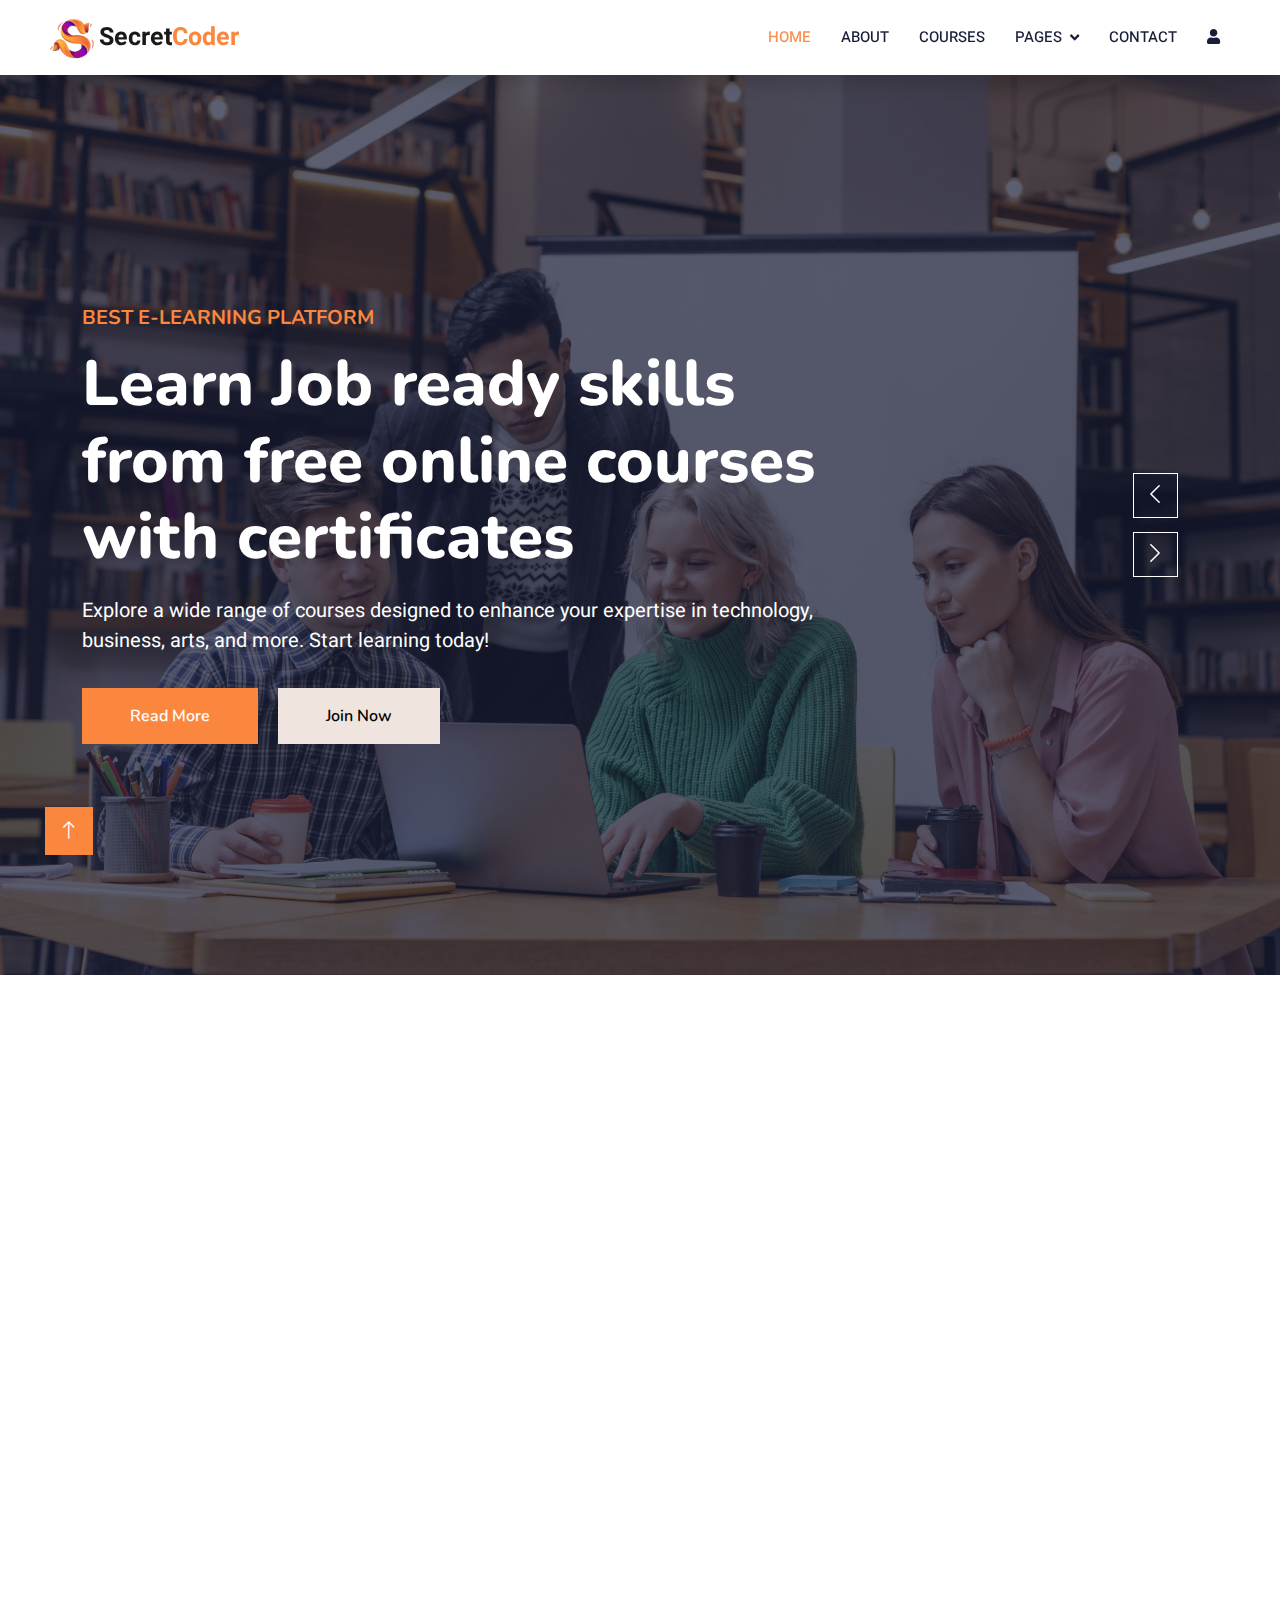
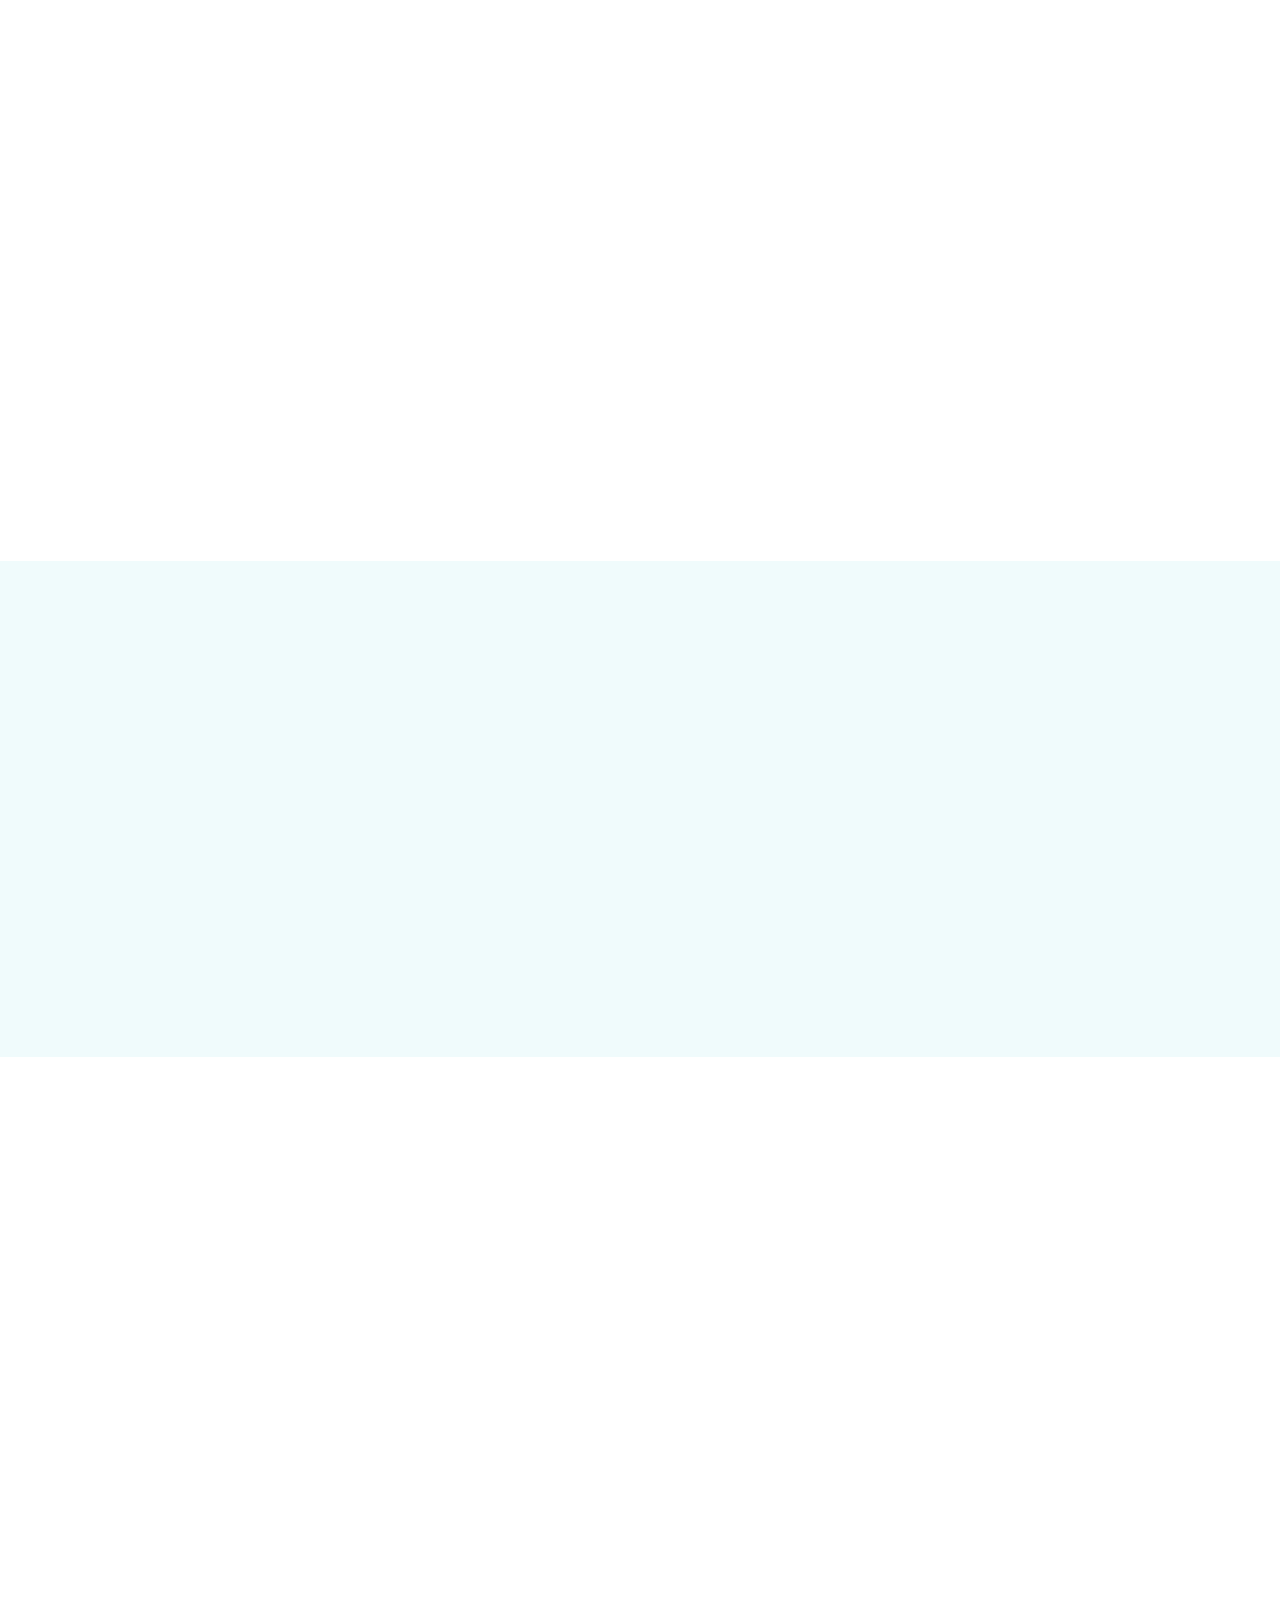
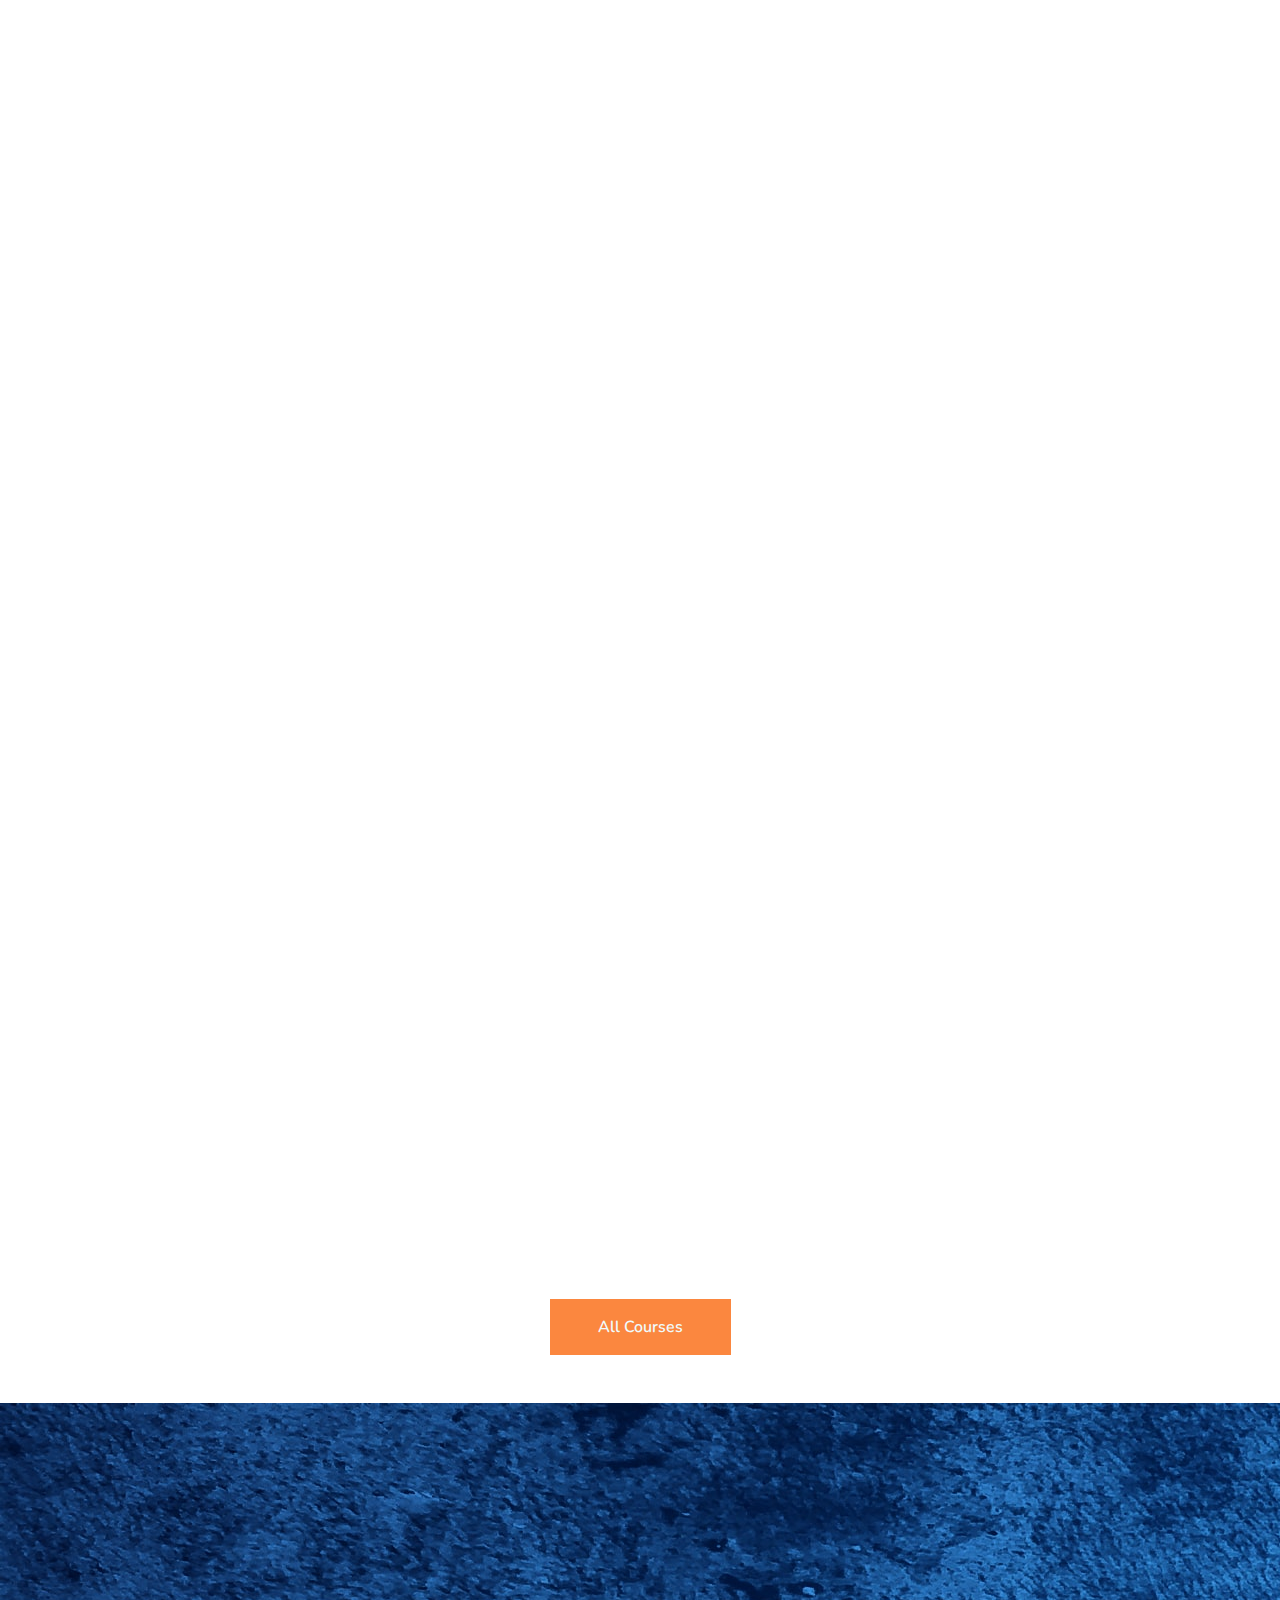
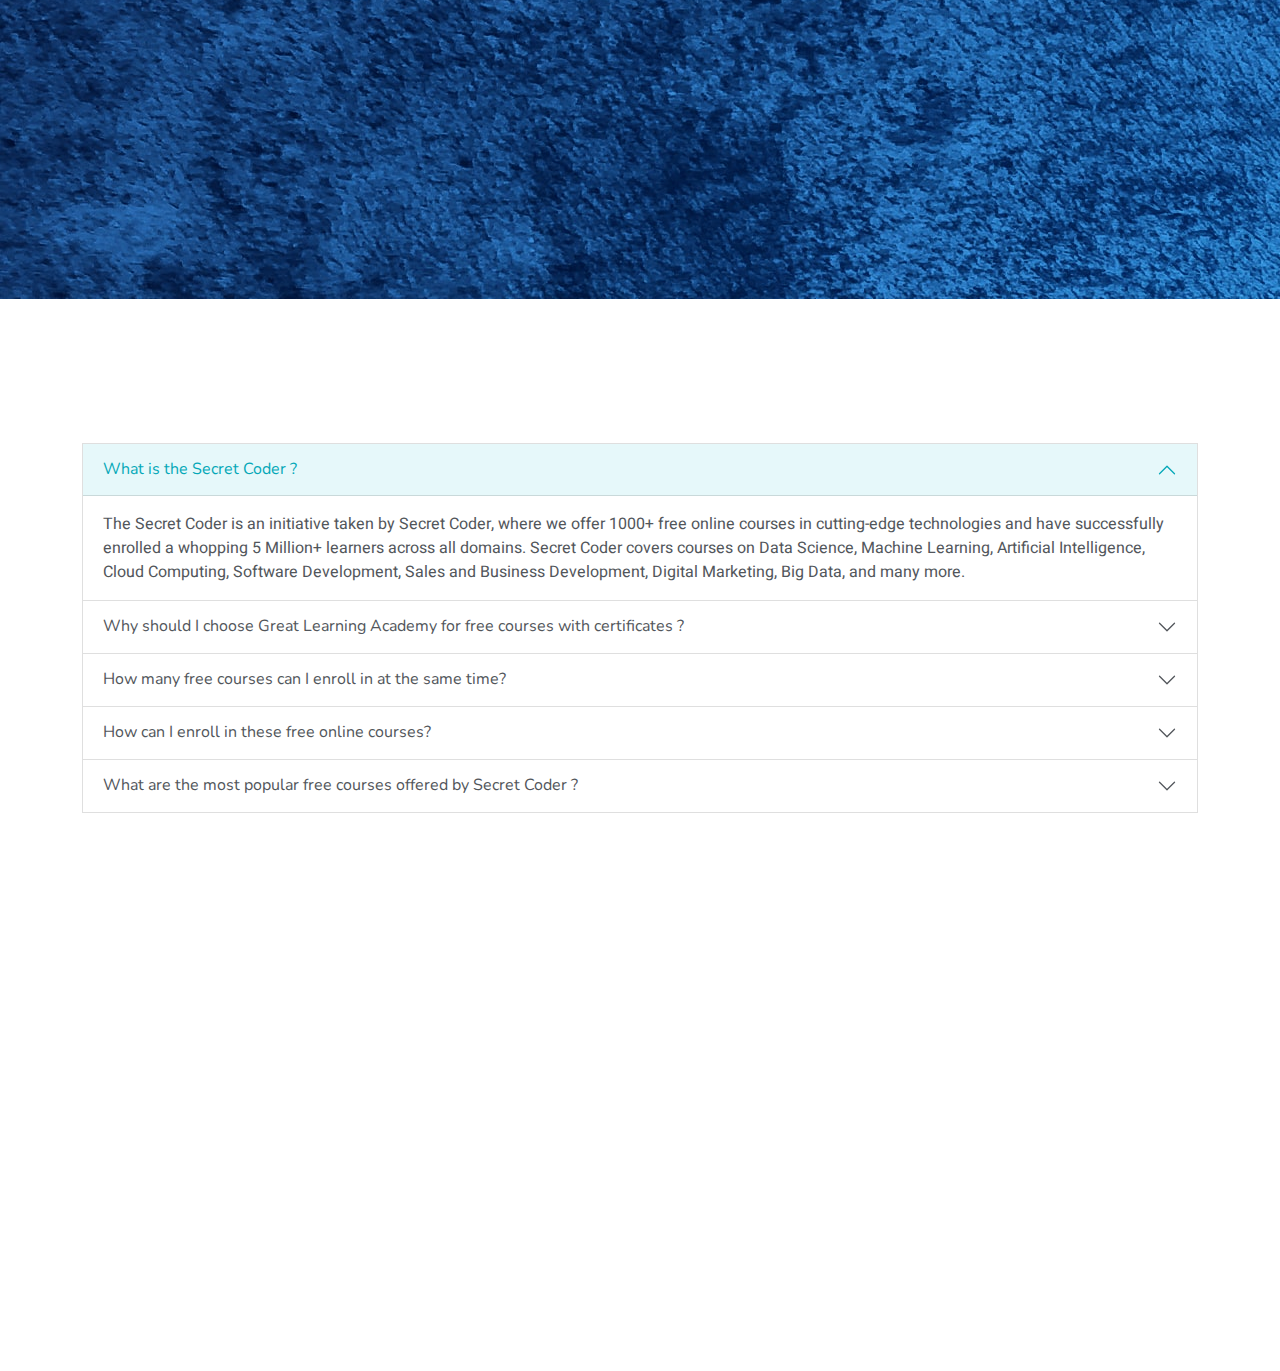
<file: E-Learning/index.html>
<!DOCTYPE html>
<html lang="en">

<head>
    <meta charset="utf-8">
    <meta name="google-translate-customization" content="9f841e7780177523-3214ceb76f765f38-gc38c6fe6f9d06436-c">
    

    <title>Secret Coder : Online Courses</title>
    <meta content="width=device-width, initial-scale=1.0" name="viewport">
    <meta content="" name="keywords">
    <meta content="" name="description">

    <!-- Favicon -->
    <link href="img/icon.png" rel="icon">

    <!-- Google Web Fonts -->
    <link rel="preconnect" href="https://fonts.googleapis.com">
    <link rel="preconnect" href="https://fonts.gstatic.com" crossorigin>
    <link
        href="https://fonts.googleapis.com/css2?family=Heebo:wght@400;500;600&family=Nunito:wght@600;700;800&display=swap"
        rel="stylesheet">

    <!-- Icon Font Stylesheet -->
    <link href="https://cdnjs.cloudflare.com/ajax/libs/font-awesome/5.10.0/css/all.min.css" rel="stylesheet">
    <link href="https://cdn.jsdelivr.net/npm/bootstrap-icons@1.4.1/font/bootstrap-icons.css" rel="stylesheet">

    <!-- Libraries Stylesheet -->
    <link href="lib/animate/animate.min.css" rel="stylesheet">
    <link href="lib/owlcarousel/assets/owl.carousel.min.css" rel="stylesheet">

    <!-- Customized Bootstrap Stylesheet -->
    <link href="css/bootstrap.min.css" rel="stylesheet">

    <!-- Template Stylesheet -->
    <link href="css/style.css" rel="stylesheet">
   
</head>

<body>
    <!-- Spinner Start -->
    <div id="spinner"
        class="show bg-white position-fixed translate-middle w-100 vh-100 top-50 start-50 d-flex align-items-center justify-content-center">
        <div class="spinner-border text-primary" style="width: 3rem; height: 3rem;" role="status">
            <span class="sr-only">Loading...</span>
        </div>
    </div>
    <!-- Spinner End -->


    <!-- Navbar Start -->
    <nav class="navbar navbar-expand-lg bg-white navbar-light shadow sticky-top p-0">
        <a href="index.html" class="navbar-brand d-flex align-items-center px-4 px-lg-5">
            <p class="m-0 fw-bold" style="font-size: 25px;"><img src="img/icon.png" alt="" height="50px">Secret<span
                    style="color: #fb873f;">Coder</span></p>
        </a>
        <button type="button" class="navbar-toggler me-4" data-bs-toggle="collapse" data-bs-target="#navbarCollapse">
            <span class="navbar-toggler-icon"></span>
        </button>
        <div class="collapse navbar-collapse" id="navbarCollapse">
            <div class="navbar-nav ms-auto p-4 p-lg-0">
                <a href="index.html" class="nav-item nav-link active">Home</a>
                <a href="about.html" class="nav-item nav-link">About</a>
                <a href="courses.html" class="nav-item nav-link">Courses</a>
                <div class="nav-item dropdown">
                    <a href="#" class="nav-link dropdown-toggle" data-bs-toggle="dropdown">Pages</a>
                    <div class="dropdown-menu fade-down m-0">
                        <a href="team.html" class="dropdown-item">Our Team</a>
                        <a href="testimonial.html" class="dropdown-item">Testimonial</a>

                    </div>
                </div>
                <a href="contact.html" class="nav-item nav-link">Contact</a>
                <a href="login.html" class="nav-item nav-link"><i class="fa fa-user"></i></a>
                <a href="#" class="nav-item nav-link">

                <div id="google_translate_element">
                </div>


                </a>
            </div>
        </div>
    </nav>
    <!-- Navbar End -->


    <!-- Carousel Start -->
    <div class="container-fluid p-0 mb-4">
        <div class="owl-carousel header-carousel position-relative">
            <div class="owl-carousel-item position-relative">
                <img class="img-fluid" src="img/carousel-1.jpg" alt="">
                <div class="position-absolute top-0 start-0 w-100 h-100 d-flex align-items-center"
                    style="background: rgba(24, 29, 56, .7);">
                    <div class="container">
                        <div class="row justify-content-start">
                            <div class="col-sm-10 col-lg-8">
                                <h5 class=" text-uppercase mb-3 animated slideInDown" style="color: #fb873f;">Best
                                    E-learning platform</h5>
                                <h1 class="display-3 text-white animated slideInDown">Learn Job ready skills from free
                                    online courses with certificates</h1>
                                <p class=" text-white mb-4 pb-2">Explore a wide range of courses designed to enhance
                                    your expertise in technology, business, arts, and more. Start learning today!</p>
                                <a href="about.html"
                                    class="btn btn-primary py-md-3 px-md-5 me-3 animated slideInLeft">Read More</a>
                                <a href="signup.html" class="btn btn-light py-md-3 px-md-5 animated slideInRight">Join
                                    Now</a>
                            </div>
                        </div>
                    </div>
                </div>
            </div>
            <div class="owl-carousel-item position-relative">
                <img class="img-fluid" src="img/carousel-2.jpg" alt="">
                <div class="position-absolute top-0 start-0 w-100 h-100 d-flex align-items-center"
                    style="background: rgba(24, 29, 56, .7);">
                    <div class="container">
                        <div class="row justify-content-start">
                            <div class="col-sm-10 col-lg-8">
                                <h5 class=" text-uppercase mb-3 animated slideInDown" style="color: #fb873f;">Welcome to
                                    Secret Coder</h5>
                                <h1 class="display-3 text-white animated slideInDown">Interactive Learning Experience
                                </h1>
                                <p class=" text-white mb-4 pb-2">Engage with interactive lessons, quizzes, and
                                    projects. Experience hands-on learning that keeps you motivated and inspired.</p>
                                <a href="about.html"
                                    class="btn btn-primary py-md-3 px-md-5 me-3 animated slideInLeft">Read More</a>
                                <a href="signup.html" class="btn btn-light py-md-3 px-md-5 animated slideInRight">Join
                                    Now</a>
                            </div>
                        </div>
                    </div>
                </div>
            </div>
        </div>
    </div>
    <!-- Carousel End -->


    <!-- Service Start -->
    <div class="container-xxl py-5">
        <div class="container">
            <div class="row g-2 text-center">
                <div class="col-12 wow fadeInUp" data-wow-delay="0.3s">
                    <h1 style="color: #fb873f;">Invest in your professional goals with Secret Coder</h1>
                    <p class="mb-5">Get unlimited access to over 90% of courses, Projects, Specializations, and
                        Professional Certificates on Coursera, taught by top instructors.</p>
                </div>
            </div>
            <div class="row g-4">
                <div class="col-lg-3 col-sm-6 wow fadeInUp" data-wow-delay="0.1s">
                    <div class="service-item text-center pt-3 shadow">
                        <div class="p-4">
                            <img src="img/icon1.png" alt="" width="60px" class="mb-4">
                            <h5 class="mb-3">Learn anything</h5>
                            <p>Explore any interest or trending topic, take prerequisites, and advance your skills</p>
                        </div>
                    </div>
                </div>
                <div class="col-lg-3 col-sm-6 wow fadeInUp" data-wow-delay="0.3s">
                    <div class="service-item text-center pt-3 shadow">
                        <div class="p-4">
                            <img src="img/icon2.png" alt="" width="60px" class="mb-4">
                            <h5 class="mb-3">Save money</h5>
                            <p>Spend less money on your learning if you plan to take multiple courses this year</p>
                        </div>
                    </div>
                </div>
                <div class="col-lg-3 col-sm-6 wow fadeInUp" data-wow-delay="0.5s">
                    <div class="service-item text-center pt-3 shadow">
                        <div class="p-4">
                            <img src="img/icon3.png" alt="" width="60px" class="mb-4">
                            <h5 class="mb-3">Flexible learning</h5>
                            <p>Learn at your own pace, move between multiple courses, or switch to a different course
                            </p>
                        </div>
                    </div>
                </div>
                <div class="col-lg-3 col-sm-6 wow fadeInUp" data-wow-delay="0.7s">
                    <div class="service-item text-center pt-3 shadow">
                        <div class="p-4">
                            <img src="img/icon4.png" alt="" width="60px" class="mb-4">
                            <h5 class="mb-3">Unlimited certificates</h5>
                            <p>Earn a certificate for every learning program that you complete at no additional cost</p>
                        </div>
                    </div>
                </div>
            </div>
        </div>
    </div>
    <!-- Service End -->


    <!-- About Start -->
    <div class="container-xxl py-5">
        <div class="container">
            <div class="row g-5">
                <div class="col-lg-6 wow fadeInUp" data-wow-delay="0.1s" style="min-height: 400px;">
                    <div class="position-relative h-100">
                        <img class="img-fluid position-absolute w-100 h-100" src="img/about.jpg" alt=""
                            style="object-fit: cover;">
                    </div>
                </div>
                <div class="col-lg-6 wow fadeInUp" data-wow-delay="0.3s">
                    <h6 class="section-title bg-white text-start pe-3">About Us</h6>
                    <h1 class="mb-4" style="color: #fb873f;">Welcome to Secret Coder</h1>
                    <p class="mb-4">At Secret Coder, we believe in accessible, innovative learning experiences that
                        adapt to your schedule and learning style. Join us in embracing the future of education and
                        unlock your potential with our immersive online courses.</p>
                    <p class="mb-4"> Welcom to Secret Coder, your gateway to boundless learning opportunities. We're
                        dedicated to democratizing education, offering a diverse range of courses taught by industry
                        experts. Our mission is to empower learners worldwide, fostering a community-driven platform
                        where knowledge knows no limits.</p>
                    <div class="row gy-2 gx-4 mb-4">
                        <div class="col-sm-6">
                            <p class="mb-0"><i class="fa fa-arrow-right  me-2"></i>Expert Instructors</p>
                        </div>
                        <div class="col-sm-6">
                            <p class="mb-0"><i class="fa fa-arrow-right me-2"></i>Live Interactive Sessions</p>
                        </div>
                        <div class="col-sm-6">
                            <p class="mb-0"><i class="fa fa-arrow-right me-2"></i>Comprehensive Course Catalog</p>
                        </div>
                        <div class="col-sm-6">
                            <p class="mb-0"><i class="fa fa-arrow-right me-2"></i>Community Engagement</p>
                        </div>
                        <div class="col-sm-6">
                            <p class="mb-0"><i class="fa fa-arrow-right me-2"></i>Personalized Learning Paths</p>
                        </div>
                        <div class="col-sm-6">
                            <p class="mb-0"><i class="fa fa-arrow-right me-2"></i>Certification and Recognition</p>
                        </div>
                    </div>
                    <a class="btn text-light py-3 px-5 mt-2" href="about.html">Read More</a>
                </div>
            </div>
        </div>
    </div>
    <!-- About End -->




    <!-- Banner-1 Start -->
    <div class="container-xxl py-5 pt-5 bg-light">
        <div class="container">
            <div class="row g-5 ">
                <div class="col-lg-6 p-5 wow fadeInUp" data-wow-delay="0.3s">

                    <h1 class="mb-4" style="color: #fb873f;">Explore Free Courses</h1>
                    <p class="mb-4">Start your online learning journey at Great Learning Academy for free with our
                        short-term basic courses across various in-demand domains.</p>

                    <a class="btn text-light py-3 px-5 mt-2" href="signup.html">Start For Free</a>
                </div>
                <div class="col-lg-6 wow fadeInUp" data-wow-delay="0.1s" style="min-height: 400px;">
                    <div class="position-relative h-100">
                        <img class="img-fluid position-absolute w-100 h-100" src="img/banner-1.jpg" alt=""
                            style="object-fit: cover;">
                    </div>
                </div>
            </div>
        </div>
    </div>
    <!-- Banner-1 End -->



    <!-- Categories Start -->
    <div class="container-xxl py-5 category">
        <div class="container">
            <div class="text-center wow fadeInUp" data-wow-delay="0.1s">
                <h6 class="section-title bg-white text-center px-3">Categories</h6>
                <h1 class="mb-5" style="color: #fb873f;">Popular Topics to Explore</h1>
            </div>
            <div class="row g-2 m-2">
                <div class="col-lg-3 col-md-6  text-center">
                    <div class="content shadow p-3 mb-2 wow fadeInUp" data-wow-delay="0.3s">

                        <img src="img/cat1.png" class="img-fluid" alt="categories"></i>

                        <h5 class="my-2">
                            <a href="#" class="text-center">Microsoft Excel</a>
                        </h5>
                    </div>
                </div>
                <div class="col-lg-3 col-md-6  text-center">
                    <div class="content shadow p-3 mb-2 wow fadeInUp" data-wow-delay="0.3s">

                        <img src="img/cat2.png" class="img-fluid" alt="categories"></i>

                        <h5 class="my-2">
                            <a href="#" class="text-center"> AWS</a>
                        </h5>
                    </div>
                </div>
                <div class="col-lg-3 col-md-6  text-center">
                    <div class="content shadow p-3 mb-2 wow fadeInUp" data-wow-delay="0.3s">

                        <img src="img/cat3.png" class="img-fluid" alt="categories"></i>

                        <h5 class="my-2">
                            <a href="#" class="text-center">Python</a>
                        </h5>
                    </div>
                </div>
                <div class="col-lg-3 col-md-6  text-center">
                    <div class="content shadow p-3 mb-2 wow fadeInUp" data-wow-delay="0.3s">

                        <img src="img/cat4.png" class="img-fluid" alt="categories"></i>

                        <h5 class="my-2">
                            <a href="#" class="text-center">Java</a>
                        </h5>
                    </div>
                </div>
                <div class="col-lg-3 col-md-6  text-center">
                    <div class="content shadow p-3 mb-2 wow fadeInUp" data-wow-delay="0.3s">

                        <img src="img/cat5.png" class="img-fluid" alt="categories"></i>

                        <h5 class="my-2">
                            <a href="#" class="text-center">Web Design</a>
                        </h5>
                    </div>
                </div>
                <div class="col-lg-3 col-md-6  text-center">
                    <div class="content shadow p-3 mb-2 wow fadeInUp" data-wow-delay="0.3s">

                        <img src="img/cat6.png" class="img-fluid" alt="categories"></i>

                        <h5 class="my-2">
                            <a href="#" class="text-center">Web Development</a>
                        </h5>
                    </div>
                </div>
                <div class="col-lg-3 col-md-6  text-center">
                    <div class="content shadow p-3 mb-2 wow fadeInUp" data-wow-delay="0.3s">

                        <img src="img/cat7.png" class="img-fluid" alt="categories"></i>

                        <h5 class="my-2">
                            <a href="#" class="text-center">MySQL</a>
                        </h5>
                    </div>
                </div>
                <div class="col-lg-3 col-md-6  text-center">
                    <div class="content shadow p-3 mb-2 wow fadeInUp" data-wow-delay="0.3s">

                        <img src="img/cat8.png" class="img-fluid" alt="categories"></i>

                        <h5 class="my-2">
                            <a href="#" class="text-center">UI/UX Design</a>
                        </h5>
                    </div>
                </div>
            </div>
        </div>
    </div>
    <!-- Categories End -->


   <!-- Courses Start -->
    <div class="container-xxl py-5">
        <div class="container">
            <div class="text-center wow fadeInUp" data-wow-delay="0.1s">
                <h6 class="section-title bg-white text-center px-3">Popular Courses</h6>
                <h1 class="mb-5" style="color: #fb873f;">Explore new and trending free online courses</h1>
            </div>
            <div class="row g-4 py-2">
                <div class="col-lg-3 col-md-6 wow fadeInUp" data-wow-delay="0.1s">
                    <div class="course-item shadow">
                        <div class="position-relative overflow-hidden text-light image">
                            <img class="img-fluid" src="img/course-1.jpg" alt="">
                            <div style="position:absolute;top: 15px;left: 16px; font-size:12px; border-radius:3px; background-color:#fb873f;"
                                class="px-2 py-1 fw-bold text-uppercase">FREE</div>

                        </div>
                        <div class="p-2 pb-0">

                            <h5 class="mb-1"><a href="single.html" class="text-dark">HTML Course for Beginners </a></h5>
                        </div>
                        <div class="d-flex">
                            <small class="flex-fill text-center py-1 px-2"><i class="fa fa-star text-warning me-2"></i>
                                4.55</small>
                            <small class="flex-fill text-center py-1 px-2"><i class="fa fa-user-graduate me-2"></i>5.8L+
                                Learners
                            </small>
                            <small class="flex-fill text-center py-1 px-2"><i
                                    class="fa fa-user me-2"></i>Beginner</small>
                        </div>
                        <div class="d-flex">
                            <small class="flex-fill text-left p-2 px-2"><i class="fa fa-clock me-2"></i>2.0
                                Hrs</small>
                            <small class="py-1 px-2 fw-bold fs-6 text-center">₹ 0</small>
                            <small class=" text-primary py-1 px-2 fw-bold fs-6" style="float:right;"><a href="#">Enroll
                                    Now </a><i class="fa fa-chevron-right me-2 fs-10"></i></small>
                        </div>
                    </div>
                </div>
                <div class="col-lg-3 col-md-6 wow fadeInUp" data-wow-delay="0.1s">
                    <div class="course-item shadow">
                        <div class="position-relative overflow-hidden text-light image">
                            <img class="img-fluid" src="img/course-2.jpg" alt="">
                            <div style="position:absolute;top: 15px;left: 16px; font-size:12px; border-radius:3px; background-color:#0ed44c;"
                                class="px-2 py-1 fw-bold text-uppercase">PAID</div>

                        </div>
                        <div class="p-2 pb-0">

                            <h5 class="mb-1">Front End Development-CSS
                            </h5>
                        </div>
                        <div class="d-flex">
                            <small class="flex-fill text-center py-1 px-2"><i class="fa fa-star text-warning me-2"></i>
                                4.55</small>
                            <small class="flex-fill text-center py-1 px-2"><i class="fa fa-user-graduate me-2"></i>5.2L+
                                Learners
                            </small>
                            <small class="flex-fill text-center py-1 px-2"><i
                                    class="fa fa-user me-2"></i>Beginner</small>
                        </div>
                        <div class="d-flex">
                            <small class="flex-fill text-left p-2 px-2"><i class="fa fa-clock me-2"></i>4.0
                                Hrs</small>
                            <small class="py-1 px-2 fw-bold fs-6 text-center">₹ 199</small>
                            <small class=" text-primary py-1 px-2 fw-bold fs-6" style="float:right;"><a href="#">Enroll
                                    Now </a><i class="fa fa-chevron-right me-2 fs-10"></i></small>
                        </div>
                    </div>
                </div>
                <div class="col-lg-3 col-md-6 wow fadeInUp" data-wow-delay="0.1s">
                    <div class="course-item shadow">
                        <div class="position-relative overflow-hidden text-light image">
                            <img class="img-fluid" src="img/course-3.jpg" alt="">
                            <div style="position:absolute;top: 15px;left: 16px; font-size:12px; border-radius:3px; background-color:#fb873f;"
                                class="px-2 py-1 fw-bold text-uppercase">FREE</div>

                        </div>
                        <div class="p-2 pb-0">

                            <h5 class="mb-1">Introduction to JavaScript
                            </h5>
                        </div>
                        <div class="d-flex">
                            <small class="flex-fill text-center py-1 px-2"><i class="fa fa-star text-warning me-2"></i>
                                4.46</small>
                            <small class="flex-fill text-center py-1 px-2"><i class="fa fa-user-graduate me-2"></i>76L+
                                Learners
                            </small>
                            <small class="flex-fill text-center py-1 px-2"><i
                                    class="fa fa-user me-2"></i>Beginner</small>
                        </div>
                        <div class="d-flex">
                            <small class="flex-fill text-left p-2 px-2"><i class="fa fa-clock me-2"></i>2.5
                                Hrs</small>
                            <small class="py-1 px-2 fw-bold fs-6 text-center">₹ 0</small>
                            <small class=" text-primary py-1 px-2 fw-bold fs-6" style="float:right;"><a href="#">Enroll
                                    Now </a><i class="fa fa-chevron-right me-2 fs-10"></i></small>
                        </div>
                    </div>
                </div>
                <div class="col-lg-3 col-md-6 wow fadeInUp" data-wow-delay="0.1s">
                    <div class="course-item shadow">
                        <div class="position-relative overflow-hidden text-light image">
                            <img class="img-fluid" src="img/course-4.jpg" alt="">
                            <div style="position:absolute;top: 15px;left: 16px; font-size:12px; border-radius:3px; background-color:#0ed44c;"
                                class="px-2 py-1 fw-bold text-uppercase">PAID</div>

                        </div>
                        <div class="p-2 pb-0">

                            <h5 class="mb-1">Python Programming
                            </h5>
                        </div>
                        <div class="d-flex">
                            <small class="flex-fill text-center py-1 px-2"><i class="fa fa-star text-warning me-2"></i>
                                3.54</small>
                            <small class="flex-fill text-center py-1 px-2"><i class="fa fa-user-graduate me-2"></i>3.3L+
                                Learners
                            </small>
                            <small class="flex-fill text-center py-1 px-2"><i
                                    class="fa fa-user me-2"></i>Beginner</small>
                        </div>
                        <div class="d-flex">
                            <small class="flex-fill text-left p-2 px-2"><i class="fa fa-clock me-2"></i>3.0
                                Hrs</small>
                            <small class="py-1 px-2 fw-bold fs-6 text-center">₹ 299</small>
                            <small class=" text-primary py-1 px-2 fw-bold fs-6" style="float:right;"><a href="#">Enroll
                                    Now </a><i class="fa fa-chevron-right me-2 fs-10"></i></small>
                        </div>
                    </div>
                </div>
                <div class="col-lg-3 col-md-6 wow fadeInUp" data-wow-delay="0.1s">
                    <div class="course-item shadow">
                        <div class="position-relative overflow-hidden text-light image">
                            <img class="img-fluid" src="img/course-5.jpg" alt="">
                            <div style="position:absolute;top: 15px;left: 16px; font-size:12px; border-radius:3px; background-color:#fb873f;"
                                class="px-2 py-1 fw-bold text-uppercase">FREE</div>

                        </div>
                        <div class="p-2 pb-0">

                            <h5 class="mb-1">SQL for Data Science
                            </h5>
                        </div>
                        <div class="d-flex">
                            <small class="flex-fill text-center py-1 px-1"><i class="fa fa-star text-warning me-2"></i>
                                4.54</small>
                            <small class="flex-fill text-center py-1 px-1"><i class="fa fa-user-graduate me-2"></i>1.3L+
                                Learners
                            </small>
                            <small class="flex-fill text-center py-1 px-1"><i
                                    class="fa fa-user me-2"></i>Intermediate</small>
                        </div>
                        <div class="d-flex">
                            <small class="flex-fill text-left p-2 px-2"><i class="fa fa-clock me-2"></i>5.0
                                Hrs</small>
                            <small class="py-1 px-2 fw-bold fs-6 text-center">₹ 0</small>
                            <small class=" text-primary py-1 px-2 fw-bold fs-6" style="float:right;"><a href="#">Enroll
                                    Now </a><i class="fa fa-chevron-right me-2 fs-10"></i></small>
                        </div>
                    </div>
                </div>
                <div class="col-lg-3 col-md-6 wow fadeInUp" data-wow-delay="0.1s">
                    <div class="course-item shadow">
                        <div class="position-relative overflow-hidden text-light image">
                            <img class="img-fluid" src="img/course-6.jpg" alt="">
                            <div style="position:absolute;top: 15px;left: 16px; font-size:12px; border-radius:3px; background-color:#fb873f;"
                                class="px-2 py-1 fw-bold text-uppercase">FREE</div>

                        </div>
                        <div class="p-2 pb-0">

                            <h5 class="mb-1">ChatGPT for Beginners
                            </h5>
                        </div>
                        <div class="d-flex">
                            <small class="flex-fill text-center py-1 px-2"><i class="fa fa-star text-warning me-2"></i>
                                3.55</small>
                            <small class="flex-fill text-center py-1 px-2"><i class="fa fa-user-graduate me-2"></i>3.5L+
                                Learners
                            </small>
                            <small class="flex-fill text-center py-1 px-2"><i
                                    class="fa fa-user me-2"></i>Beginner</small>
                        </div>
                        <div class="d-flex">
                            <small class="flex-fill text-left p-2 px-2"><i class="fa fa-clock me-2"></i>4.5
                                Hrs</small>
                            <small class="py-1 px-2 fw-bold fs-6 text-center">₹ 0</small>
                            <small class=" text-primary py-1 px-2 fw-bold fs-6" style="float:right;"><a href="#">Enroll
                                    Now </a><i class="fa fa-chevron-right me-2 fs-10"></i></small>
                        </div>
                    </div>
                </div>
                <div class="col-lg-3 col-md-6 wow fadeInUp" data-wow-delay="0.1s">
                    <div class="course-item shadow">
                        <div class="position-relative overflow-hidden text-light image">
                            <img class="img-fluid" src="img/course-7.jpg" alt="">
                            <div style="position:absolute;top: 15px;left: 16px; font-size:12px; border-radius:3px; background-color:#fb873f;"
                                class="px-2 py-1 fw-bold text-uppercase">FREE</div>

                        </div>
                        <div class="p-2 pb-0">

                            <h5 class="mb-1">AWS for Beginners
                            </h5>
                        </div>
                        <div class="d-flex">
                            <small class="flex-fill text-center py-1 px-2"><i class="fa fa-star text-warning me-2"></i>
                                4.53</small>
                            <small class="flex-fill text-center py-1 px-2"><i class="fa fa-user-graduate me-2"></i>1L+
                                Learners
                            </small>
                            <small class="flex-fill text-center py-1 px-2"><i
                                    class="fa fa-user me-2"></i>Beginner</small>
                        </div>
                        <div class="d-flex">
                            <small class="flex-fill text-left p-2 px-2"><i class="fa fa-clock me-2"></i>3.0
                                Hrs</small>
                            <small class="py-1 px-2 fw-bold fs-6 text-center">₹ 0</small>
                            <small class=" text-primary py-1 px-2 fw-bold fs-6" style="float:right;"><a href="#">Enroll
                                    Now </a><i class="fa fa-chevron-right me-2 fs-10"></i></small>
                        </div>
                    </div>
                </div>
                <div class="col-lg-3 col-md-6 wow fadeInUp" data-wow-delay="0.1s">
                    <div class="course-item shadow">
                        <div class="position-relative overflow-hidden text-light image">
                            <img class="img-fluid" src="img/course-8.jpg" alt="">
                            <div style="position:absolute;top: 15px;left: 16px; font-size:12px; border-radius:3px; background-color:#0ed44c;"
                                class="px-2 py-1 fw-bold text-uppercase">PAID</div>

                        </div>
                        <div class="p-2 pb-0">

                            <h5 class="mb-1">Microsoft Azure Essentials
                            </h5>
                        </div>
                        <div class="d-flex">
                            <small class="flex-fill text-center py-1 px-1"><i class="fa fa-star text-warning me-2"></i>
                                4.64</small>
                            <small class="flex-fill text-center py-1 px-1"><i class="fa fa-user-graduate me-2"></i>4.4L+
                                Learners
                            </small>
                            <small class="flex-fill text-center py-1 px-1"><i
                                    class="fa fa-user me-2"></i>Intermediate</small>
                        </div>
                        <div class="d-flex">
                            <small class="flex-fill text-left p-2 px-2"><i class="fa fa-clock me-2"></i>3.5
                                Hrs</small>
                            <small class="py-1 px-2 fw-bold fs-6 text-center">₹ 149</small>
                            <small class=" text-primary py-1 px-2 fw-bold fs-6" style="float:right;"><a href="#">Enroll
                                    Now </a><i class="fa fa-chevron-right me-2 fs-10"></i></small>
                        </div>
                    </div>
                </div>
                <div class="col-lg-3 col-md-6 wow fadeInUp" data-wow-delay="0.1s">
                    <div class="course-item shadow">
                        <div class="position-relative overflow-hidden text-light image">
                            <img class="img-fluid" src="img/course-9.jpg" alt="">
                            <div style="position:absolute;top: 15px;left: 16px; font-size:12px; border-radius:3px; background-color:#fb873f;"
                                class="px-2 py-1 fw-bold text-uppercase">FREE</div>

                        </div>
                        <div class="p-2 pb-0">

                            <h5 class="mb-1">Introduction to MS Excel</h5>
                        </div>
                        <div class="d-flex">
                            <small class="flex-fill text-center py-1 px-2"><i class="fa fa-star text-warning me-2"></i>
                                4.6</small>
                            <small class="flex-fill text-center py-1 px-2"><i class="fa fa-user-graduate me-2"></i>4.2L+
                                Learners
                            </small>
                            <small class="flex-fill text-center py-1 px-2"><i
                                    class="fa fa-user me-2"></i>Beginner</small>
                        </div>
                        <div class="d-flex">
                            <small class="flex-fill text-left p-2 px-2"><i class="fa fa-clock me-2"></i>3.5
                                Hrs</small>
                            <small class="py-1 px-2 fw-bold fs-6 text-center">₹ 0</small>
                            <small class=" text-primary py-1 px-2 fw-bold fs-6" style="float:right;"><a href="#">Enroll
                                    Now </a><i class="fa fa-chevron-right me-2 fs-10"></i></small>
                        </div>
                    </div>
                </div>
                <div class="col-lg-3 col-md-6 wow fadeInUp" data-wow-delay="0.1s">
                    <div class="course-item shadow">
                        <div class="position-relative overflow-hidden text-light image">
                            <img class="img-fluid" src="img/course-10.jpg" alt="">
                            <div style="position:absolute;top: 15px;left: 16px; font-size:12px; border-radius:3px; background-color:#0ed44c;"
                                class="px-2 py-1 fw-bold text-uppercase">PAID</div>

                        </div>
                        <div class="p-2 pb-0">

                            <h5 class="mb-1">Statistics For Data Science
                            
                                
                            </h5>
                        </div>
                        <div class="d-flex">
                            <small class="flex-fill text-center py-1 px-1"><i class="fa fa-star text-warning me-2"></i>
                                4.55</small>
                            <small class="flex-fill text-center py-1 px-1"><i class="fa fa-user-graduate me-2"></i>5.3L+
                                Learners
                            </small>
                            <small class="flex-fill text-center py-1 px-1"><i
                                    class="fa fa-user me-2"></i>Intermediate</small>
                        </div>
                        <div class="d-flex">
                            <small class="flex-fill text-left p-2 px-2"><i class="fa fa-clock me-2"></i>2.5
                                Hrs</small>
                            <small class="py-1 px-2 fw-bold fs-6 text-center">₹ 299</small>
                            <small class=" text-primary py-1 px-2 fw-bold fs-6" style="float:right;"><a href="#">Enroll
                                    Now </a><i class="fa fa-chevron-right me-2 fs-10"></i></small>
                        </div>
                    </div>
                </div>
                <div class="col-lg-3 col-md-6 wow fadeInUp" data-wow-delay="0.1s">
                    <div class="course-item shadow">
                        <div class="position-relative overflow-hidden text-light image">
                            <img class="img-fluid" src="img/course-11.jpg" alt="">
                            <div style="position:absolute;top: 15px;left: 16px; font-size:12px; border-radius:3px; background-color:#fb873f;"
                                class="px-2 py-1 fw-bold text-uppercase">FREE</div>

                        </div>
                        <div class="p-2 pb-0">

                            <h5 class="mb-1">Java Programming
                            </h5>
                        </div>
                        <div class="d-flex">
                            <small class="flex-fill text-center py-1 px-2"><i class="fa fa-star text-warning me-2"></i>
                                4.45</small>
                            <small class="flex-fill text-center py-1 px-2"><i class="fa fa-user-graduate me-2"></i>5L+
                                Learners
                            </small>
                            <small class="flex-fill text-center py-1 px-2"><i
                                    class="fa fa-user me-2"></i>Beginner</small>
                        </div>
                        <div class="d-flex">
                            <small class="flex-fill text-left p-2 px-2"><i class="fa fa-clock me-2"></i>2.0
                                Hrs</small>
                            <small class="py-1 px-2 fw-bold fs-6 text-center">₹ 0</small>
                            <small class=" text-primary py-1 px-2 fw-bold fs-6" style="float:right;"><a href="#">Enroll
                                    Now </a><i class="fa fa-chevron-right me-2 fs-10"></i></small>
                        </div>
                    </div>
                </div>
                <div class="col-lg-3 col-md-6 wow fadeInUp" data-wow-delay="0.1s">
                    <div class="course-item shadow">
                        <div class="position-relative overflow-hidden text-light image">
                            <img class="img-fluid" src="img/course-12.png" alt="">
                            <div style="position:absolute;top: 15px;left: 16px; font-size:12px; border-radius:3px; background-color:#fb873f;"
                                class="px-2 py-1 fw-bold text-uppercase">FREE</div>

                        </div>
                        <div class="p-2 pb-0">

                            <h5 class="mb-1">C for Beginners
                            </h5>
                        </div>
                        <div class="d-flex">
                            <small class="flex-fill text-center py-1 px-2"><i class="fa fa-star text-warning me-2"></i>
                                4.5</small>
                            <small class="flex-fill text-center py-1 px-2"><i class="fa fa-user-graduate me-2"></i>1.1L+
                                Learners
                            </small>
                            <small class="flex-fill text-center py-1 px-2"><i
                                    class="fa fa-user me-2"></i>Beginner</small>
                        </div>
                        <div class="d-flex">
                            <small class="flex-fill text-left p-2 px-2"><i class="fa fa-clock me-2"></i>1.5
                                Hrs</small>
                            <small class="py-1 px-2 fw-bold fs-6 text-center">₹ 0</small>
                            <small class=" text-primary py-1 px-2 fw-bold fs-6" style="float:right;"><a href="#">Enroll
                                    Now </a><i class="fa fa-chevron-right me-2 fs-10"></i></small>
                        </div>
                    </div>
                </div>
            </div>

        </div>
    </div>
    <div class="container text-center">
        <a class="btn text-light py-3 px-5 mt-2 mb-5" href="courses.html">All Courses</a>
    </div>
    <!-- Courses End -->


    <!-- Banner-2 Start -->
    <section class="pb-5" style="background: url('img/banner-3.jpg');">
        <div class="container-xxl mt-5" >
            <div class="container" >
                <div class="row g-5 ">
    
                    <div class="col-lg-6 wow fadeInUp" data-wow-delay="0.1s" style="min-height: 400px;">
                        <div class="position-relative h-100">
                            <img class="img-fluid position-absolute w-100 h-100 bg-light" src="img/banner-2.png" alt=""
                                style="object-fit: cover;">
                        </div>
                    </div>
    
                    <div class="col-lg-6 p-5 wow fadeInUp" data-wow-delay="0.3s">
    
                        <h1 class="mb-4" style="color: #fb873f;">Become an Instructor</h1>
                        <p class="mb-4 text-white">Instructors from around the world teach millions of learners on Udemy. We provide
                            the tools and skills to teach what you love.</p>
    
                        <a class="btn text-light py-3 mt-2" href="instructor.html">Start Teaching Today</a>
                    </div>
    
                </div>
            </div>
        </div>
    </section>
    <!-- Banner-2 End -->

    <!-- FAQ Start  -->
    <div class="container-xxl py-5 category">
        <div class="container">
            <div class="text-center wow fadeInUp" data-wow-delay="0.1s">
                
                <h1 class="mb-5">Frequently Asked Questions</h1>
            </div>
            <div class="row g-2">
                <div class="col-12">
                    <div class="accordion" id="accordionExample">
                        <div class="accordion-item">
                          <h2 class="accordion-header">
                            <button class="accordion-button" type="button" data-bs-toggle="collapse" data-bs-target="#collapseOne" aria-expanded="true" aria-controls="collapseOne">
                                What is the Secret Coder ?
                            </button>
                          </h2>
                          <div id="collapseOne" class="accordion-collapse collapse show" data-bs-parent="#accordionExample">
                            <div class="accordion-body">
                                The Secret Coder is an initiative taken by Secret Coder, where we offer 1000+ free online courses in cutting-edge technologies and have successfully enrolled a whopping 5 Million+ learners across all domains. Secret Coder covers courses on Data Science, Machine Learning, Artificial Intelligence, Cloud Computing, Software Development, Sales and Business Development, Digital Marketing, Big Data, and many more.
                            </div>
                          </div>
                        </div>
                        <div class="accordion-item">
                          <h2 class="accordion-header">
                            <button class="accordion-button collapsed" type="button" data-bs-toggle="collapse" data-bs-target="#collapseTwo" aria-expanded="false" aria-controls="collapseTwo">
                                Why should I choose Great Learning Academy for free courses with certificates ?
                            </button>
                          </h2>
                          <div id="collapseTwo" class="accordion-collapse collapse" data-bs-parent="#accordionExample">
                            <div class="accordion-body">
                                Great Learning Academy is an excellent choice for free courses with certificates because of the high quality of the learning content. The courses are well-crafted, offer a great learning experience, and are interactive and engaging, making them ideal for learners in identifying what works best for their career goals.
                            </div>
                          </div>
                        </div>
                        <div class="accordion-item">
                          <h2 class="accordion-header">
                            <button class="accordion-button collapsed" type="button" data-bs-toggle="collapse" data-bs-target="#collapseThree" aria-expanded="false" aria-controls="collapseThree">
                                How many free courses can I enroll in at the same time?
                            </button>
                          </h2>
                          <div id="collapseThree" class="accordion-collapse collapse" data-bs-parent="#accordionExample">
                            <div class="accordion-body">
                                You can simultaneously enroll in multiple courses at Secret Coder.
                            </div>
                          </div>
                        </div>
                        <div class="accordion-item">
                            <h2 class="accordion-header">
                              <button class="accordion-button collapsed" type="button" data-bs-toggle="collapse" data-bs-target="#collapseFour" aria-expanded="false" aria-controls="collapseFour">
                                How can I enroll in these free online courses?
                              </button>
                            </h2>
                            <div id="collapseFour" class="accordion-collapse collapse" data-bs-parent="#accordionExample">
                                <div class="accordion-body">
                                You can click on the “Sign Up” button at the top-right of the page and register with your email address, or you can sign up using your Google Account.       
                                </div>
                            </div>
                          </div>
                          <div class="accordion-item">
                            <h2 class="accordion-header">
                              <button class="accordion-button collapsed" type="button" data-bs-toggle="collapse" data-bs-target="#collapseFive" aria-expanded="false" aria-controls="collapseFive">
                                What are the most popular free courses offered by Secret Coder ?
                              </button>
                            </h2>
                            <div id="collapseFive" class="accordion-collapse collapse" data-bs-parent="#accordionExample">
                              <div class="accordion-body">
                                Secret Coder focuses on in-demand concepts and skills, where learners can develop industry-relevant knowledge in their chosen sector. It provides a wide range of courses in prestigious fields, assisting learners across the globe in achieving their professional goals.

                                <p>Some of the most popular free courses offered by Secret Coder that are in high demand today include:</p>
                                <ul>
                                    <li>Free Data Science Courses</li>
                                    <li>Free Artificial Intelligence Courses</li>
                                    <li>Free Software Courses</li>
                                    <li>Free Cloud Computing Courses</li>
                                </ul>
                              </div>
                            </div>
                          </div>
                      </div>
                </div>
            </div>
        </div>
    </div>
    <!-- FAQ End  -->

    <!-- Footer Start -->
    <div class="container-fluid bg-dark text-light footer pt-5 mt-5 wow fadeIn" data-wow-delay="0.1s">
        <div class="container py-5">
            <div class="row g-5">
                <div class="col-lg-4 col-md-6">
                    <h4 class="text-white mb-3">Quick Link</h4>
                    <p><a class="text-light" href="about.html">About Us</a></p>
                    <p><a class="text-light" href="contact.html">Contact Us</a></p>
                    <p><a class="text-light" href="">Privacy Policy</a></p>
                    <p><a class="text-light" href="">Terms & Condition</a></p>
                    <p><a class="text-light" href="">FAQs & Help</a></p>
                </div>
                <div class="col-lg-4 col-md-6">
                    <h4 class="text-white mb-3">Contact</h4>
                    <p class="mb-2"><i class="fa fa-map-marker-alt me-3"></i>123 Street, Bangalore, Karnataka</p>
                    <p class="mb-2"><i class="fa fa-phone-alt me-3"></i>+91 8683045908</p>
                    <p class="mb-2"><i class="fa fa-envelope me-3"></i>secretcoder@gmail.com</p>
                    <div class="d-flex pt-2">
                        <a class="btn btn-outline-light btn-social" href=""><i class="fab fa-twitter"></i></a>
                        <a class="btn btn-outline-light btn-social" href=""><i class="fab fa-facebook-f"></i></a>
                        <a class="btn btn-outline-light btn-social" href=""><i class="fab fa-youtube"></i></a>
                        <a class="btn btn-outline-light btn-social" href=""><i class="fab fa-linkedin-in"></i></a>
                    </div>
                </div>

                <div class="col-lg-4 col-md-6">
                    <h4 class="text-white mb-3">Subscribe to our Newsletter</h4>
                    <p>Subscribe now and join our growing community of learners committed to lifelong education! </p>
                    <div class="position-relative mx-auto" style="max-width: 400px;">
                        <form action="#">
                            <input class="form-control border-0 w-100 py-3 ps-4 pe-5" type="email"
                                placeholder="Your email" required>
                            <button type="submit"
                                class="btn btn-primary py-2 position-absolute top-0 end-0 mt-2 me-2"><a
                                    href="mailto:keertidvcorai@gmail.com">Subscribe</a></button>
                        </form>
                    </div>
                </div>
            </div>
        </div>
        <div class="container">
            <div class="copyright">
                <div class="row">
                    <div class="col-md-6 text-center text-md-start mb-3 mb-md-0">
                        &copy; <a class="border-bottom" href="index.html">Secret Coder</a>, All Right Reserved.

                    </div>
                </div>
            </div>
        </div>
    </div>
    <!-- Footer End -->

    <!-- Back to Top -->
    <a href="#" class="btn btn-lg btn-primary btn-lg-square back-to-top"><i class="bi bi-arrow-up"></i></a>

    <!-- JavaScript Libraries -->
    <script src="https://code.jquery.com/jquery-3.4.1.min.js"></script>
    <script src="https://cdn.jsdelivr.net/npm/bootstrap@5.0.0/dist/js/bootstrap.bundle.min.js"></script>
    <script src="lib/wow/wow.min.js"></script>
    <script src="lib/easing/easing.min.js"></script>
    <script src="lib/waypoints/waypoints.min.js"></script>
    <script src="lib/owlcarousel/owl.carousel.min.js"></script>

    <!-- Template Javascript -->
    <script src="js/main.js"></script>
</body>

</html>
</file>
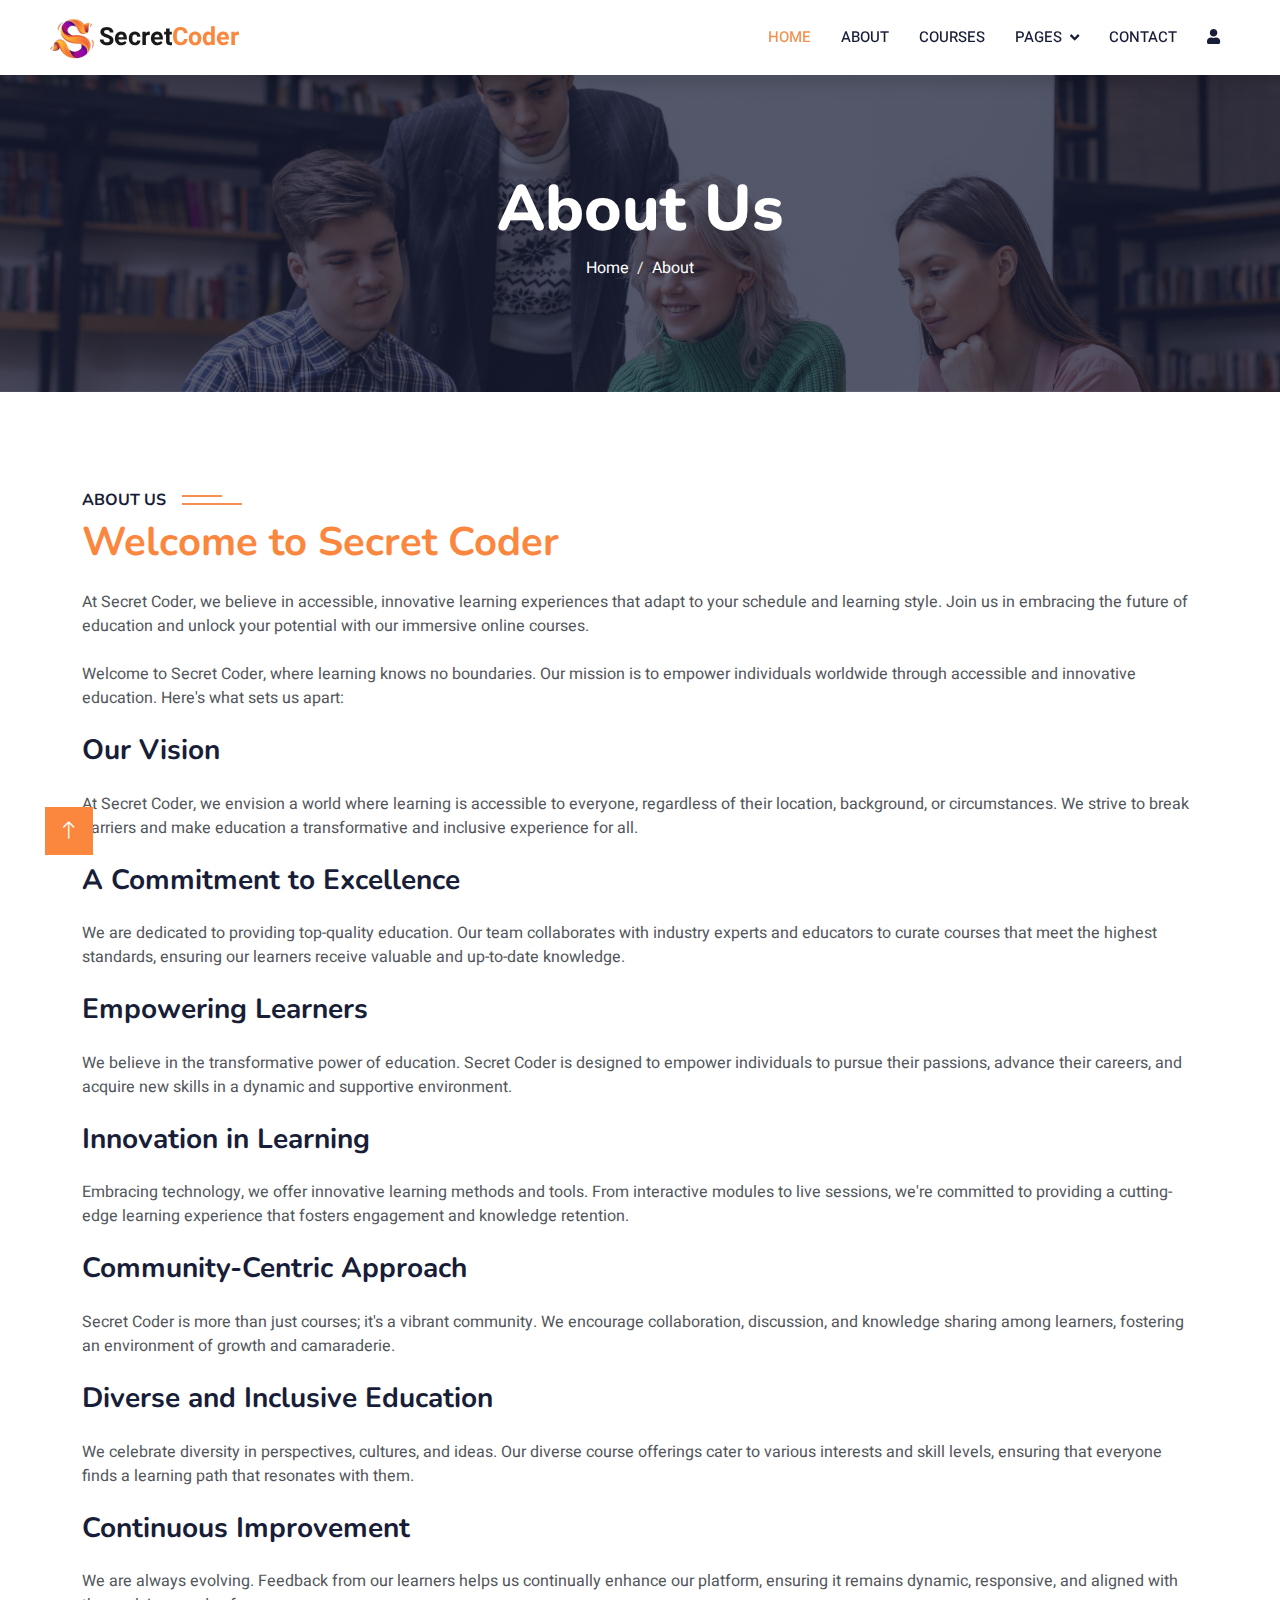
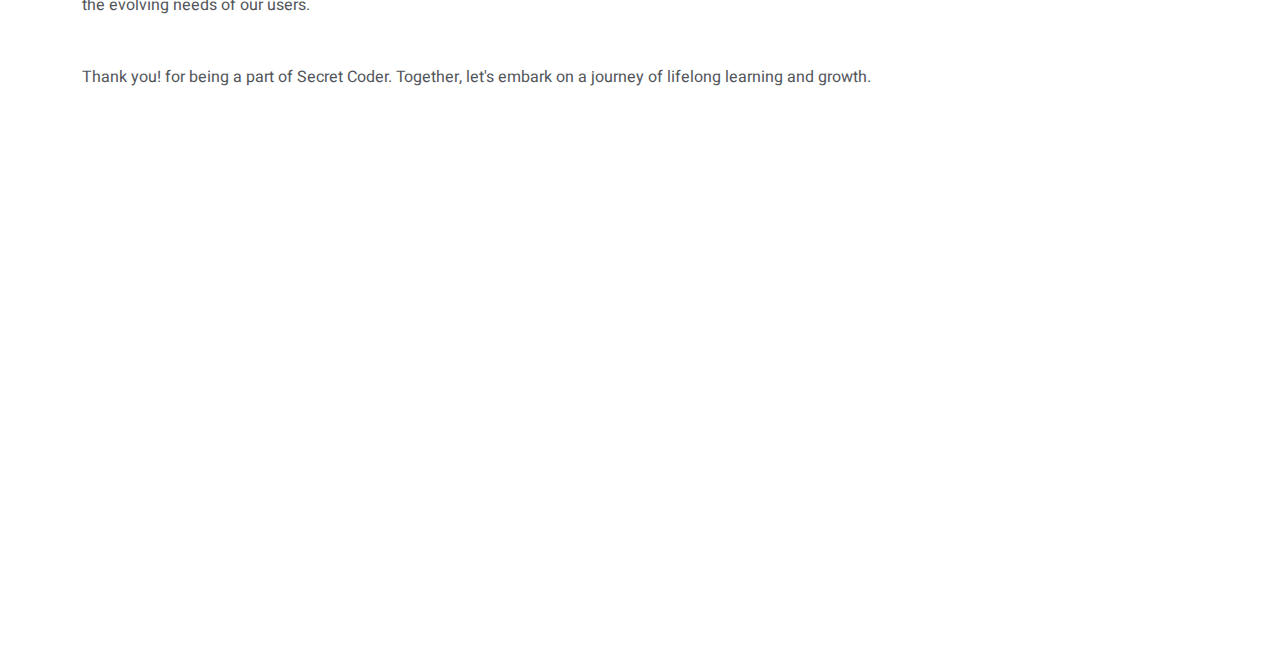
<file: E-Learning/about.html>
<!DOCTYPE html>
<html lang="en">

<head>
    <meta charset="utf-8">
    <title>Secret Coder : About Us</title>
    <meta content="width=device-width, initial-scale=1.0" name="viewport">
    <meta content="" name="keywords">
    <meta content="" name="description">

    <!-- Favicon -->
    <link href="img/icon.png" rel="icon">

    <!-- Google Web Fonts -->
    <link rel="preconnect" href="https://fonts.googleapis.com">
    <link rel="preconnect" href="https://fonts.gstatic.com" crossorigin>
    <link
        href="https://fonts.googleapis.com/css2?family=Heebo:wght@400;500;600&family=Nunito:wght@600;700;800&display=swap"
        rel="stylesheet">

    <!-- Icon Font Stylesheet -->
    <link href="https://cdnjs.cloudflare.com/ajax/libs/font-awesome/5.10.0/css/all.min.css" rel="stylesheet">
    <link href="https://cdn.jsdelivr.net/npm/bootstrap-icons@1.4.1/font/bootstrap-icons.css" rel="stylesheet">

    <!-- Libraries Stylesheet -->
    <link href="lib/animate/animate.min.css" rel="stylesheet">
    <link href="lib/owlcarousel/assets/owl.carousel.min.css" rel="stylesheet">

    <!-- Customized Bootstrap Stylesheet -->
    <link href="css/bootstrap.min.css" rel="stylesheet">

    <!-- Template Stylesheet -->
    <link href="css/style.css" rel="stylesheet">
</head>

<body>
    <!-- Spinner Start -->
    <div id="spinner"
        class="show bg-white position-fixed translate-middle w-100 vh-100 top-50 start-50 d-flex align-items-center justify-content-center">
        <div class="spinner-border text-primary" style="width: 3rem; height: 3rem;" role="status">
            <span class="sr-only">Loading...</span>
        </div>
    </div>
    <!-- Spinner End -->


    <!-- Navbar Start -->
    <nav class="navbar navbar-expand-lg bg-white navbar-light shadow sticky-top p-0">
        <a href="index.html" class="navbar-brand d-flex align-items-center px-4 px-lg-5">
            <p class="m-0 fw-bold" style="font-size: 25px;"><img src="img/icon.png" alt="" height="50px">Secret<span
                    style="color: #fb873f;">Coder</span></p>
        </a>
        <button type="button" class="navbar-toggler me-4" data-bs-toggle="collapse" data-bs-target="#navbarCollapse"
            style="border: none;">
            <span class="navbar-toggler-icon"></span>
        </button>
        <div class="collapse navbar-collapse" id="navbarCollapse">
            <div class="navbar-nav ms-auto p-4 p-lg-0">
                <a href="index.html" class="nav-item nav-link active">Home</a>
                <a href="about.html" class="nav-item nav-link">About</a>
                <a href="courses.html" class="nav-item nav-link">Courses</a>
                <div class="nav-item dropdown">
                    <a href="#" class="nav-link dropdown-toggle" data-bs-toggle="dropdown">Pages</a>
                    <div class="dropdown-menu fade-down m-0">
                        <a href="team.html" class="dropdown-item">Our Team</a>
                        <a href="testimonial.html" class="dropdown-item">Testimonial</a>

                    </div>
                </div>
                <a href="contact.html" class="nav-item nav-link">Contact</a>
                <a href="login.html" class="nav-item nav-link"><i class="fa fa-user"></i></a>
                <a href="#" class="nav-item nav-link">
                    <div id="google_translate_element"></div>
                </a>
            </div>
        </div>
    </nav>
    <!-- Navbar End -->

    <!-- Header Start -->
    <div class="container-fluid bg-primary py-5 mb-5 page-header">
        <div class="container py-5">
            <div class="row justify-content-center">
                <div class="col-lg-10 text-center">
                    <h1 class="display-3 text-white animated slideInDown">About Us</h1>
                    <nav aria-label="breadcrumb">
                        <ol class="breadcrumb justify-content-center">
                            <li class="breadcrumb-item"><a class="text-white" href="index.html">Home</a></li>
                            <li class="breadcrumb-item text-white active" aria-current="page">About</li>
                        </ol>
                    </nav>
                </div>
            </div>
        </div>
    </div>
    <!-- Header End -->

    <!-- About Start -->
    <div class="container-xxl py-5">
        <div class="container">
            <div class="row g-5">

                <div class="col-lg-12 wow fadeInUp" data-wow-delay="0.3s">
                    <h6 class="section-title bg-white text-start pe-3">About Us</h6>
                    <h1 class="mb-4" style="color: #fb873f;">Welcome to Secret Coder</h1>
                    <p class="mb-4">
                        At Secret Coder, we believe in accessible, innovative learning experiences that adapt to your
                        schedule and learning style. Join us in embracing the future of education and unlock your
                        potential with our immersive online courses.
                    </p>
                    <p class="mb-4">Welcome to Secret Coder, where learning knows no boundaries. Our mission
                        is to empower individuals worldwide through accessible and innovative education. Here's what
                        sets us apart:</p>

                    <h3 class="mb-4">Our Vision</h3>
                    <p class="mb-4">At Secret Coder, we envision a world where learning is accessible to everyone,
                        regardless of their location, background, or circumstances. We strive to break barriers and make
                        education a transformative and inclusive experience for all.</p>

                    <h3 class="mb-4">A Commitment to Excellence</h3>
                    <p class="mb-4"> We are dedicated to providing top-quality education. Our team collaborates with
                        industry experts and educators to curate courses that meet the highest standards, ensuring our
                        learners receive valuable and up-to-date knowledge.</p>

                    <h3 class="mb-4">Empowering Learners</h3>

                    <p class="mb-4">We believe in the transformative power of education. Secret Coder is
                        designed to empower individuals to pursue their passions, advance their careers, and acquire new
                        skills in a dynamic and supportive environment.</p>

                    <h3 class="mb-4">Innovation in Learning</h3>

                    <p class="mb-4">Embracing technology, we offer innovative learning methods and tools. From
                        interactive modules to live sessions, we're committed to providing a cutting-edge learning
                        experience that fosters engagement and knowledge retention.</p>

                    <h3 class="mb-4">Community-Centric Approach</h3>

                    <p class="mb-4"> Secret Coder is more than just courses; it's a vibrant community. We
                        encourage collaboration, discussion, and knowledge sharing among learners, fostering an
                        environment of growth and camaraderie.</p>

                    <h3 class="mb-4">Diverse and Inclusive Education</h3>

                    <p class="mb-4">We celebrate diversity in perspectives, cultures, and ideas. Our diverse course
                        offerings cater to various interests and skill levels, ensuring that everyone finds a learning
                        path that resonates with them.</p>

                    <h3 class="mb-4">Continuous Improvement</h3>

                    <p class="mb-4">We are always evolving. Feedback from our learners helps us continually enhance our
                        platform, ensuring it remains dynamic, responsive, and aligned with the evolving needs of our
                        users.</p>

                    <p class=" mt-5 mb-4">Thank you! for being a part of Secret Coder. Together, let's embark on a
                        journey of lifelong learning and growth.</p>

                </div>

            </div>
        </div>
    </div>
    <!-- About End -->


    <!-- Footer Start -->
    <div class="container-fluid bg-dark text-light footer pt-5 mt-5 wow fadeIn" data-wow-delay="0.1s">
        <div class="container py-5">
            <div class="row g-5">
                <div class="col-lg-4 col-md-6">
                    <h4 class="text-white mb-3">Quick Link</h4>
                    <p><a class="text-light" href="about.html">About Us</a></p>
                    <p><a class="text-light" href="contact.html">Contact Us</a></p>
                    <p><a class="text-light" href="">Privacy Policy</a></p>
                    <p><a class="text-light" href="">Terms & Condition</a></p>
                    <p><a class="text-light" href="">FAQs & Help</a></p>
                </div>
                <div class="col-lg-4 col-md-6">
                    <h4 class="text-white mb-3">Contact</h4>
                    <p class="mb-2"><i class="fa fa-map-marker-alt me-3"></i>123 Street, Bangalore, Karnataka</p>
                    <p class="mb-2"><i class="fa fa-phone-alt me-3"></i>+91 8683045908</p>
                    <p class="mb-2"><i class="fa fa-envelope me-3"></i>secretcoder@gmail.com</p>
                    <div class="d-flex pt-2">
                        <a class="btn btn-outline-light btn-social" href=""><i class="fab fa-twitter"></i></a>
                        <a class="btn btn-outline-light btn-social" href=""><i class="fab fa-facebook-f"></i></a>
                        <a class="btn btn-outline-light btn-social" href=""><i class="fab fa-youtube"></i></a>
                        <a class="btn btn-outline-light btn-social" href=""><i class="fab fa-linkedin-in"></i></a>
                    </div>
                </div>

                <div class="col-lg-4 col-md-6">
                    <h4 class="text-white mb-3">Subscribe to our Newsletter</h4>
                    <p>Subscribe now and join our growing community of learners committed to lifelong education! </p>
                    <div class="position-relative mx-auto" style="max-width: 400px;">
                        <form action="#">
                            <input class="form-control border-0 w-100 py-3 ps-4 pe-5" type="email"
                                placeholder="Your email" required>
                            <button type="submit"
                                class="btn btn-primary py-2 position-absolute top-0 end-0 mt-2 me-2"><a
                                    href="mailto:keertidvcorai@gmail.com">Subscribe</a></button>
                        </form>
                    </div>
                </div>
            </div>
        </div>
        <div class="container">
            <div class="copyright">
                <div class="row">
                    <div class="col-md-6 text-center text-md-start mb-3 mb-md-0">
                        &copy; <a class="border-bottom" href="index.html">Secret Coder</a>, All Right Reserved.

                    </div>
                </div>
            </div>
        </div>
    </div>
    <!-- Footer End -->


    <!-- Back to Top -->
    <a href="#" class="btn btn-lg btn-primary btn-lg-square back-to-top"><i class="bi bi-arrow-up"></i></a>


    <!-- JavaScript Libraries -->
    <script src="https://code.jquery.com/jquery-3.4.1.min.js"></script>
    <script src="https://cdn.jsdelivr.net/npm/bootstrap@5.0.0/dist/js/bootstrap.bundle.min.js"></script>
    <script src="lib/wow/wow.min.js"></script>
    <script src="lib/easing/easing.min.js"></script>
    <script src="lib/waypoints/waypoints.min.js"></script>
    <script src="lib/owlcarousel/owl.carousel.min.js"></script>


    <!-- Template Javascript -->
    <script src="js/main.js"></script>
</body>

</html>
</file>
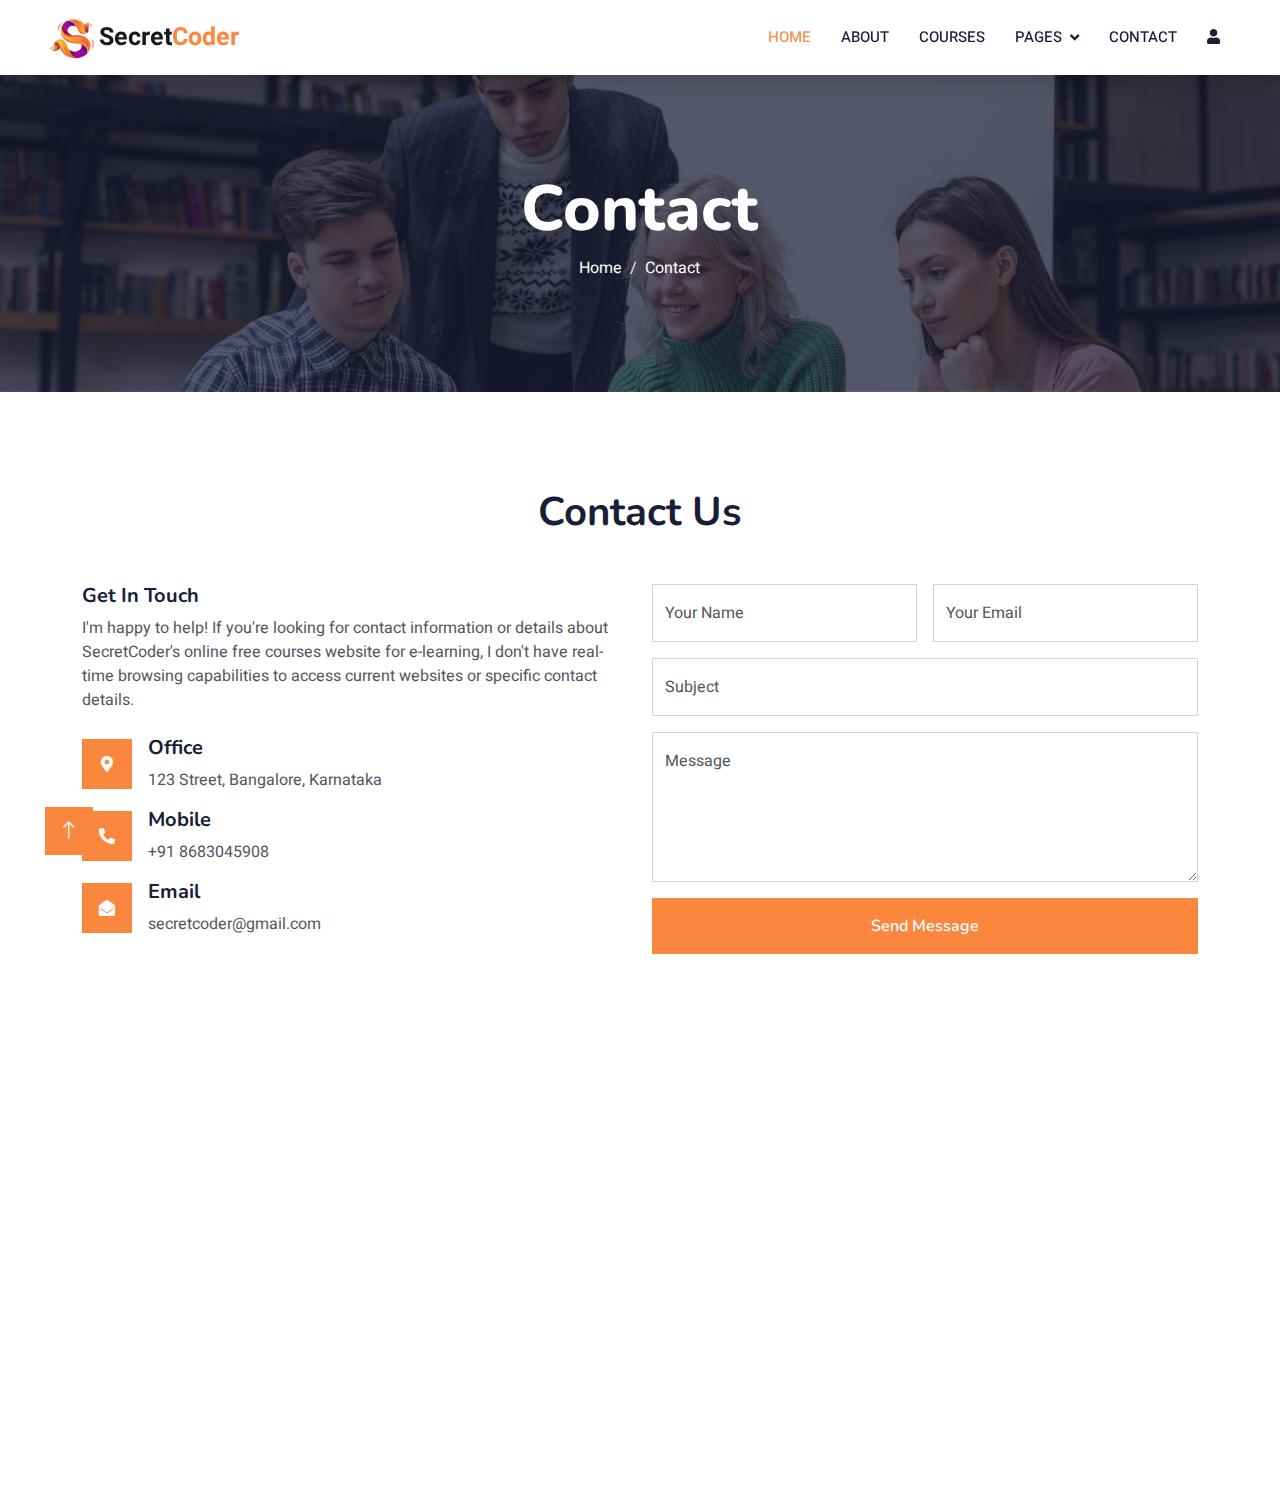
<file: E-Learning/contact.html>
<!DOCTYPE html>
<html lang="en">

<head>
    <meta charset="utf-8">
    <title>Secret Coder : Contact</title>
    <meta content="width=device-width, initial-scale=1.0" name="viewport">
    <meta content="" name="keywords">
    <meta content="" name="description">

    <!-- Favicon -->
    <link href="img/icon.png" rel="icon">

    <!-- Google Web Fonts -->
    <link rel="preconnect" href="https://fonts.googleapis.com">
    <link rel="preconnect" href="https://fonts.gstatic.com" crossorigin>
    <link
        href="https://fonts.googleapis.com/css2?family=Heebo:wght@400;500;600&family=Nunito:wght@600;700;800&display=swap"
        rel="stylesheet">

    <!-- Icon Font Stylesheet -->
    <link href="https://cdnjs.cloudflare.com/ajax/libs/font-awesome/5.10.0/css/all.min.css" rel="stylesheet">
    <link href="https://cdn.jsdelivr.net/npm/bootstrap-icons@1.4.1/font/bootstrap-icons.css" rel="stylesheet">

    <!-- Libraries Stylesheet -->
    <link href="lib/animate/animate.min.css" rel="stylesheet">
    <link href="lib/owlcarousel/assets/owl.carousel.min.css" rel="stylesheet">

    <!-- Customized Bootstrap Stylesheet -->
    <link href="css/bootstrap.min.css" rel="stylesheet">

    <!-- Template Stylesheet -->
    <link href="css/style.css" rel="stylesheet">
</head>

<body>
    <!-- Spinner Start -->
    <div id="spinner"
        class="show bg-white position-fixed translate-middle w-100 vh-100 top-50 start-50 d-flex align-items-center justify-content-center">
        <div class="spinner-border text-primary" style="width: 3rem; height: 3rem;" role="status">
            <span class="sr-only">Loading...</span>
        </div>
    </div>
    <!-- Spinner End -->


    <!-- Navbar Start -->
    <nav class="navbar navbar-expand-lg bg-white navbar-light shadow sticky-top p-0">
        <a href="index.html" class="navbar-brand d-flex align-items-center px-4 px-lg-5">
            <p class="m-0 fw-bold" style="font-size: 25px;"><img src="img/icon.png" alt="" height="50px">Secret<span
                    style="color: #fb873f;">Coder</span></p>
        </a>
        <button type="button" class="navbar-toggler me-4" data-bs-toggle="collapse" data-bs-target="#navbarCollapse"
            style="border: none;">
            <span class="navbar-toggler-icon"></span>
        </button>
        <div class="collapse navbar-collapse" id="navbarCollapse">
            <div class="navbar-nav ms-auto p-4 p-lg-0">
                <a href="index.html" class="nav-item nav-link active">Home</a>
                <a href="about.html" class="nav-item nav-link">About</a>
                <a href="courses.html" class="nav-item nav-link">Courses</a>
                <div class="nav-item dropdown">
                    <a href="#" class="nav-link dropdown-toggle" data-bs-toggle="dropdown">Pages</a>
                    <div class="dropdown-menu fade-down m-0">
                        <a href="team.html" class="dropdown-item">Our Team</a>
                        <a href="testimonial.html" class="dropdown-item">Testimonial</a>

                    </div>
                </div>
                <a href="contact.html" class="nav-item nav-link">Contact</a>
                <a href="login.html" class="nav-item nav-link"><i class="fa fa-user"></i></a>
                <a href="#" class="nav-item nav-link">
                    <div id="google_translate_element"></div>
                </a>
            </div>
        </div>
    </nav>
    <!-- Navbar End -->


    <!-- Header Start -->
    <div class="container-fluid bg-primary py-5 mb-5 page-header">
        <div class="container py-5">
            <div class="row justify-content-center">
                <div class="col-lg-10 text-center">
                    <h1 class="display-3 text-white animated slideInDown">Contact</h1>
                    <nav aria-label="breadcrumb">
                        <ol class="breadcrumb justify-content-center">
                            <li class="breadcrumb-item"><a class="text-white" href="index.html">Home</a></li>
                            <li class="breadcrumb-item text-white active" aria-current="page">Contact</li>
                        </ol>
                    </nav>
                </div>
            </div>
        </div>
    </div>
    <!-- Header End -->


    <!-- Contact Start -->
    <div class="container-xxl py-5">
        <div class="container">
            <div class="text-center wow fadeInUp" data-wow-delay="0.1s">
                <h1 class="mb-5 bg-white text-center px-3">Contact Us</h1>

            </div>
            <div class="row g-4">
                <div class="col-lg-6 col-md-6 wow fadeInUp" data-wow-delay="0.1s">
                    <h5>Get In Touch</h5>
                    <p class="mb-4">I'm happy to help! If you're looking for contact information or details about
                        SecretCoder's online free courses website for e-learning, I don't have real-time browsing
                        capabilities to access current websites or specific contact details.</p>
                    <div class="d-flex align-items-center mb-3">
                        <div class="d-flex align-items-center justify-content-center flex-shrink-0"
                            style="width: 50px; height: 50px; background-color: #fb873f;">
                            <i class="fa fa-map-marker-alt text-white"></i>
                        </div>
                        <div class="ms-3">
                            <h5>Office</h5>
                            <p class="mb-0">123 Street, Bangalore, Karnataka</p>
                        </div>
                    </div>
                    <div class="d-flex align-items-center mb-3">
                        <div class="d-flex align-items-center justify-content-center flex-shrink-0"
                            style="width: 50px; height: 50px; background-color: #fb873f;">
                            <i class="fa fa-phone-alt text-white"></i>
                        </div>
                        <div class="ms-3">
                            <h5>Mobile</h5>
                            <p class="mb-0">+91 8683045908</p>
                        </div>
                    </div>
                    <div class="d-flex align-items-center">
                        <div class="d-flex align-items-center justify-content-center flex-shrink-0"
                            style="width: 50px; height: 50px; background-color: #fb873f;">
                            <i class="fa fa-envelope-open text-white"></i>
                        </div>
                        <div class="ms-3">
                            <h5>Email</h5>
                            <p class="mb-0">secretcoder@gmail.com</p>
                        </div>
                    </div>
                </div>

                <div class="col-lg-6 col-md-12 wow fadeInUp" data-wow-delay="0.5s">
                    <form>
                        <div class="row g-3">
                            <div class="col-md-6">
                                <div class="form-floating">
                                    <input type="text" class="form-control" id="name" required placeholder="Your Name">
                                    <label for="name">Your Name</label>
                                </div>
                            </div>
                            <div class="col-md-6">
                                <div class="form-floating">
                                    <input type="email" class="form-control" id="email" required
                                        placeholder="Your Email">
                                    <label for="email">Your Email</label>
                                </div>
                            </div>
                            <div class="col-12">
                                <div class="form-floating">
                                    <input type="text" class="form-control" id="subject" required placeholder="Subject">
                                    <label for="subject">Subject</label>
                                </div>
                            </div>
                            <div class="col-12">
                                <div class="form-floating">
                                    <textarea class="form-control" required placeholder="Leave a message here"
                                        id="message" style="height: 150px"></textarea>
                                    <label for="message">Message</label>
                                </div>
                            </div>
                            <div class="col-12">
                                <button class="btn btn-primary w-100 py-3" type="submit"><a
                                        href="mailto:keertidvcorai@gmail.com" class="text-decoration-none"
                                        style="color: #fff;" type="submit">Send Message</a></button>
                            </div>
                        </div>
                    </form>
                </div>
            </div>
        </div>
    </div>
    <!-- Contact End -->


    <!-- Footer Start -->
    <div class="container-fluid bg-dark text-light footer pt-5 mt-5 wow fadeIn" data-wow-delay="0.1s">
        <div class="container py-5">
            <div class="row g-5">
                <div class="col-lg-4 col-md-6">
                    <h4 class="text-white mb-3">Quick Link</h4>
                    <p><a class="text-light" href="about.html">About Us</a></p>
                    <p><a class="text-light" href="contact.html">Contact Us</a></p>
                    <p><a class="text-light" href="">Privacy Policy</a></p>
                    <p><a class="text-light" href="">Terms & Condition</a></p>
                    <p><a class="text-light" href="">FAQs & Help</a></p>
                </div>
                <div class="col-lg-4 col-md-6">
                    <h4 class="text-white mb-3">Contact</h4>
                    <p class="mb-2"><i class="fa fa-map-marker-alt me-3"></i>123 Street, Bangalore, Karnataka</p>
                    <p class="mb-2"><i class="fa fa-phone-alt me-3"></i>+91 8683045908</p>
                    <p class="mb-2"><i class="fa fa-envelope me-3"></i>secretcoder@gmail.com</p>
                    <div class="d-flex pt-2">
                        <a class="btn btn-outline-light btn-social" href=""><i class="fab fa-twitter"></i></a>
                        <a class="btn btn-outline-light btn-social" href=""><i class="fab fa-facebook-f"></i></a>
                        <a class="btn btn-outline-light btn-social" href=""><i class="fab fa-youtube"></i></a>
                        <a class="btn btn-outline-light btn-social" href=""><i class="fab fa-linkedin-in"></i></a>
                    </div>
                </div>

                <div class="col-lg-4 col-md-6">
                    <h4 class="text-white mb-3">Subscribe to our Newsletter</h4>
                    <p>Subscribe now and join our growing community of learners committed to lifelong education! </p>
                    <div class="position-relative mx-auto" style="max-width: 400px;">
                        <form action="#">
                            <input class="form-control border-0 w-100 py-3 ps-4 pe-5" type="email"
                                placeholder="Your email" required>
                            <button type="submit"
                                class="btn btn-primary py-2 position-absolute top-0 end-0 mt-2 me-2"><a
                                    href="mailto:keertidvcorai@gmail.com">Subscribe</a></button>
                        </form>
                    </div>
                </div>
            </div>
        </div>
        <div class="container">
            <div class="copyright">
                <div class="row">
                    <div class="col-md-6 text-center text-md-start mb-3 mb-md-0">
                        &copy; <a class="border-bottom" href="index.html">Secret Coder</a>, All Right Reserved.

                    </div>
                </div>
            </div>
        </div>
    </div>
    <!-- Footer End -->


    <!-- Back to Top -->
    <a href="#" class="btn btn-lg btn-primary btn-lg-square back-to-top"><i class="bi bi-arrow-up"></i></a>


    <!-- JavaScript Libraries -->
    <script src="https://code.jquery.com/jquery-3.4.1.min.js"></script>
    <script src="https://cdn.jsdelivr.net/npm/bootstrap@5.0.0/dist/js/bootstrap.bundle.min.js"></script>
    <script src="lib/wow/wow.min.js"></script>
    <script src="lib/easing/easing.min.js"></script>
    <script src="lib/waypoints/waypoints.min.js"></script>
    <script src="lib/owlcarousel/owl.carousel.min.js"></script>

    <!-- Template Javascript -->
    <script src="js/main.js"></script>
</body>

</html>
</file>
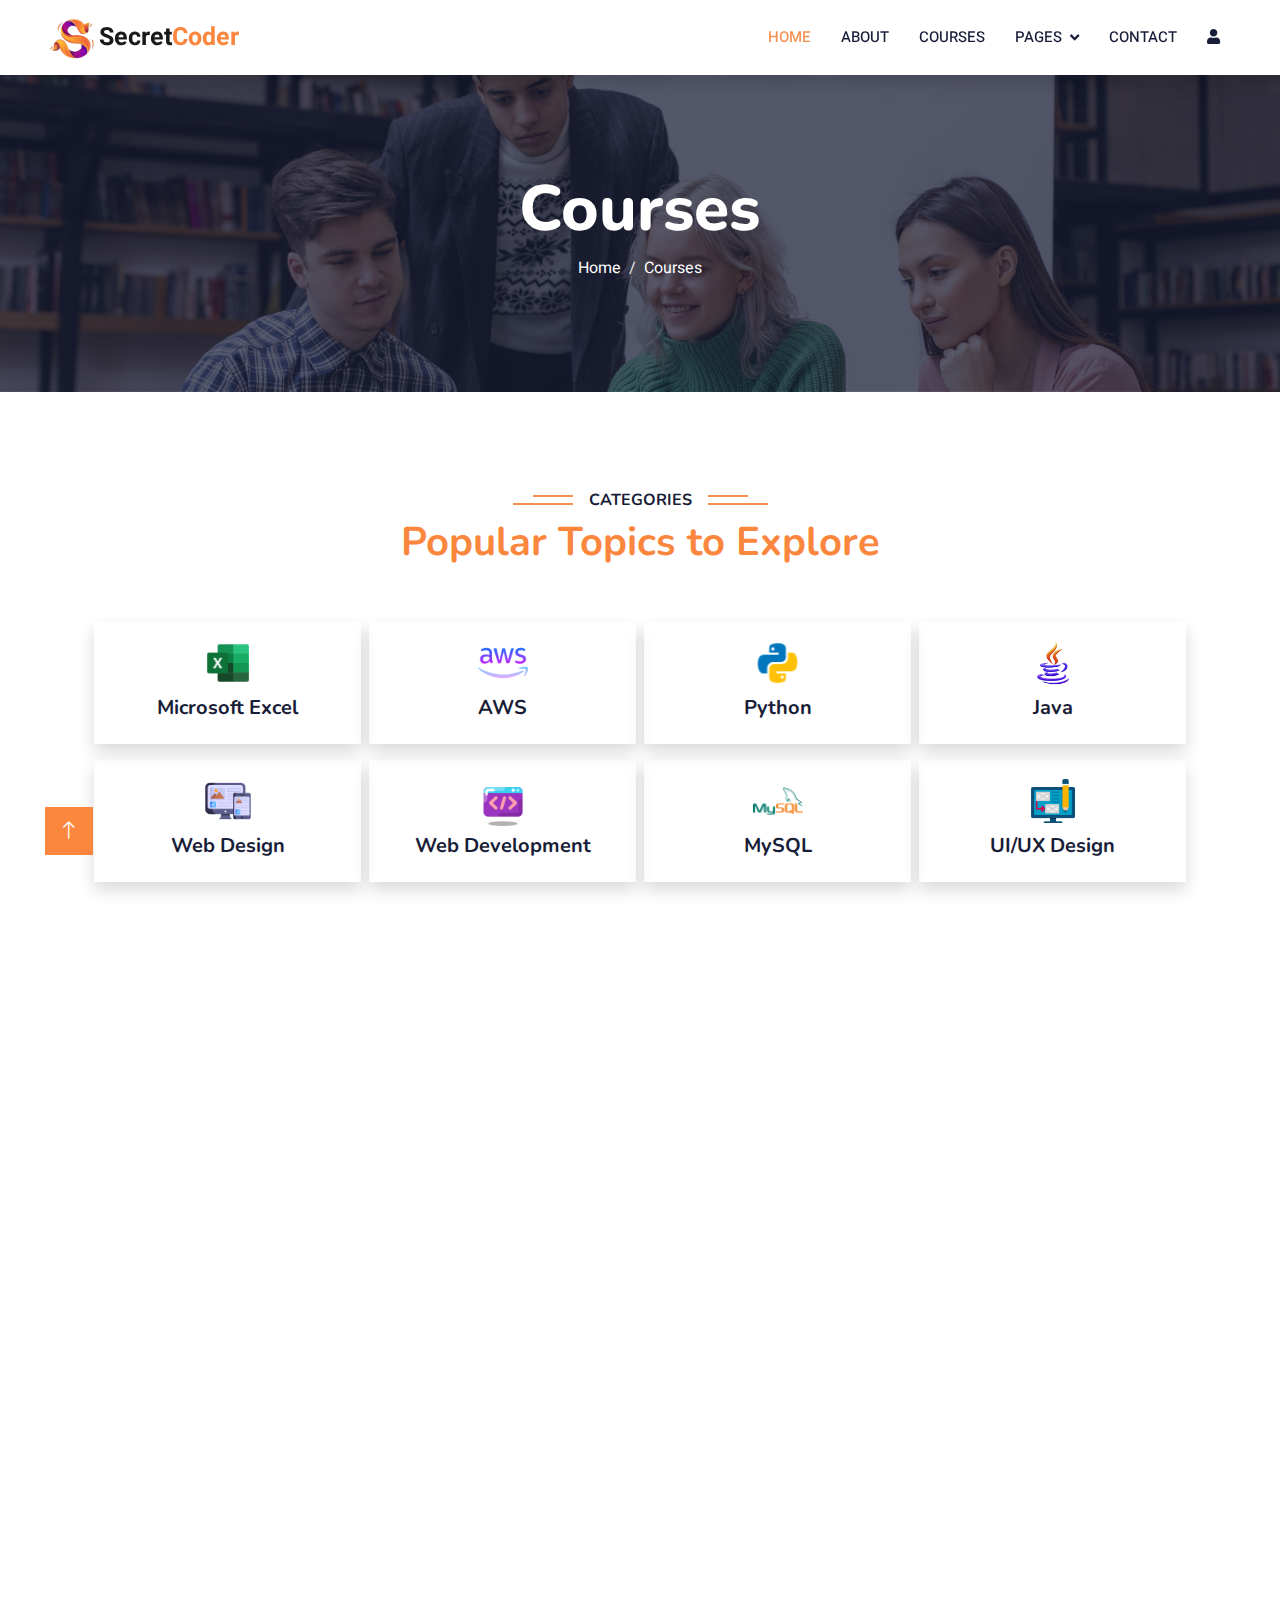
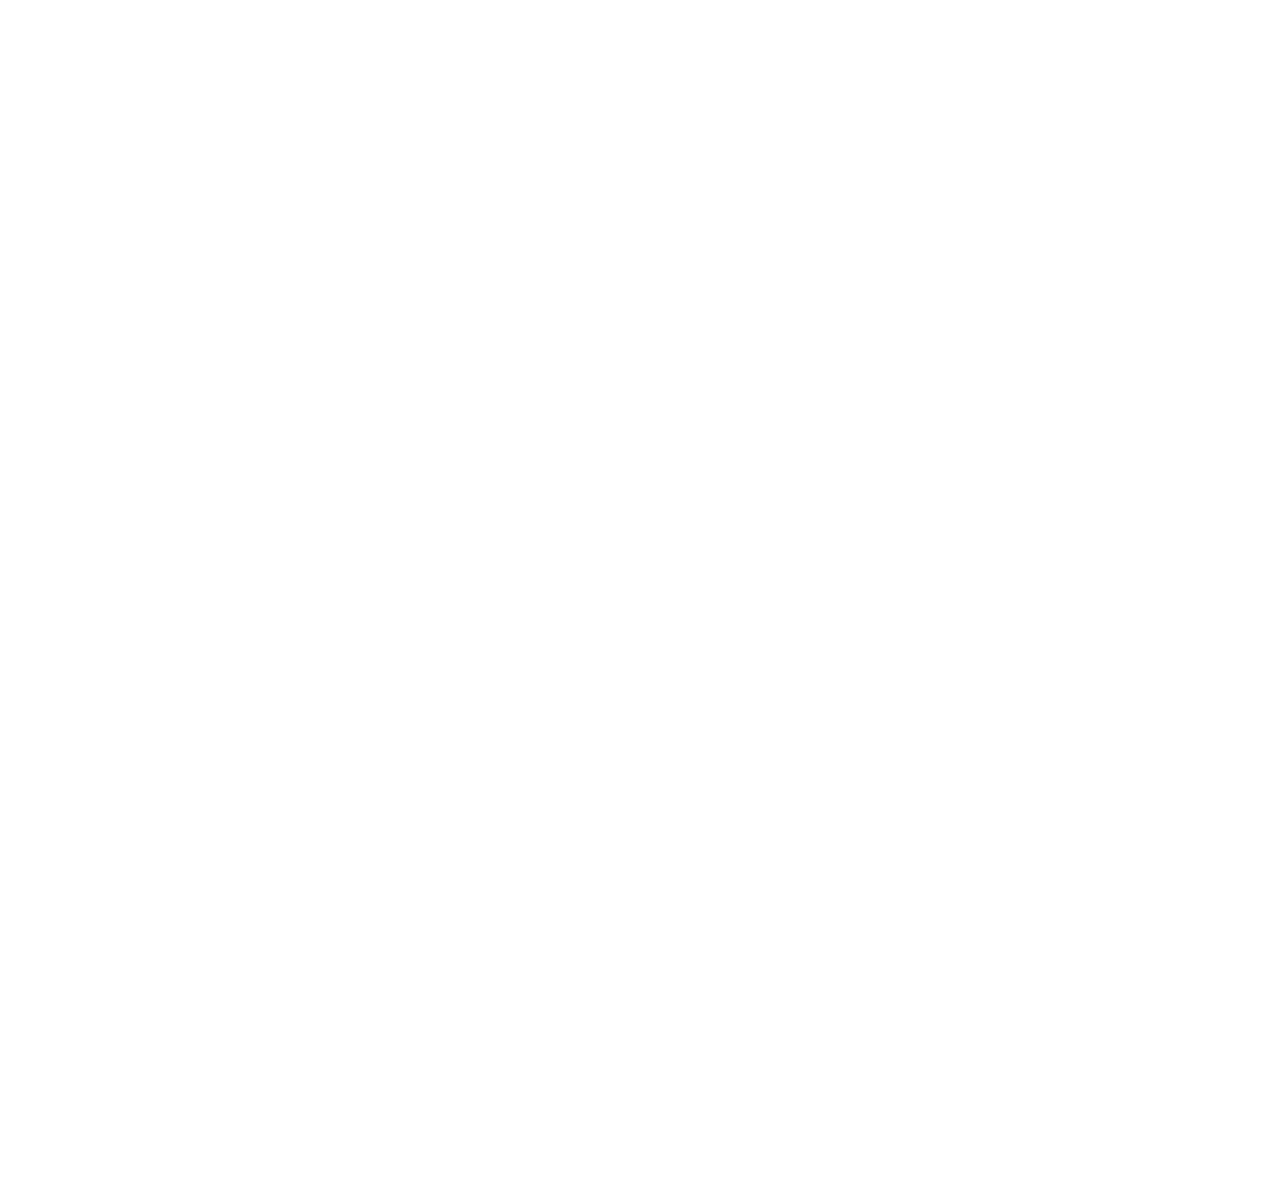
<file: E-Learning/courses.html>
<!DOCTYPE html>
<html lang="en">

<head>
    <meta charset="utf-8">
    <title>Secret Coder : Courses</title>
    <meta content="width=device-width, initial-scale=1.0" name="viewport">
    <meta content="" name="keywords">
    <meta content="" name="description">

    <!-- Favicon -->
    <link href="img/icon.png" rel="icon">

    <!-- Google Web Fonts -->
    <link rel="preconnect" href="https://fonts.googleapis.com">
    <link rel="preconnect" href="https://fonts.gstatic.com" crossorigin>
    <link
        href="https://fonts.googleapis.com/css2?family=Heebo:wght@400;500;600&family=Nunito:wght@600;700;800&display=swap"
        rel="stylesheet">

    <!-- Icon Font Stylesheet -->
    <link href="https://cdnjs.cloudflare.com/ajax/libs/font-awesome/5.10.0/css/all.min.css" rel="stylesheet">
    <link href="https://cdn.jsdelivr.net/npm/bootstrap-icons@1.4.1/font/bootstrap-icons.css" rel="stylesheet">

    <!-- Libraries Stylesheet -->
    <link href="lib/animate/animate.min.css" rel="stylesheet">
    <link href="lib/owlcarousel/assets/owl.carousel.min.css" rel="stylesheet">

    <!-- Customized Bootstrap Stylesheet -->
    <link href="css/bootstrap.min.css" rel="stylesheet">

    <!-- Template Stylesheet -->
    <link href="css/style.css" rel="stylesheet">

</head>

<body>
    <!-- Spinner Start -->
    <div id="spinner"
        class="show bg-white position-fixed translate-middle w-100 vh-100 top-50 start-50 d-flex align-items-center justify-content-center">
        <div class="spinner-border text-primary" style="width: 3rem; height: 3rem;" role="status">
            <span class="sr-only">Loading...</span>
        </div>
    </div>
    <!-- Spinner End -->


    <!-- Navbar Start -->
    <nav class="navbar navbar-expand-lg bg-white navbar-light shadow sticky-top p-0">
        <a href="index.html" class="navbar-brand d-flex align-items-center px-4 px-lg-5">
            <p class="m-0 fw-bold" style="font-size: 25px;"><img src="img/icon.png" alt="" height="50px">Secret<span
                    style="color: #fb873f;">Coder</span></p>
        </a>
        <button type="button" class="navbar-toggler me-4" data-bs-toggle="collapse" data-bs-target="#navbarCollapse"
            style="border: none;">
            <span class="navbar-toggler-icon"></span>
        </button>
        <div class="collapse navbar-collapse" id="navbarCollapse">
            <div class="navbar-nav ms-auto p-4 p-lg-0">
                <a href="index.html" class="nav-item nav-link active">Home</a>
                <a href="about.html" class="nav-item nav-link">About</a>
                <a href="courses.html" class="nav-item nav-link">Courses</a>
                <div class="nav-item dropdown">
                    <a href="#" class="nav-link dropdown-toggle" data-bs-toggle="dropdown">Pages</a>
                    <div class="dropdown-menu fade-down m-0">
                        <a href="team.html" class="dropdown-item">Our Team</a>
                        <a href="testimonial.html" class="dropdown-item">Testimonial</a>

                    </div>
                </div>
                <a href="contact.html" class="nav-item nav-link">Contact</a>
                <a href="login.html" class="nav-item nav-link"><i class="fa fa-user"></i></a>
                <a href="#" class="nav-item nav-link">
                    <div id="google_translate_element"></div>
                </a>
            </div>
        </div>
    </nav>
    <!-- Navbar End -->

    <!-- Header Start -->
    <div class="container-fluid bg-primary py-5 mb-5 page-header">
        <div class="container py-5">
            <div class="row justify-content-center">
                <div class="col-lg-10 text-center">
                    <h1 class="display-3 text-white animated slideInDown">Courses</h1>
                    <nav aria-label="breadcrumb">
                        <ol class="breadcrumb justify-content-center">
                            <li class="breadcrumb-item"><a class="text-white" href="index.html">Home</a></li>
                            <li class="breadcrumb-item text-white active" aria-current="page">Courses</li>
                        </ol>
                    </nav>
                </div>
            </div>
        </div>
    </div>
    <!-- Header End -->


    <!-- Categories Start -->
    <div class="container-xxl py-5 category">
        <div class="container">
            <div class="text-center wow fadeInUp" data-wow-delay="0.1s">
                <h6 class="section-title bg-white text-center px-3">Categories</h6>
                <h1 class="mb-5" style="color: #fb873f;">Popular Topics to Explore</h1>
            </div>
            <div class="row g-2 m-2">
                <div class="col-lg-3 col-md-6  text-center">
                    <div class="content shadow p-3 mb-2 wow fadeInUp" data-wow-delay="0.3s">

                        <img src="img/cat1.png" class="img-fluid" alt="categories"></i>

                        <h5 class="my-2">
                            <a href="#" class="text-center">Microsoft Excel</a>
                        </h5>
                    </div>
                </div>
                <div class="col-lg-3 col-md-6  text-center">
                    <div class="content shadow p-3 mb-2 wow fadeInUp" data-wow-delay="0.3s">

                        <img src="img/cat2.png" class="img-fluid" alt="categories"></i>

                        <h5 class="my-2">
                            <a href="#" class="text-center"> AWS</a>
                        </h5>
                    </div>
                </div>
                <div class="col-lg-3 col-md-6  text-center">
                    <div class="content shadow p-3 mb-2 wow fadeInUp" data-wow-delay="0.3s">

                        <img src="img/cat3.png" class="img-fluid" alt="categories"></i>

                        <h5 class="my-2">
                            <a href="#" class="text-center">Python</a>
                        </h5>
                    </div>
                </div>
                <div class="col-lg-3 col-md-6  text-center">
                    <div class="content shadow p-3 mb-2 wow fadeInUp" data-wow-delay="0.3s">

                        <img src="img/cat4.png" class="img-fluid" alt="categories"></i>

                        <h5 class="my-2">
                            <a href="#" class="text-center">Java</a>
                        </h5>
                    </div>
                </div>
                <div class="col-lg-3 col-md-6  text-center">
                    <div class="content shadow p-3 mb-2 wow fadeInUp" data-wow-delay="0.3s">

                        <img src="img/cat5.png" class="img-fluid" alt="categories"></i>

                        <h5 class="my-2">
                            <a href="#" class="text-center">Web Design</a>
                        </h5>
                    </div>
                </div>
                <div class="col-lg-3 col-md-6  text-center">
                    <div class="content shadow p-3 mb-2 wow fadeInUp" data-wow-delay="0.3s">

                        <img src="img/cat6.png" class="img-fluid" alt="categories"></i>

                        <h5 class="my-2">
                            <a href="#" class="text-center">Web Development</a>
                        </h5>
                    </div>
                </div>
                <div class="col-lg-3 col-md-6  text-center">
                    <div class="content shadow p-3 mb-2 wow fadeInUp" data-wow-delay="0.3s">

                        <img src="img/cat7.png" class="img-fluid" alt="categories"></i>

                        <h5 class="my-2">
                            <a href="#" class="text-center">MySQL</a>
                        </h5>
                    </div>
                </div>
                <div class="col-lg-3 col-md-6  text-center">
                    <div class="content shadow p-3 mb-2 wow fadeInUp" data-wow-delay="0.3s">

                        <img src="img/cat8.png" class="img-fluid" alt="categories"></i>

                        <h5 class="my-2">
                            <a href="#" class="text-center">UI/UX Design</a>
                        </h5>
                    </div>
                </div>
            </div>
        </div>
    </div>
    <!-- Categories End -->



    <!-- Courses Start -->
    <div class="container-xxl py-5">
        <div class="container">
            <div class="text-center wow fadeInUp" data-wow-delay="0.1s">
                <h6 class="section-title bg-white text-center px-3">Popular Courses</h6>
                <h1 class="mb-5" style="color: #fb873f;">Explore new and trending free online courses</h1>
            </div>
            <div class="row g-4 py-2">
                <div class="col-lg-3 col-md-6 wow fadeInUp" data-wow-delay="0.1s">
                    <div class="course-item shadow">
                        <div class="position-relative overflow-hidden text-light image">
                            <img class="img-fluid" src="img/course-1.jpg" alt="">
                            <div style="position:absolute;top: 15px;left: 16px; font-size:12px; border-radius:3px; background-color:#fb873f;"
                                class="px-2 py-1 fw-bold text-uppercase">FREE</div>

                        </div>
                        <div class="p-2 pb-0">

                            <h5 class="mb-1"><a href="single.html" class="text-dark">HTML Course for Beginners</a> </h5>
                        </div>
                        <div class="d-flex">
                            <small class="flex-fill text-center py-1 px-2"><i class="fa fa-star text-warning me-2"></i>
                                4.55</small>
                            <small class="flex-fill text-center py-1 px-2"><i class="fa fa-user-graduate me-2"></i>5.8L+
                                Learners
                            </small>
                            <small class="flex-fill text-center py-1 px-2"><i
                                    class="fa fa-user me-2"></i>Beginner</small>
                        </div>
                        <div class="d-flex">
                            <small class="flex-fill text-left p-2 px-2"><i class="fa fa-clock me-2"></i>2.0
                                Hrs</small>
                            <small class="py-1 px-2 fw-bold fs-6 text-center">₹ 0</small>
                            <small class=" text-primary py-1 px-2 fw-bold fs-6" style="float:right;"><a href="#">Enroll
                                    Now </a><i class="fa fa-chevron-right me-2 fs-10"></i></small>
                        </div>
                    </div>
                </div>
                <div class="col-lg-3 col-md-6 wow fadeInUp" data-wow-delay="0.1s">
                    <div class="course-item shadow">
                        <div class="position-relative overflow-hidden text-light image">
                            <img class="img-fluid" src="img/course-2.jpg" alt="">
                            <div style="position:absolute;top: 15px;left: 16px; font-size:12px; border-radius:3px; background-color:#0ed44c;"
                                class="px-2 py-1 fw-bold text-uppercase">PAID</div>

                        </div>
                        <div class="p-2 pb-0">

                            <h5 class="mb-1">Front End Development-CSS
                            </h5>
                        </div>
                        <div class="d-flex">
                            <small class="flex-fill text-center py-1 px-2"><i class="fa fa-star text-warning me-2"></i>
                                4.55</small>
                            <small class="flex-fill text-center py-1 px-2"><i class="fa fa-user-graduate me-2"></i>5.2L+
                                Learners
                            </small>
                            <small class="flex-fill text-center py-1 px-2"><i
                                    class="fa fa-user me-2"></i>Beginner</small>
                        </div>
                        <div class="d-flex">
                            <small class="flex-fill text-left p-2 px-2"><i class="fa fa-clock me-2"></i>4.0
                                Hrs</small>
                            <small class="py-1 px-2 fw-bold fs-6 text-center">₹ 199</small>
                            <small class=" text-primary py-1 px-2 fw-bold fs-6" style="float:right;"><a href="#">Enroll
                                    Now </a><i class="fa fa-chevron-right me-2 fs-10"></i></small>
                        </div>
                    </div>
                </div>
                <div class="col-lg-3 col-md-6 wow fadeInUp" data-wow-delay="0.1s">
                    <div class="course-item shadow">
                        <div class="position-relative overflow-hidden text-light image">
                            <img class="img-fluid" src="img/course-3.jpg" alt="">
                            <div style="position:absolute;top: 15px;left: 16px; font-size:12px; border-radius:3px; background-color:#fb873f;"
                                class="px-2 py-1 fw-bold text-uppercase">FREE</div>

                        </div>
                        <div class="p-2 pb-0">

                            <h5 class="mb-1">Introduction to JavaScript
                            </h5>
                        </div>
                        <div class="d-flex">
                            <small class="flex-fill text-center py-1 px-2"><i class="fa fa-star text-warning me-2"></i>
                                4.46</small>
                            <small class="flex-fill text-center py-1 px-2"><i class="fa fa-user-graduate me-2"></i>76L+
                                Learners
                            </small>
                            <small class="flex-fill text-center py-1 px-2"><i
                                    class="fa fa-user me-2"></i>Beginner</small>
                        </div>
                        <div class="d-flex">
                            <small class="flex-fill text-left p-2 px-2"><i class="fa fa-clock me-2"></i>2.5
                                Hrs</small>
                            <small class="py-1 px-2 fw-bold fs-6 text-center">₹ 0</small>
                            <small class=" text-primary py-1 px-2 fw-bold fs-6" style="float:right;"><a href="#">Enroll
                                    Now </a><i class="fa fa-chevron-right me-2 fs-10"></i></small>
                        </div>
                    </div>
                </div>
                <div class="col-lg-3 col-md-6 wow fadeInUp" data-wow-delay="0.1s">
                    <div class="course-item shadow">
                        <div class="position-relative overflow-hidden text-light image">
                            <img class="img-fluid" src="img/course-4.jpg" alt="">
                            <div style="position:absolute;top: 15px;left: 16px; font-size:12px; border-radius:3px; background-color:#0ed44c;"
                                class="px-2 py-1 fw-bold text-uppercase">PAID</div>

                        </div>
                        <div class="p-2 pb-0">

                            <h5 class="mb-1">Python Programming
                            </h5>
                        </div>
                        <div class="d-flex">
                            <small class="flex-fill text-center py-1 px-2"><i class="fa fa-star text-warning me-2"></i>
                                3.54</small>
                            <small class="flex-fill text-center py-1 px-2"><i class="fa fa-user-graduate me-2"></i>3.3L+
                                Learners
                            </small>
                            <small class="flex-fill text-center py-1 px-2"><i
                                    class="fa fa-user me-2"></i>Beginner</small>
                        </div>
                        <div class="d-flex">
                            <small class="flex-fill text-left p-2 px-2"><i class="fa fa-clock me-2"></i>3.0
                                Hrs</small>
                            <small class="py-1 px-2 fw-bold fs-6 text-center">₹ 299</small>
                            <small class=" text-primary py-1 px-2 fw-bold fs-6" style="float:right;"><a href="#">Enroll
                                    Now </a><i class="fa fa-chevron-right me-2 fs-10"></i></small>
                        </div>
                    </div>
                </div>
                <div class="col-lg-3 col-md-6 wow fadeInUp" data-wow-delay="0.1s">
                    <div class="course-item shadow">
                        <div class="position-relative overflow-hidden text-light image">
                            <img class="img-fluid" src="img/course-5.jpg" alt="">
                            <div style="position:absolute;top: 15px;left: 16px; font-size:12px; border-radius:3px; background-color:#fb873f;"
                                class="px-2 py-1 fw-bold text-uppercase">FREE</div>

                        </div>
                        <div class="p-2 pb-0">

                            <h5 class="mb-1">SQL for Data Science
                            </h5>
                        </div>
                        <div class="d-flex">
                            <small class="flex-fill text-center py-1 px-1"><i class="fa fa-star text-warning me-2"></i>
                                4.54</small>
                            <small class="flex-fill text-center py-1 px-1"><i class="fa fa-user-graduate me-2"></i>1.3L+
                                Learners
                            </small>
                            <small class="flex-fill text-center py-1 px-1"><i
                                    class="fa fa-user me-2"></i>Intermediate</small>
                        </div>
                        <div class="d-flex">
                            <small class="flex-fill text-left p-2 px-2"><i class="fa fa-clock me-2"></i>5.0
                                Hrs</small>
                            <small class="py-1 px-2 fw-bold fs-6 text-center">₹ 0</small>
                            <small class=" text-primary py-1 px-2 fw-bold fs-6" style="float:right;"><a href="#">Enroll
                                    Now </a><i class="fa fa-chevron-right me-2 fs-10"></i></small>
                        </div>
                    </div>
                </div>
                <div class="col-lg-3 col-md-6 wow fadeInUp" data-wow-delay="0.1s">
                    <div class="course-item shadow">
                        <div class="position-relative overflow-hidden text-light image">
                            <img class="img-fluid" src="img/course-6.jpg" alt="">
                            <div style="position:absolute;top: 15px;left: 16px; font-size:12px; border-radius:3px; background-color:#fb873f;"
                                class="px-2 py-1 fw-bold text-uppercase">FREE</div>

                        </div>
                        <div class="p-2 pb-0">

                            <h5 class="mb-1">ChatGPT for Beginners
                            </h5>
                        </div>
                        <div class="d-flex">
                            <small class="flex-fill text-center py-1 px-2"><i class="fa fa-star text-warning me-2"></i>
                                3.55</small>
                            <small class="flex-fill text-center py-1 px-2"><i class="fa fa-user-graduate me-2"></i>3.5L+
                                Learners
                            </small>
                            <small class="flex-fill text-center py-1 px-2"><i
                                    class="fa fa-user me-2"></i>Beginner</small>
                        </div>
                        <div class="d-flex">
                            <small class="flex-fill text-left p-2 px-2"><i class="fa fa-clock me-2"></i>4.5
                                Hrs</small>
                            <small class="py-1 px-2 fw-bold fs-6 text-center">₹ 0</small>
                            <small class=" text-primary py-1 px-2 fw-bold fs-6" style="float:right;"><a href="#">Enroll
                                    Now </a><i class="fa fa-chevron-right me-2 fs-10"></i></small>
                        </div>
                    </div>
                </div>
                <div class="col-lg-3 col-md-6 wow fadeInUp" data-wow-delay="0.1s">
                    <div class="course-item shadow">
                        <div class="position-relative overflow-hidden text-light image">
                            <img class="img-fluid" src="img/course-7.jpg" alt="">
                            <div style="position:absolute;top: 15px;left: 16px; font-size:12px; border-radius:3px; background-color:#fb873f;"
                                class="px-2 py-1 fw-bold text-uppercase">FREE</div>

                        </div>
                        <div class="p-2 pb-0">

                            <h5 class="mb-1">AWS for Beginners
                            </h5>
                        </div>
                        <div class="d-flex">
                            <small class="flex-fill text-center py-1 px-2"><i class="fa fa-star text-warning me-2"></i>
                                4.53</small>
                            <small class="flex-fill text-center py-1 px-2"><i class="fa fa-user-graduate me-2"></i>1L+
                                Learners
                            </small>
                            <small class="flex-fill text-center py-1 px-2"><i
                                    class="fa fa-user me-2"></i>Beginner</small>
                        </div>
                        <div class="d-flex">
                            <small class="flex-fill text-left p-2 px-2"><i class="fa fa-clock me-2"></i>3.0
                                Hrs</small>
                            <small class="py-1 px-2 fw-bold fs-6 text-center">₹ 0</small>
                            <small class=" text-primary py-1 px-2 fw-bold fs-6" style="float:right;"><a href="#">Enroll
                                    Now </a><i class="fa fa-chevron-right me-2 fs-10"></i></small>
                        </div>
                    </div>
                </div>
                <div class="col-lg-3 col-md-6 wow fadeInUp" data-wow-delay="0.1s">
                    <div class="course-item shadow">
                        <div class="position-relative overflow-hidden text-light image">
                            <img class="img-fluid" src="img/course-8.jpg" alt="">
                            <div style="position:absolute;top: 15px;left: 16px; font-size:12px; border-radius:3px; background-color:#0ed44c;"
                                class="px-2 py-1 fw-bold text-uppercase">PAID</div>

                        </div>
                        <div class="p-2 pb-0">

                            <h5 class="mb-1">Microsoft Azure Essentials
                            </h5>
                        </div>
                        <div class="d-flex">
                            <small class="flex-fill text-center py-1 px-1"><i class="fa fa-star text-warning me-2"></i>
                                4.64</small>
                            <small class="flex-fill text-center py-1 px-1"><i class="fa fa-user-graduate me-2"></i>4.4L+
                                Learners
                            </small>
                            <small class="flex-fill text-center py-1 px-1"><i
                                    class="fa fa-user me-2"></i>Intermediate</small>
                        </div>
                        <div class="d-flex">
                            <small class="flex-fill text-left p-2 px-2"><i class="fa fa-clock me-2"></i>3.5
                                Hrs</small>
                            <small class="py-1 px-2 fw-bold fs-6 text-center">₹ 149</small>
                            <small class=" text-primary py-1 px-2 fw-bold fs-6" style="float:right;"><a href="#">Enroll
                                    Now </a><i class="fa fa-chevron-right me-2 fs-10"></i></small>
                        </div>
                    </div>
                </div>
                <div class="col-lg-3 col-md-6 wow fadeInUp" data-wow-delay="0.1s">
                    <div class="course-item shadow">
                        <div class="position-relative overflow-hidden text-light image">
                            <img class="img-fluid" src="img/course-9.jpg" alt="">
                            <div style="position:absolute;top: 15px;left: 16px; font-size:12px; border-radius:3px; background-color:#fb873f;"
                                class="px-2 py-1 fw-bold text-uppercase">FREE</div>

                        </div>
                        <div class="p-2 pb-0">

                            <h5 class="mb-1">Introduction to MS Excel</h5>
                        </div>
                        <div class="d-flex">
                            <small class="flex-fill text-center py-1 px-2"><i class="fa fa-star text-warning me-2"></i>
                                4.6</small>
                            <small class="flex-fill text-center py-1 px-2"><i class="fa fa-user-graduate me-2"></i>4.2L+
                                Learners
                            </small>
                            <small class="flex-fill text-center py-1 px-2"><i
                                    class="fa fa-user me-2"></i>Beginner</small>
                        </div>
                        <div class="d-flex">
                            <small class="flex-fill text-left p-2 px-2"><i class="fa fa-clock me-2"></i>3.5
                                Hrs</small>
                            <small class="py-1 px-2 fw-bold fs-6 text-center">₹ 0</small>
                            <small class=" text-primary py-1 px-2 fw-bold fs-6" style="float:right;"><a href="#">Enroll
                                    Now </a><i class="fa fa-chevron-right me-2 fs-10"></i></small>
                        </div>
                    </div>
                </div>
                <div class="col-lg-3 col-md-6 wow fadeInUp" data-wow-delay="0.1s">
                    <div class="course-item shadow">
                        <div class="position-relative overflow-hidden text-light image">
                            <img class="img-fluid" src="img/course-10.jpg" alt="">
                            <div style="position:absolute;top: 15px;left: 16px; font-size:12px; border-radius:3px; background-color:#0ed44c;"
                                class="px-2 py-1 fw-bold text-uppercase">PAID</div>

                        </div>
                        <div class="p-2 pb-0">

                            <h5 class="mb-1">Statistics For Data Science
                               
                                
                            </h5>
                        </div>
                        <div class="d-flex">
                            <small class="flex-fill text-center py-1 px-1"><i class="fa fa-star text-warning me-2"></i>
                                4.55</small>
                            <small class="flex-fill text-center py-1 px-1"><i class="fa fa-user-graduate me-2"></i>5.3L+
                                Learners
                            </small>
                            <small class="flex-fill text-center py-1 px-1"><i
                                    class="fa fa-user me-2"></i>Intermediate</small>
                        </div>
                        <div class="d-flex">
                            <small class="flex-fill text-left p-2 px-2"><i class="fa fa-clock me-2"></i>2.5
                                Hrs</small>
                            <small class="py-1 px-2 fw-bold fs-6 text-center">₹ 299</small>
                            <small class=" text-primary py-1 px-2 fw-bold fs-6" style="float:right;"><a href="#">Enroll
                                    Now </a><i class="fa fa-chevron-right me-2 fs-10"></i></small>
                        </div>
                    </div>
                </div>
                <div class="col-lg-3 col-md-6 wow fadeInUp" data-wow-delay="0.1s">
                    <div class="course-item shadow">
                        <div class="position-relative overflow-hidden text-light image">
                            <img class="img-fluid" src="img/course-11.jpg" alt="">
                            <div style="position:absolute;top: 15px;left: 16px; font-size:12px; border-radius:3px; background-color:#fb873f;"
                                class="px-2 py-1 fw-bold text-uppercase">FREE</div>

                        </div>
                        <div class="p-2 pb-0">

                            <h5 class="mb-1">Java Programming
                            </h5>
                        </div>
                        <div class="d-flex">
                            <small class="flex-fill text-center py-1 px-2"><i class="fa fa-star text-warning me-2"></i>
                                4.45</small>
                            <small class="flex-fill text-center py-1 px-2"><i class="fa fa-user-graduate me-2"></i>5L+
                                Learners
                            </small>
                            <small class="flex-fill text-center py-1 px-2"><i
                                    class="fa fa-user me-2"></i>Beginner</small>
                        </div>
                        <div class="d-flex">
                            <small class="flex-fill text-left p-2 px-2"><i class="fa fa-clock me-2"></i>2.0
                                Hrs</small>
                            <small class="py-1 px-2 fw-bold fs-6 text-center">₹ 0</small>
                            <small class=" text-primary py-1 px-2 fw-bold fs-6" style="float:right;"><a href="#">Enroll
                                    Now </a><i class="fa fa-chevron-right me-2 fs-10"></i></small>
                        </div>
                    </div>
                </div>
                <div class="col-lg-3 col-md-6 wow fadeInUp" data-wow-delay="0.1s">
                    <div class="course-item shadow">
                        <div class="position-relative overflow-hidden text-light image">
                            <img class="img-fluid" src="img/course-12.png" alt="">
                            <div style="position:absolute;top: 15px;left: 16px; font-size:12px; border-radius:3px; background-color:#fb873f;"
                                class="px-2 py-1 fw-bold text-uppercase">FREE</div>

                        </div>
                        <div class="p-2 pb-0">

                            <h5 class="mb-1">C for Beginners
                            </h5>
                        </div>
                        <div class="d-flex">
                            <small class="flex-fill text-center py-1 px-2"><i class="fa fa-star text-warning me-2"></i>
                                4.5</small>
                            <small class="flex-fill text-center py-1 px-2"><i class="fa fa-user-graduate me-2"></i>1.1L+
                                Learners
                            </small>
                            <small class="flex-fill text-center py-1 px-2"><i
                                    class="fa fa-user me-2"></i>Beginner</small>
                        </div>
                        <div class="d-flex">
                            <small class="flex-fill text-left p-2 px-2"><i class="fa fa-clock me-2"></i>1.5
                                Hrs</small>
                            <small class="py-1 px-2 fw-bold fs-6 text-center">₹ 0</small>
                            <small class=" text-primary py-1 px-2 fw-bold fs-6" style="float:right;"><a href="#">Enroll
                                    Now </a><i class="fa fa-chevron-right me-2 fs-10"></i></small>
                        </div>
                    </div>
                </div>
            </div>

        </div>
    </div>
    <!-- Courses End -->


    <!-- Footer Start -->
    <div class="container-fluid bg-dark text-light footer pt-5 mt-5 wow fadeIn" data-wow-delay="0.1s">
        <div class="container py-5">
            <div class="row g-5">
                <div class="col-lg-4 col-md-6">
                    <h4 class="text-white mb-3">Quick Link</h4>
                    <p><a class="text-light" href="about.html">About Us</a></p>
                    <p><a class="text-light" href="contact.html">Contact Us</a></p>
                    <p><a class="text-light" href="">Privacy Policy</a></p>
                    <p><a class="text-light" href="">Terms & Condition</a></p>
                    <p><a class="text-light" href="">FAQs & Help</a></p>
                </div>
                <div class="col-lg-4 col-md-6">
                    <h4 class="text-white mb-3">Contact</h4>
                    <p class="mb-2"><i class="fa fa-map-marker-alt me-3"></i>123 Street, Bangalore, Karnataka</p>
                    <p class="mb-2"><i class="fa fa-phone-alt me-3"></i>+91 8683045908</p>
                    <p class="mb-2"><i class="fa fa-envelope me-3"></i>secretcoder@gmail.com</p>
                    <div class="d-flex pt-2">
                        <a class="btn btn-outline-light btn-social" href=""><i class="fab fa-twitter"></i></a>
                        <a class="btn btn-outline-light btn-social" href=""><i class="fab fa-facebook-f"></i></a>
                        <a class="btn btn-outline-light btn-social" href=""><i class="fab fa-youtube"></i></a>
                        <a class="btn btn-outline-light btn-social" href=""><i class="fab fa-linkedin-in"></i></a>
                    </div>
                </div>

                <div class="col-lg-4 col-md-6">
                    <h4 class="text-white mb-3">Subscribe to our Newsletter</h4>
                    <p>Subscribe now and join our growing community of learners committed to lifelong education! </p>
                    <div class="position-relative mx-auto" style="max-width: 400px;">
                        <form action="#">
                            <input class="form-control border-0 w-100 py-3 ps-4 pe-5" type="email"
                                placeholder="Your email" required>
                            <button type="submit"
                                class="btn btn-primary py-2 position-absolute top-0 end-0 mt-2 me-2"><a
                                    href="mailto:keertidvcorai@gmail.com">Subscribe</a></button>
                        </form>
                    </div>
                </div>
            </div>
        </div>
        <div class="container">
            <div class="copyright">
                <div class="row">
                    <div class="col-md-6 text-center text-md-start mb-3 mb-md-0">
                        &copy; <a class="border-bottom" href="index.html">Secret Coder</a>, All Right Reserved.

                    </div>
                </div>
            </div>
        </div>
    </div>
    <!-- Footer End -->


    <!-- Back to Top -->
    <a href="#" class="btn btn-lg btn-primary btn-lg-square back-to-top"><i class="bi bi-arrow-up"></i></a>


    <!-- JavaScript Libraries -->
    <script src="https://code.jquery.com/jquery-3.4.1.min.js"></script>
    <script src="https://cdn.jsdelivr.net/npm/bootstrap@5.0.0/dist/js/bootstrap.bundle.min.js"></script>
    <script src="lib/wow/wow.min.js"></script>
    <script src="lib/easing/easing.min.js"></script>
    <script src="lib/waypoints/waypoints.min.js"></script>
    <script src="lib/owlcarousel/owl.carousel.min.js"></script>

    <!-- Template Javascript -->
    <script src="js/main.js"></script>
</body>

</html>
</file>
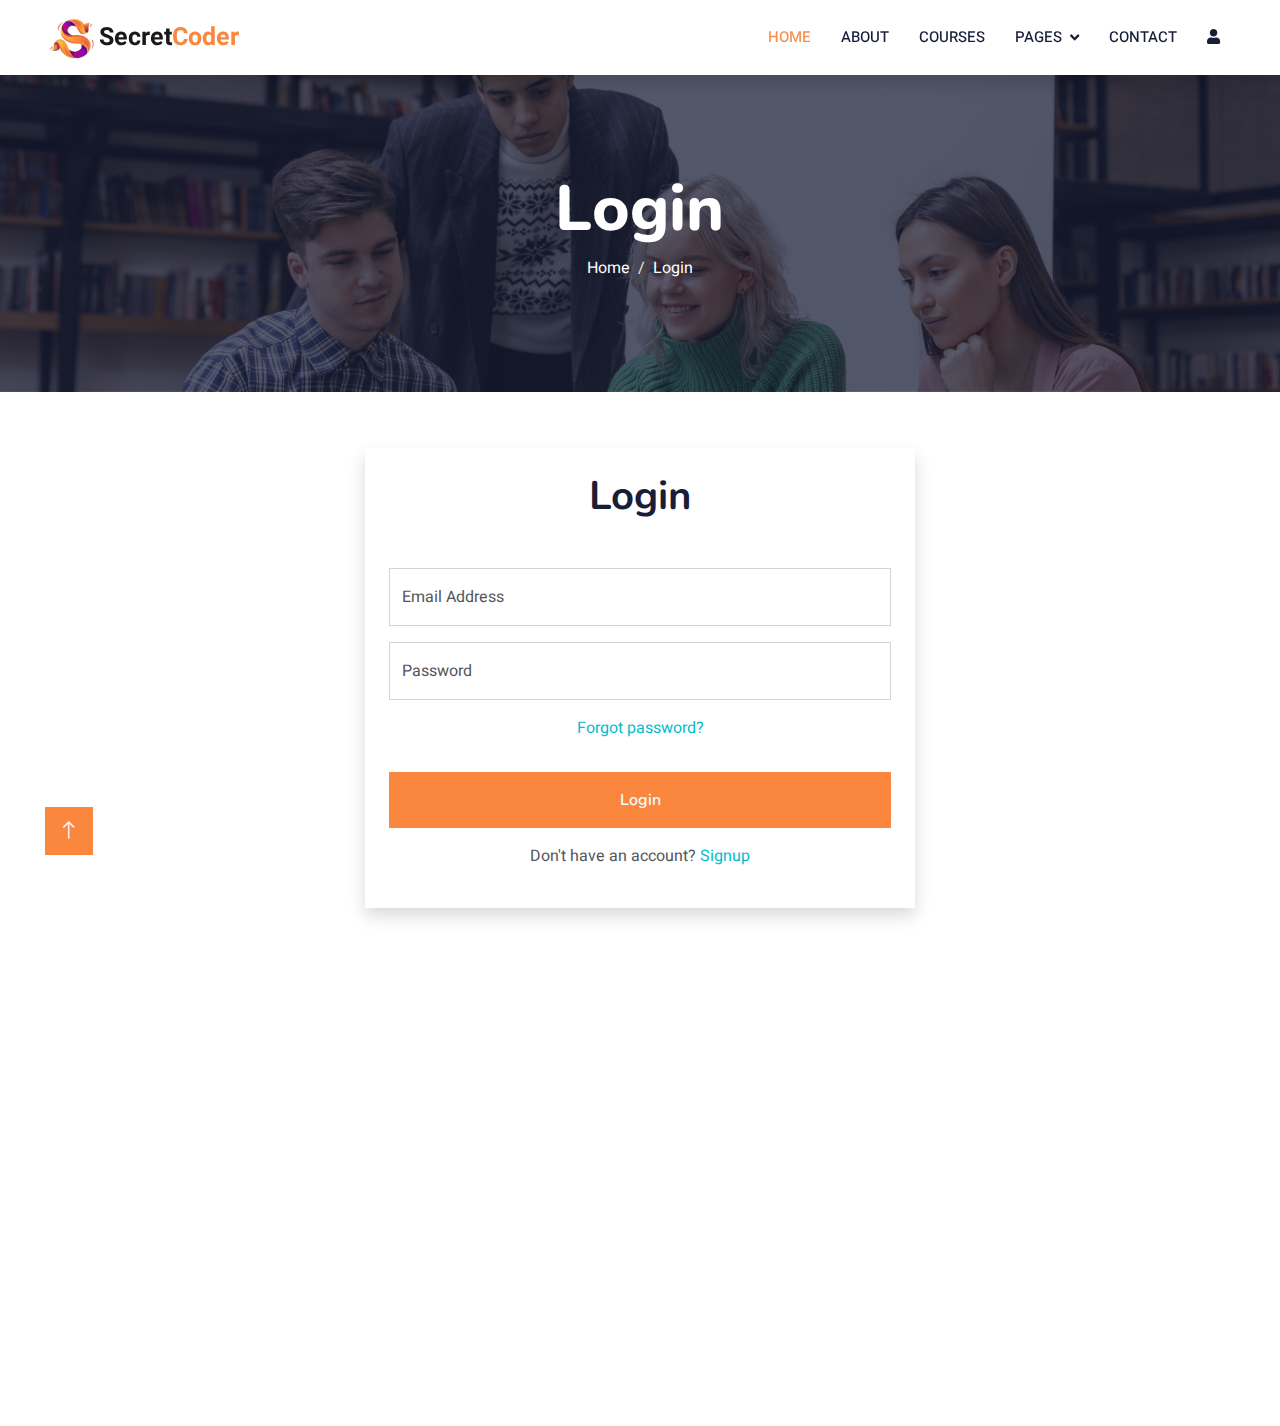
<file: E-Learning/login.html>
<!DOCTYPE html>
<html lang="en">

<head>
    <meta charset="utf-8">
    <title>Secret Coder : Login</title>
    <meta content="width=device-width, initial-scale=1.0" name="viewport">
    <meta content="" name="keywords">
    <meta content="" name="description">

    <!-- Favicon -->
    <link href="img/icon.png" rel="icon">

    <!-- Google Web Fonts -->
    <link rel="preconnect" href="https://fonts.googleapis.com">
    <link rel="preconnect" href="https://fonts.gstatic.com" crossorigin>
    <link
        href="https://fonts.googleapis.com/css2?family=Heebo:wght@400;500;600&family=Nunito:wght@600;700;800&display=swap"
        rel="stylesheet">

    <!-- Icon Font Stylesheet -->
    <link href="https://cdnjs.cloudflare.com/ajax/libs/font-awesome/5.10.0/css/all.min.css" rel="stylesheet">
    <link href="https://cdn.jsdelivr.net/npm/bootstrap-icons@1.4.1/font/bootstrap-icons.css" rel="stylesheet">

    <!-- Libraries Stylesheet -->
    <link href="lib/animate/animate.min.css" rel="stylesheet">
    <link href="lib/owlcarousel/assets/owl.carousel.min.css" rel="stylesheet">

    <!-- Customized Bootstrap Stylesheet -->
    <link href="css/bootstrap.min.css" rel="stylesheet">

    <!-- Template Stylesheet -->
    <link href="css/style.css" rel="stylesheet">


</head>

<body>
    <!-- Spinner Start -->
    <div id="spinner"
        class="show bg-white position-fixed translate-middle w-100 vh-100 top-50 start-50 d-flex align-items-center justify-content-center">
        <div class="spinner-border text-primary" style="width: 3rem; height: 3rem;" role="status">
            <span class="sr-only">Loading...</span>
        </div>
    </div>
    <!-- Spinner End -->


    <!-- Navbar Start -->
    <nav class="navbar navbar-expand-lg bg-white navbar-light shadow sticky-top p-0">
        <a href="index.html" class="navbar-brand d-flex align-items-center px-4 px-lg-5">
            <p class="m-0 fw-bold" style="font-size: 25px;"><img src="img/icon.png" alt="" height="50px">Secret<span style="color: #fb873f;">Coder</span></p> 
        </a>
        <button type="button" class="navbar-toggler me-4" data-bs-toggle="collapse" data-bs-target="#navbarCollapse"
            style="border: none;">
            <span class="navbar-toggler-icon"></span>
        </button>
        <div class="collapse navbar-collapse" id="navbarCollapse">
            <div class="navbar-nav ms-auto p-4 p-lg-0">
                <a href="index.html" class="nav-item nav-link active">Home</a>
                <a href="about.html" class="nav-item nav-link">About</a>
                <a href="courses.html" class="nav-item nav-link">Courses</a>
                <div class="nav-item dropdown">
                    <a href="#" class="nav-link dropdown-toggle" data-bs-toggle="dropdown">Pages</a>
                    <div class="dropdown-menu fade-down m-0">
                        <a href="team.html" class="dropdown-item">Our Team</a>
                        <a href="testimonial.html" class="dropdown-item">Testimonial</a>
                    </div>
                </div>
                <a href="contact.html" class="nav-item nav-link">Contact</a>
                <a href="login.html" class="nav-item nav-link"><i class="fa fa-user"></i></a>
                <a href="#" class="nav-item nav-link">
                    <div id="google_translate_element"></div>
                </a>
            </div>
        </div>
    </nav>
    <!-- Navbar End -->

        <!-- Header Start -->
        <div class="container-fluid bg-primary py-5 mb-5 page-header">
            <div class="container py-5">
                <div class="row justify-content-center">
                    <div class="col-lg-10 text-center">
                        <h1 class="display-3 text-white animated slideInDown">Login</h1>
                        <nav aria-label="breadcrumb">
                            <ol class="breadcrumb justify-content-center">
                                <li class="breadcrumb-item"><a class="text-white" href="index.html">Home</a></li>
                                <li class="breadcrumb-item text-white active" aria-current="page">Login</li>
                            </ol>
                        </nav>
                    </div>
                </div>
            </div>
        </div>
        <!-- Header End -->
    


    <!-- Login Start -->
    <div class="container-xxl py-2 mt-4">
        <div class="container">
          
            <div class="row g-4 wow fadeInUp" data-wow-delay="0.5s ">
                <center>
                    <form class="shadow p-4" style="max-width: 550px;">
                        <div class="text-center wow fadeInUp" data-wow-delay="0.1s">
                            <h1 class="mb-5 bg-white text-center px-3">Login</h1>
            
                        </div>
                        <div class="row g-3">
                            <div class="col-12">
                                <div class="form-floating">
                                    <input type="email" class="form-control" id="email" placeholder="Email Address">
                                    <label for="email">Email Address</label>
                                </div>
                            </div>
                            <div class="col-12">
                                <div class="form-floating">
                                    <input type="password" class="form-control" id="password" placeholder="Password">
                                    <label for="password">Password</label>
                                </div>
                            </div>

                            <div class="col-12">
                                <p><a href="#">Forgot password?</a></p>
                            </div>
                            
                            <div class="col-12">
                                <button class="btn text-light w-100 py-3" type="submit">Login</button>
                            </div>

                            <div class="col-12 text-center">
                                <p>Don't have an account? <a class="text-decoration-none" href="signup.html">Signup</a></p>
                            </div>
                        </div>
                    </form>
                </center>     
               

            </div>
        </div>
    </div>
    <!-- Login End -->


    <!-- Footer Start -->
    <div class="container-fluid bg-dark text-light footer pt-5 mt-5 wow fadeIn" data-wow-delay="0.1s">
        <div class="container py-5">
            <div class="row g-5">
                <div class="col-lg-4 col-md-6">
                    <h4 class="text-white mb-3">Quick Link</h4>
                    <p><a class="text-light" href="about.html">About Us</a></p>
                    <p><a class="text-light" href="contact.html">Contact Us</a></p>
                    <p><a class="text-light" href="">Privacy Policy</a></p>
                    <p><a class="text-light" href="">Terms & Condition</a></p>
                    <p><a class="text-light" href="">FAQs & Help</a></p>
                </div>
                <div class="col-lg-4 col-md-6">
                    <h4 class="text-white mb-3">Contact</h4>
                    <p class="mb-2"><i class="fa fa-map-marker-alt me-3"></i>123 Street, Bangalore, Karnataka</p>
                    <p class="mb-2"><i class="fa fa-phone-alt me-3"></i>+91 8683045908</p>
                    <p class="mb-2"><i class="fa fa-envelope me-3"></i>secretcoder@gmail.com</p>
                    <div class="d-flex pt-2">
                        <a class="btn btn-outline-light btn-social" href=""><i class="fab fa-twitter"></i></a>
                        <a class="btn btn-outline-light btn-social" href=""><i class="fab fa-facebook-f"></i></a>
                        <a class="btn btn-outline-light btn-social" href=""><i class="fab fa-youtube"></i></a>
                        <a class="btn btn-outline-light btn-social" href=""><i class="fab fa-linkedin-in"></i></a>
                    </div>
                </div>

                <div class="col-lg-4 col-md-6">
                    <h4 class="text-white mb-3">Subscribe to our Newsletter</h4>
                    <p>Subscribe now and join our growing community of learners committed to lifelong education! </p>
                    <div class="position-relative mx-auto" style="max-width: 400px;">
                        <form action="#">
                            <input class="form-control border-0 w-100 py-3 ps-4 pe-5" type="email"
                                placeholder="Your email" required>
                            <button type="submit"
                                class="btn btn-primary py-2 position-absolute top-0 end-0 mt-2 me-2"><a
                                    href="mailto:keertidvcorai@gmail.com">Subscribe</a></button>
                        </form>
                    </div>
                </div>
            </div>
        </div>
        <div class="container">
            <div class="copyright">
                <div class="row">
                    <div class="col-md-6 text-center text-md-start mb-3 mb-md-0">
                        &copy; <a class="border-bottom" href="index.html">Secret Coder</a>, All Right Reserved.

                    </div>
                </div>
            </div>
        </div>
    </div>
    <!-- Footer End -->


    <!-- Back to Top -->
    <a href="#" class="btn btn-lg btn-primary btn-lg-square back-to-top"><i class="bi bi-arrow-up"></i></a>


    <!-- JavaScript Libraries -->
    <script src="https://code.jquery.com/jquery-3.4.1.min.js"></script>
    <script src="https://cdn.jsdelivr.net/npm/bootstrap@5.0.0/dist/js/bootstrap.bundle.min.js"></script>
    <script src="lib/wow/wow.min.js"></script>
    <script src="lib/easing/easing.min.js"></script>
    <script src="lib/waypoints/waypoints.min.js"></script>
    <script src="lib/owlcarousel/owl.carousel.min.js"></script>

    <!-- Template Javascript -->
    <script src="js/main.js"></script>
</body>

</html>
</file>
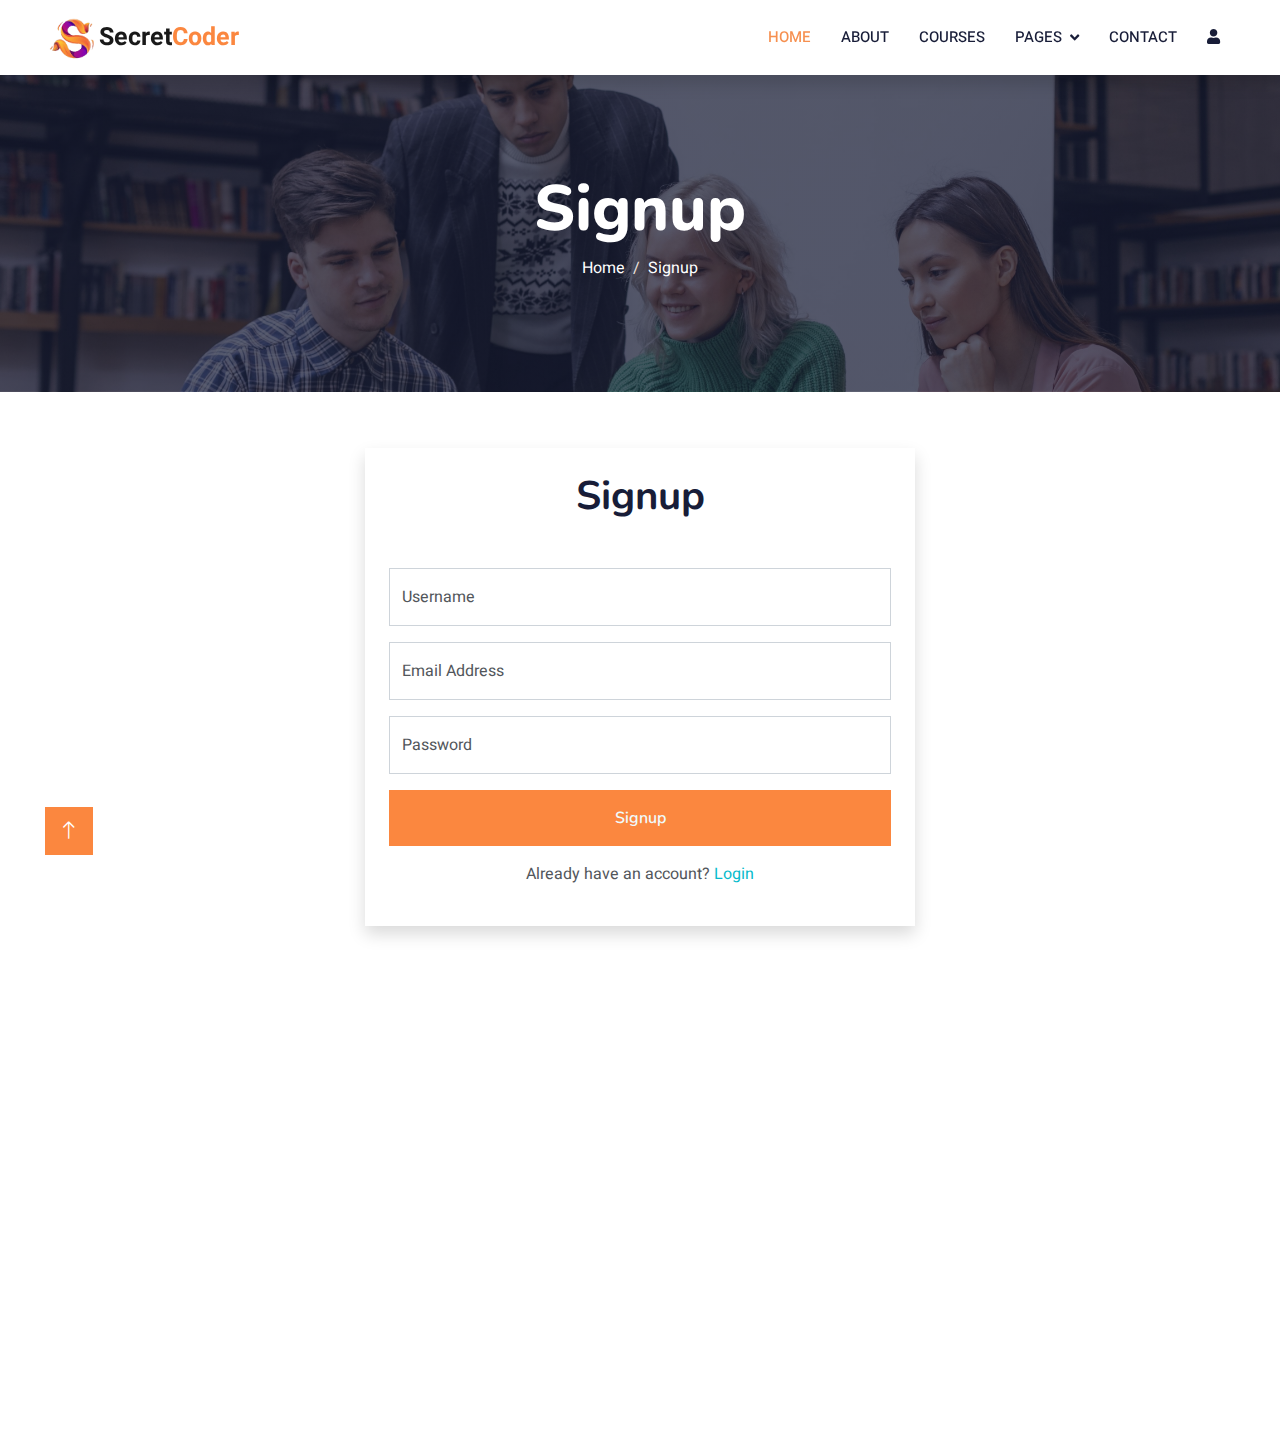
<file: E-Learning/signup.html>
<!DOCTYPE html>
<html lang="en">

<head>
    <meta charset="utf-8">
    <title>Secret Coder : Signup</title>
    <meta content="width=device-width, initial-scale=1.0" name="viewport">
    <meta content="" name="keywords">
    <meta content="" name="description">

    <!-- Favicon -->
    <link href="img/icon.png" rel="icon">

    <!-- Google Web Fonts -->
    <link rel="preconnect" href="https://fonts.googleapis.com">
    <link rel="preconnect" href="https://fonts.gstatic.com" crossorigin>
    <link
        href="https://fonts.googleapis.com/css2?family=Heebo:wght@400;500;600&family=Nunito:wght@600;700;800&display=swap"
        rel="stylesheet">

    <!-- Icon Font Stylesheet -->
    <link href="https://cdnjs.cloudflare.com/ajax/libs/font-awesome/5.10.0/css/all.min.css" rel="stylesheet">
    <link href="https://cdn.jsdelivr.net/npm/bootstrap-icons@1.4.1/font/bootstrap-icons.css" rel="stylesheet">

    <!-- Libraries Stylesheet -->
    <link href="lib/animate/animate.min.css" rel="stylesheet">
    <link href="lib/owlcarousel/assets/owl.carousel.min.css" rel="stylesheet">

    <!-- Customized Bootstrap Stylesheet -->
    <link href="css/bootstrap.min.css" rel="stylesheet">

    <!-- Template Stylesheet -->
    <link href="css/style.css" rel="stylesheet">

</head>

<body>
    <!-- Spinner Start -->
    <div id="spinner"
        class="show bg-white position-fixed translate-middle w-100 vh-100 top-50 start-50 d-flex align-items-center justify-content-center">
        <div class="spinner-border text-primary" style="width: 3rem; height: 3rem;" role="status">
            <span class="sr-only">Loading...</span>
        </div>
    </div>
    <!-- Spinner End -->


    <!-- Navbar Start -->
    <nav class="navbar navbar-expand-lg bg-white navbar-light shadow sticky-top p-0">
        <a href="index.html" class="navbar-brand d-flex align-items-center px-4 px-lg-5">
            <p class="m-0 fw-bold" style="font-size: 25px;"><img src="img/icon.png" alt="" height="50px">Secret<span
                    style="color: #fb873f;">Coder</span></p>
        </a>
        <button type="button" class="navbar-toggler me-4" data-bs-toggle="collapse" data-bs-target="#navbarCollapse"
            style="border: none;">
            <span class="navbar-toggler-icon"></span>
        </button>
        <div class="collapse navbar-collapse" id="navbarCollapse">
            <div class="navbar-nav ms-auto p-4 p-lg-0">
                <a href="index.html" class="nav-item nav-link active">Home</a>
                <a href="about.html" class="nav-item nav-link">About</a>
                <a href="courses.html" class="nav-item nav-link">Courses</a>
                <div class="nav-item dropdown">
                    <a href="#" class="nav-link dropdown-toggle" data-bs-toggle="dropdown">Pages</a>
                    <div class="dropdown-menu fade-down m-0">
                        <a href="team.html" class="dropdown-item">Our Team</a>
                        <a href="testimonial.html" class="dropdown-item">Testimonial</a>
                    </div>
                </div>
                <a href="contact.html" class="nav-item nav-link">Contact</a>
                <a href="login.html" class="nav-item nav-link"><i class="fa fa-user"></i></a>
                <a href="#" class="nav-item nav-link">
                    <div id="google_translate_element"></div>
                </a>
            </div>
        </div>
    </nav>
    <!-- Navbar End -->

        <!-- Header Start -->
        <div class="container-fluid bg-primary py-5 mb-5 page-header">
            <div class="container py-5">
                <div class="row justify-content-center">
                    <div class="col-lg-10 text-center">
                        <h1 class="display-3 text-white animated slideInDown">Signup</h1>
                        <nav aria-label="breadcrumb">
                            <ol class="breadcrumb justify-content-center">
                                <li class="breadcrumb-item"><a class="text-white" href="index.html">Home</a></li>
                                <li class="breadcrumb-item text-white active" aria-current="page">Signup</li>
                            </ol>
                        </nav>
                    </div>
                </div>
            </div>
        </div>
        <!-- Header End -->
    


    <!-- Signup Start -->
    <div class="container-xxl py-2 mt-4">
        <div class="container">

            <div class="row g-4 wow fadeInUp" data-wow-delay="0.5s ">

                <center>
                    <form class="shadow p-4" style="max-width: 550px;">
                        <div class="text-center wow fadeInUp" data-wow-delay="0.1s">
                            <h1 class="mb-5 bg-white text-center px-3">Signup</h1>

                        </div>
                        <div class="row g-3">
                            <div class="col-12">
                                <div class="form-floating">
                                    <input type="text" class="form-control" id="username" placeholder="Username">
                                    <label for="Username">Username</label>
                                </div>
                            </div>
                            <div class="col-12">
                                <div class="form-floating">
                                    <input type="email" class="form-control" id="email" placeholder="Email Address">
                                    <label for="email">Email Address</label>
                                </div>
                            </div>
                            <div class="col-12">
                                <div class="form-floating">
                                    <input type="password" class="form-control" id="password" placeholder="Password">
                                    <label for="password">Password</label>
                                </div>
                            </div>

                            <div class="col-12">
                                <button class="btn text-light w-100 py-3" type="submit">Signup</button>
                            </div>

                            <div class="col-12 text-center">
                                <p>Already have an account? <a class="text-decoration-none" href="login.html">Login</a>
                                </p>
                            </div>
                        </div>
                    </form>
                </center>

            </div>
        </div>
    </div>
    <!-- Signup End -->


    <!-- Footer Start -->
    <div class="container-fluid bg-dark text-light footer pt-5 mt-5 wow fadeIn" data-wow-delay="0.1s">
        <div class="container py-5">
            <div class="row g-5">
                <div class="col-lg-4 col-md-6">
                    <h4 class="text-white mb-3">Quick Link</h4>
                    <p><a class="text-light" href="about.html">About Us</a></p>
                    <p><a class="text-light" href="contact.html">Contact Us</a></p>
                    <p><a class="text-light" href="">Privacy Policy</a></p>
                    <p><a class="text-light" href="">Terms & Condition</a></p>
                    <p><a class="text-light" href="">FAQs & Help</a></p>
                </div>
                <div class="col-lg-4 col-md-6">
                    <h4 class="text-white mb-3">Contact</h4>
                    <p class="mb-2"><i class="fa fa-map-marker-alt me-3"></i>123 Street, Bangalore, Karnataka</p>
                    <p class="mb-2"><i class="fa fa-phone-alt me-3"></i>+91 8683045908</p>
                    <p class="mb-2"><i class="fa fa-envelope me-3"></i>secretcoder@gmail.com</p>
                    <div class="d-flex pt-2">
                        <a class="btn btn-outline-light btn-social" href=""><i class="fab fa-twitter"></i></a>
                        <a class="btn btn-outline-light btn-social" href=""><i class="fab fa-facebook-f"></i></a>
                        <a class="btn btn-outline-light btn-social" href=""><i class="fab fa-youtube"></i></a>
                        <a class="btn btn-outline-light btn-social" href=""><i class="fab fa-linkedin-in"></i></a>
                    </div>
                </div>

                <div class="col-lg-4 col-md-6">
                    <h4 class="text-white mb-3">Subscribe to our Newsletter</h4>
                    <p>Subscribe now and join our growing community of learners committed to lifelong education! </p>
                    <div class="position-relative mx-auto" style="max-width: 400px;">
                        <form action="#">
                            <input class="form-control border-0 w-100 py-3 ps-4 pe-5" type="email"
                                placeholder="Your email" required>
                            <button type="submit"
                                class="btn btn-primary py-2 position-absolute top-0 end-0 mt-2 me-2"><a
                                    href="mailto:keertidvcorai@gmail.com">Subscribe</a></button>
                        </form>
                    </div>
                </div>
            </div>
        </div>
        <div class="container">
            <div class="copyright">
                <div class="row">
                    <div class="col-md-6 text-center text-md-start mb-3 mb-md-0">
                        &copy; <a class="border-bottom" href="index.html">Secret Coder</a>, All Right Reserved.

                    </div>
                </div>
            </div>
        </div>
    </div>
    <!-- Footer End -->


    <!-- Back to Top -->
    <a href="#" class="btn btn-lg btn-primary btn-lg-square back-to-top"><i class="bi bi-arrow-up"></i></a>


    <!-- JavaScript Libraries -->
    <script src="https://code.jquery.com/jquery-3.4.1.min.js"></script>
    <script src="https://cdn.jsdelivr.net/npm/bootstrap@5.0.0/dist/js/bootstrap.bundle.min.js"></script>
    <script src="lib/wow/wow.min.js"></script>
    <script src="lib/easing/easing.min.js"></script>
    <script src="lib/waypoints/waypoints.min.js"></script>
    <script src="lib/owlcarousel/owl.carousel.min.js"></script>

    <!-- Template Javascript -->
    <script src="js/main.js"></script>
</body>

</html>
</file>
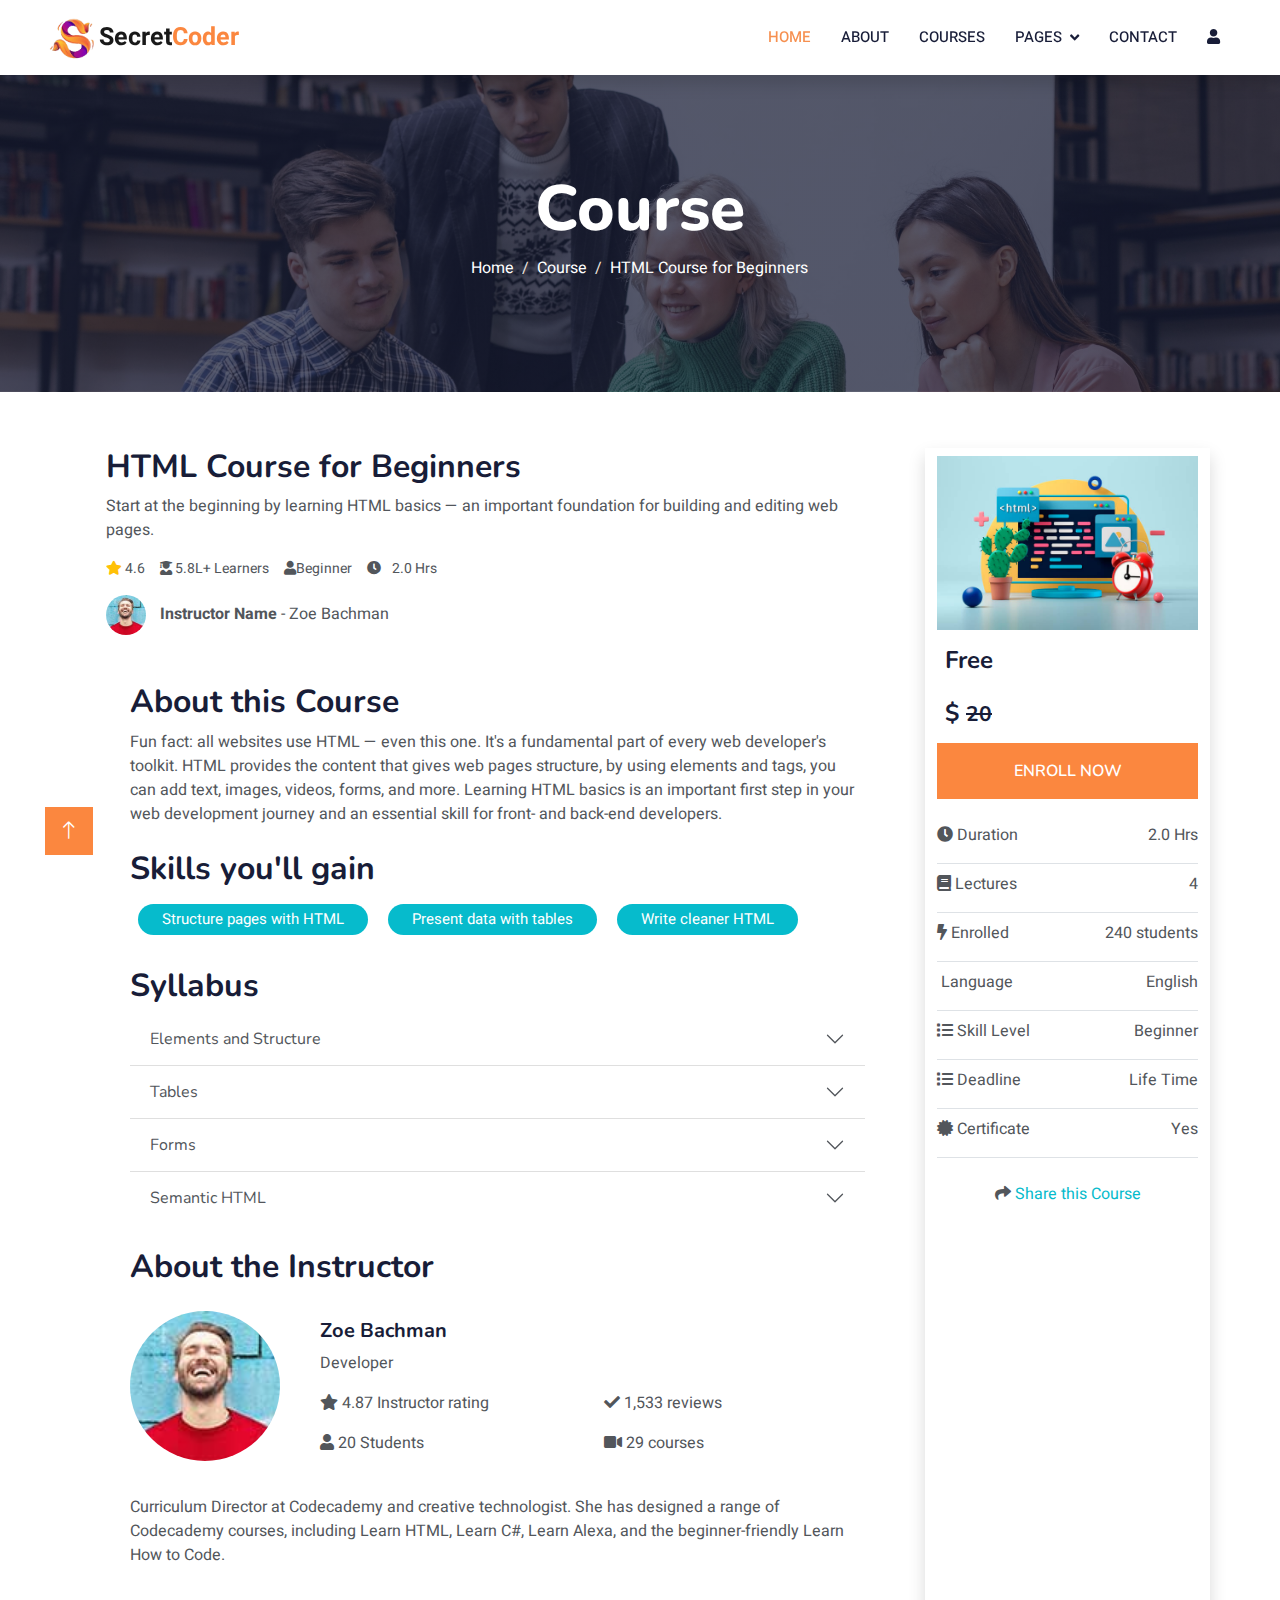
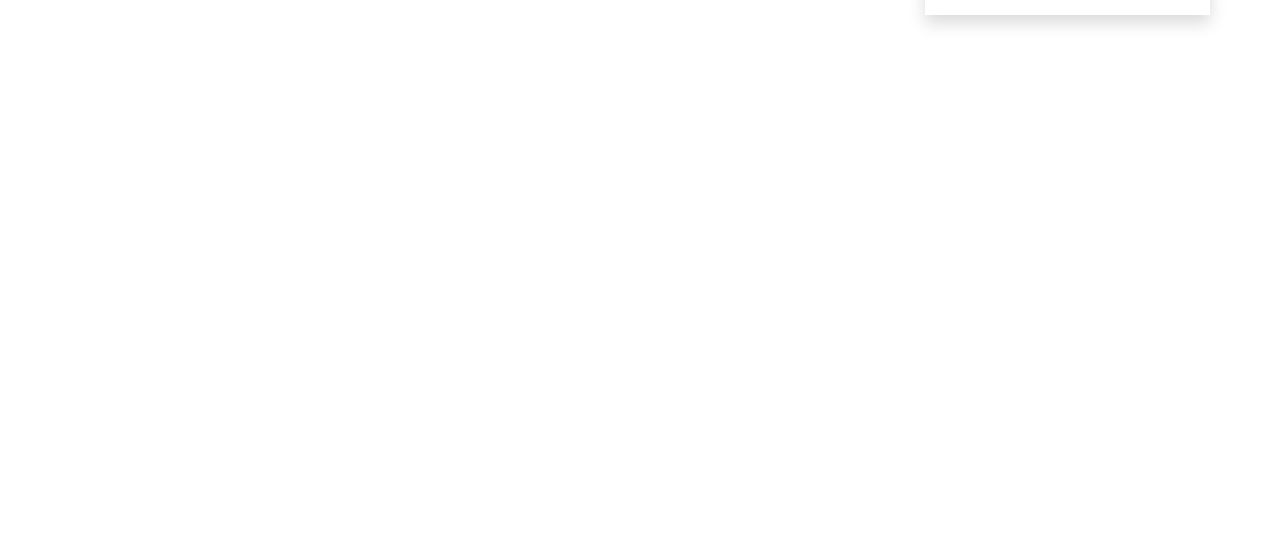
<file: E-Learning/single.html>
<!DOCTYPE html>
<html lang="en">

<head>
    <meta charset="utf-8">
    <meta name="google-translate-customization" content="9f841e7780177523-3214ceb76f765f38-gc38c6fe6f9d06436-c">
    </meta>

    <title>Secret Coder : Online Courses</title>
    <meta content="width=device-width, initial-scale=1.0" name="viewport">
    <meta content="" name="keywords">
    <meta content="" name="description">

    <!-- Favicon -->
    <link href="img/icon.png" rel="icon">

    <!-- Google Web Fonts -->
    <link rel="preconnect" href="https://fonts.googleapis.com">
    <link rel="preconnect" href="https://fonts.gstatic.com" crossorigin>
    <link
        href="https://fonts.googleapis.com/css2?family=Heebo:wght@400;500;600&family=Nunito:wght@600;700;800&display=swap"
        rel="stylesheet">

    <!-- Icon Font Stylesheet -->
    <link href="https://cdnjs.cloudflare.com/ajax/libs/font-awesome/5.10.0/css/all.min.css" rel="stylesheet">
    <link href="https://cdn.jsdelivr.net/npm/bootstrap-icons@1.4.1/font/bootstrap-icons.css" rel="stylesheet">

    <!-- Libraries Stylesheet -->
    <link href="lib/animate/animate.min.css" rel="stylesheet">
    <link href="lib/owlcarousel/assets/owl.carousel.min.css" rel="stylesheet">

    <!-- Customized Bootstrap Stylesheet -->
    <link href="css/bootstrap.min.css" rel="stylesheet">

    <!-- Template Stylesheet -->
    <link href="css/style.css" rel="stylesheet">
   
</head>
<style>
    .tabs ul li {
        list-style-type: none;
    }

    .tabs ul li a {
        font-size: 25px;
        color: #4e4e4e !important;
        font-weight: 500;
    }

    .tabs ul li a.active {
        color: #f69050 !important;
    }

    .tabs ul li a:hover {
        color: #f69050 !important;
    }

    #more {
        display: none;
    }

    button {
        border: none;
        color: #f69050;
    }
</style>

<body>
    <!-- Spinner Start -->
    <div id="spinner"
        class="show bg-white position-fixed translate-middle w-100 vh-100 top-50 start-50 d-flex align-items-center justify-content-center">
        <div class="spinner-border text-primary" style="width: 3rem; height: 3rem;" role="status">
            <span class="sr-only">Loading...</span>
        </div>
    </div>
    <!-- Spinner End -->


    <!-- Navbar Start -->
    <nav class="navbar navbar-expand-lg bg-white navbar-light shadow sticky-top p-0">
        <a href="index.html" class="navbar-brand d-flex align-items-center px-4 px-lg-5">
            <p class="m-0 fw-bold" style="font-size: 25px;"><img src="img/icon.png" alt="" height="50px">Secret<span
                    style="color: #fb873f;">Coder</span></p>
        </a>
        <button type="button" class="navbar-toggler me-4" data-bs-toggle="collapse" data-bs-target="#navbarCollapse">
            <span class="navbar-toggler-icon"></span>
        </button>
        <div class="collapse navbar-collapse" id="navbarCollapse">
            <div class="navbar-nav ms-auto p-4 p-lg-0">
                <a href="index.html" class="nav-item nav-link active">Home</a>
                <a href="about.html" class="nav-item nav-link">About</a>
                <a href="courses.html" class="nav-item nav-link">Courses</a>
                <div class="nav-item dropdown">
                    <a href="#" class="nav-link dropdown-toggle" data-bs-toggle="dropdown">Pages</a>
                    <div class="dropdown-menu fade-down m-0">
                        <a href="team.html" class="dropdown-item">Our Team</a>
                        <a href="testimonial.html" class="dropdown-item">Testimonial</a>

                    </div>
                </div>
                <a href="contact.html" class="nav-item nav-link">Contact</a>
                <a href="login.html" class="nav-item nav-link"><i class="fa fa-user"></i></a>
                <a href="#" class="nav-item nav-link">

                <div id="google_translate_element">
                </div>


                </a>
            </div>
        </div>
    </nav>
    <!-- Navbar End -->

    <!-- Header Start -->
    <div class="container-fluid bg-primary py-5 mb-5 page-header">
            <div class="container py-5">
                <div class="row justify-content-center">
                    <div class="col-lg-10 text-center">
                        <h1 class="display-3 text-white animated slideInDown">Course</h1>
                        <nav aria-label="breadcrumb">
                            <ol class="breadcrumb justify-content-center">
                                <li class="breadcrumb-item"><a class="text-white" href="index.html">Home</a></li>
                                <li class="breadcrumb-item"><a class="text-white" href="courses.html">Course</a></li>
                                <li class="breadcrumb-item text-white active" aria-current="page">HTML Course for Beginners</li>
                            </ol>
                        </nav>
                    </div>
                </div>
            </div>
    </div>
    <!-- Header End -->


<!-- Course Detail Start -->
<div class="container-xxl py-2">
    <div class="container">
        <div class="row">
            <div class="col-lg-9 wow fadeInUp">

                <div class="container">
                    <div class="row g-5 justify-content-center">

                        <div class="col-lg-12 wow fadeInUp" data-wow-delay="0.3s">
                            <h2>HTML Course for Beginners</h2>
                            <p>Start at the beginning by learning HTML basics — an important foundation for building and editing web pages.

                            </p>
                            <div class="d-flex">
                                <small><i class="fa fa-star text-warning"></i>
                                    4.6</small>
                                <small style="margin-left: 15px;"><i class="fa fa-user-graduate"></i> 5.8L+
                                    Learners
                                </small>
                                <small style="margin-left: 15px;"><i class="fa fa-user"></i>Beginner</small>
                                <small style="margin-left: 15px;"><i class="fa fa-clock me-2"></i> 2.0 Hrs</small>

                            </div>
                            <div class="image-div text-left mt-3">
                                <img src="img/testimonial-2.jpg" alt=""
                                    style="height: 40px; width: 40px; border-radius: 50%;">
                                <span style="margin-left: 10px;"><b>Instructor Name</b> - Zoe Bachman</span>
                            </div>
                        </div>
                    </div>
                </div>



                <div class="container-fluid wow fadeInUp mt-5 tabs">


                    <!-- Tab panes -->
                    <div class="tab-content mt-4">

                        <div class="tab-pane container active" id="Overview">
                            <h2>About this Course</h2>
                            <p>Fun fact: all websites use HTML — even this one. It's a fundamental part of every web developer's toolkit. HTML provides the content that gives web pages structure, by using elements and tags, you can add text, images, videos, forms, and more. Learning HTML basics is an important first step in your web development journey and an essential skill for front- and back-end developers.</p>


                           
                            <h2 class="mt-4">
                                Skills you'll gain
                            </h2>
                            
                            <span class="badge rounded-pill text-white bg-primary px-4 py-2 m-2"
                                style="font-size: 15px; font-weight: normal;">Structure pages with HTML</span>

                                <span class="badge rounded-pill text-white bg-primary px-4 py-2 m-2"
                                style="font-size: 15px; font-weight: normal;">Present data with tables</span>

                                <span class="badge rounded-pill text-white bg-primary px-4 py-2 m-2"
                                style="font-size: 15px; font-weight: normal;">Write cleaner HTML</span>
                           

                        </div>

                        <div class="container" id="Curriculum">

                            <h2 class="mt-4">
                                Syllabus
                            </h2>
                            <div class="accordion accordion-flush" id="accordionFlushExample">
                                <div class="accordion-item">
                                  <h2 class="accordion-header">
                                    <button class="accordion-button collapsed" type="button" data-bs-toggle="collapse" data-bs-target="#flush-collapseOne" aria-expanded="false" aria-controls="flush-collapseOne">
                                        Elements and Structure
                                    
                                    </button>
                                  </h2>
                                  <div id="flush-collapseOne" class="accordion-collapse collapse" data-bs-parent="#accordionFlushExample">
                                    <div class="accordion-body"><ul>
                                        <li><i class="fa fa-video text-danger"></i> Introduction to HTML</li>
                                        <li><i class="fa fa-video text-danger"></i> HTMl Document Standards</li>
                                    </ul></div>
                                  </div>
                                </div>
                                <div class="accordion-item">
                                  <h2 class="accordion-header">
                                    <button class="accordion-button collapsed" type="button" data-bs-toggle="collapse" data-bs-target="#flush-collapseTwo" aria-expanded="false" aria-controls="flush-collapseTwo">
                                       Tables
                                    </button>
                                  </h2>
                                  <div id="flush-collapseTwo" class="accordion-collapse collapse" data-bs-parent="#accordionFlushExample">
                                    <div class="accordion-body"><ul>
                                        <li><i class="fa fa-video text-danger"></i> HTML Tables</li>
                                    </ul></div>
                                  </div>
                                </div>
                                <div class="accordion-item">
                                  <h2 class="accordion-header">
                                    <button class="accordion-button collapsed" type="button" data-bs-toggle="collapse" data-bs-target="#flush-collapseThree" aria-expanded="false" aria-controls="flush-collapseThree">
                                       Forms
                                    </button>
                                  </h2>
                                  <div id="flush-collapseThree" class="accordion-collapse collapse" data-bs-parent="#accordionFlushExample">
                                    <div class="accordion-body"><ul>
                                        <li><i class="fa fa-video text-danger"></i> HTML Forms</li>
                                        <li><i class="fa fa-video text-danger"></i> Form Validation</li>
                                    </ul></div>
                                  </div>
                                </div>
                                <div class="accordion-item">
                                    <h2 class="accordion-header">
                                      <button class="accordion-button collapsed" type="button" data-bs-toggle="collapse" data-bs-target="#flush-collapseThree" aria-expanded="false" aria-controls="flush-collapseThree">
                                         Semantic HTML
                                      </button>
                                    </h2>
                                    <div id="flush-collapseThree" class="accordion-collapse collapse" data-bs-parent="#accordionFlushExample">
                                      <div class="accordion-body"><ul>
                                          <li><i class="fa fa-video text-danger"></i> Semantic HTML</li>
                                      </ul></div>
                                    </div>
                                  </div>
                              </div>



                        </div>

                        <div class="container" id="Instructor">
                            <h2 class="mt-4">About the Instructor</h2>
                            <div class="image-div text-left mt-4">
                                <div class="row">
                                    <div class="col-lg-3 col-md-6">
                                        <img src="img/testimonial-2.jpg" alt=""
                                            style="height: 150px; width: 150px; border-radius: 50%;">
                                    </div>
                                    <div class="col-lg-9 col-md-6 mt-2">
                                        <h5>Zoe Bachman</h5>
                                        <p>Developer</p>
                                        <div class="row">
                                            <div class="col-6">
                                                <p><i class="fa fa-star"></i>
                                                    4.87 Instructor rating</p>
                                            </div>
                                            <div class="col-6">
                                                <p> <i class="fa fa-check
                                                    
                                                    
                                                     "></i>
                                                    1,533 reviews</p>
                                            </div>
                                        </div>
                                        <div class="row">
                                            <div class="col-6">
                                                <p><i class="fa fa-user"></i>
                                                    20 Students</p>
                                            </div>
                                            <div class="col-6">
                                                <p><i class="fa fa-video"></i>
                                                    29 courses</p>
                                            </div>
                                        </div>
                                    </div>
                                </div>

                                <div class="des mt-4 mb-5">
                                    Curriculum Director at Codecademy and creative technologist. She has designed a range of Codecademy courses, including Learn HTML, Learn C#, Learn Alexa, and the beginner-friendly Learn How to Code.
                                </div>
                            </div>
                        </div>
                        
                    </div>

                </div>

            </div>
            <div class="col-lg-3 col-md-6 shadow wow fadeInUp" data-wow-delay="0.3s">

                <div class="image text-center">
                    <img class="img-fluid mt-2" src="img/course-1.jpg" alt="" height="200px" width="500px">
                </div>
                
                <h4 class="mt-2 p-2">Free <small></small></h4>
                
                <h4 class="mt-2 p-2">$
                    <small><del>20</del></small>
                </h4>
                

                <div class="buttons">
                    
                    <a href="#"
                        class="text-decoration-none text-white btn p-3 w-100 mb-2">ENROLL NOW</a>
                    
                    
                   
                </div>
                <div class="list mt-2">
                    <div class="list1 d-flex justify-content-between pt-2 border-bottom">
                        <p><i class="fa fa-clock"></i> Duration</p>
                        <p>2.0 Hrs</p>
                    </div>
                    <div class="list2 d-flex justify-content-between pt-2 border-bottom">
                        <p><i class="fa fa-book"></i> Lectures</p>
                        <p>4</p>
                    </div>
                    <div class="list3 d-flex justify-content-between pt-2 border-bottom">
                        <p><i class="fa fa-bolt"></i> Enrolled</p>
                        <p>240 students</p>
                    </div>
                    <div class="list4 d-flex justify-content-between pt-2 border-bottom">
                        <p><i class="fa fa-google-translate"></i> Language</p>
                        <p>English</p>
                    </div>
                    <div class="list5 d-flex justify-content-between pt-2 border-bottom">
                        <p><i class="fa fa-list"></i> Skill Level</p>
                        <p>Beginner</p>
                    </div>
                    <div class="list6 d-flex justify-content-between pt-2 border-bottom">
                        <p><i class="fa fa-list"></i> Deadline</p>
                        <p>Life Time</p>
                    </div>
                    <div class="list7 d-flex justify-content-between pt-2 border-bottom">
                        <p><i class="fa fa-certificate"></i> Certificate</p>
                        <p>Yes</p>
                    </div>
                    <div class="button pt-4 text-center mb-4">
                        <i class="fa fa-share"></i><a href=""> Share this Course</a>
                    </div>
                </div>


            </div>
        </div>
    </div>

</div>
<!-- Course Detail End -->


<!-- Footer Start -->
<div class="container-fluid bg-dark text-light footer pt-5 mt-5 wow fadeIn" data-wow-delay="0.1s">
    <div class="container py-5">
        <div class="row g-5">
            <div class="col-lg-4 col-md-6">
                <h4 class="text-white mb-3">Quick Link</h4>
                <p><a class="text-light" href="about.html">About Us</a></p>
                <p><a class="text-light" href="contact.html">Contact Us</a></p>
                <p><a class="text-light" href="">Privacy Policy</a></p>
                <p><a class="text-light" href="">Terms & Condition</a></p>
                <p><a class="text-light" href="">FAQs & Help</a></p>
            </div>
            <div class="col-lg-4 col-md-6">
                <h4 class="text-white mb-3">Contact</h4>
                <p class="mb-2"><i class="fa fa-map-marker-alt me-3"></i>123 Street, Bangalore, Karnataka</p>
                <p class="mb-2"><i class="fa fa-phone-alt me-3"></i>+91 8683045908</p>
                <p class="mb-2"><i class="fa fa-envelope me-3"></i>secretcoder@gmail.com</p>
                <div class="d-flex pt-2">
                    <a class="btn btn-outline-light btn-social" href=""><i class="fab fa-twitter"></i></a>
                    <a class="btn btn-outline-light btn-social" href=""><i class="fab fa-facebook-f"></i></a>
                    <a class="btn btn-outline-light btn-social" href=""><i class="fab fa-youtube"></i></a>
                    <a class="btn btn-outline-light btn-social" href=""><i class="fab fa-linkedin-in"></i></a>
                </div>
            </div>

            <div class="col-lg-4 col-md-6">
                <h4 class="text-white mb-3">Subscribe to our Newsletter</h4>
                <p>Subscribe now and join our growing community of learners committed to lifelong education! </p>
                <div class="position-relative mx-auto" style="max-width: 400px;">
                    <form action="#">
                        <input class="form-control border-0 w-100 py-3 ps-4 pe-5" type="email"
                            placeholder="Your email" required>
                        <button type="submit"
                            class="btn btn-primary py-2 position-absolute top-0 end-0 mt-2 me-2"><a
                                href="mailto:keertidvcorai@gmail.com">Subscribe</a></button>
                    </form>
                </div>
            </div>
        </div>
    </div>
    <div class="container">
        <div class="copyright">
            <div class="row">
                <div class="col-md-6 text-center text-md-start mb-3 mb-md-0">
                    &copy; <a class="border-bottom" href="index.html">Secret Coder</a>, All Right Reserved.

                </div>
            </div>
        </div>
    </div>
</div>
<!-- Footer End -->

<!-- Back to Top -->
<a href="#" class="btn btn-lg btn-primary btn-lg-square back-to-top"><i class="bi bi-arrow-up"></i></a>

<!-- JavaScript Libraries -->
<script src="https://code.jquery.com/jquery-3.4.1.min.js"></script>
<script src="https://cdn.jsdelivr.net/npm/bootstrap@5.0.0/dist/js/bootstrap.bundle.min.js"></script>
<script src="lib/wow/wow.min.js"></script>
<script src="lib/easing/easing.min.js"></script>
<script src="lib/waypoints/waypoints.min.js"></script>
<script src="lib/owlcarousel/owl.carousel.min.js"></script>

<!-- Template Javascript -->
<script src="js/main.js"></script>
</body>

</html>
</file>
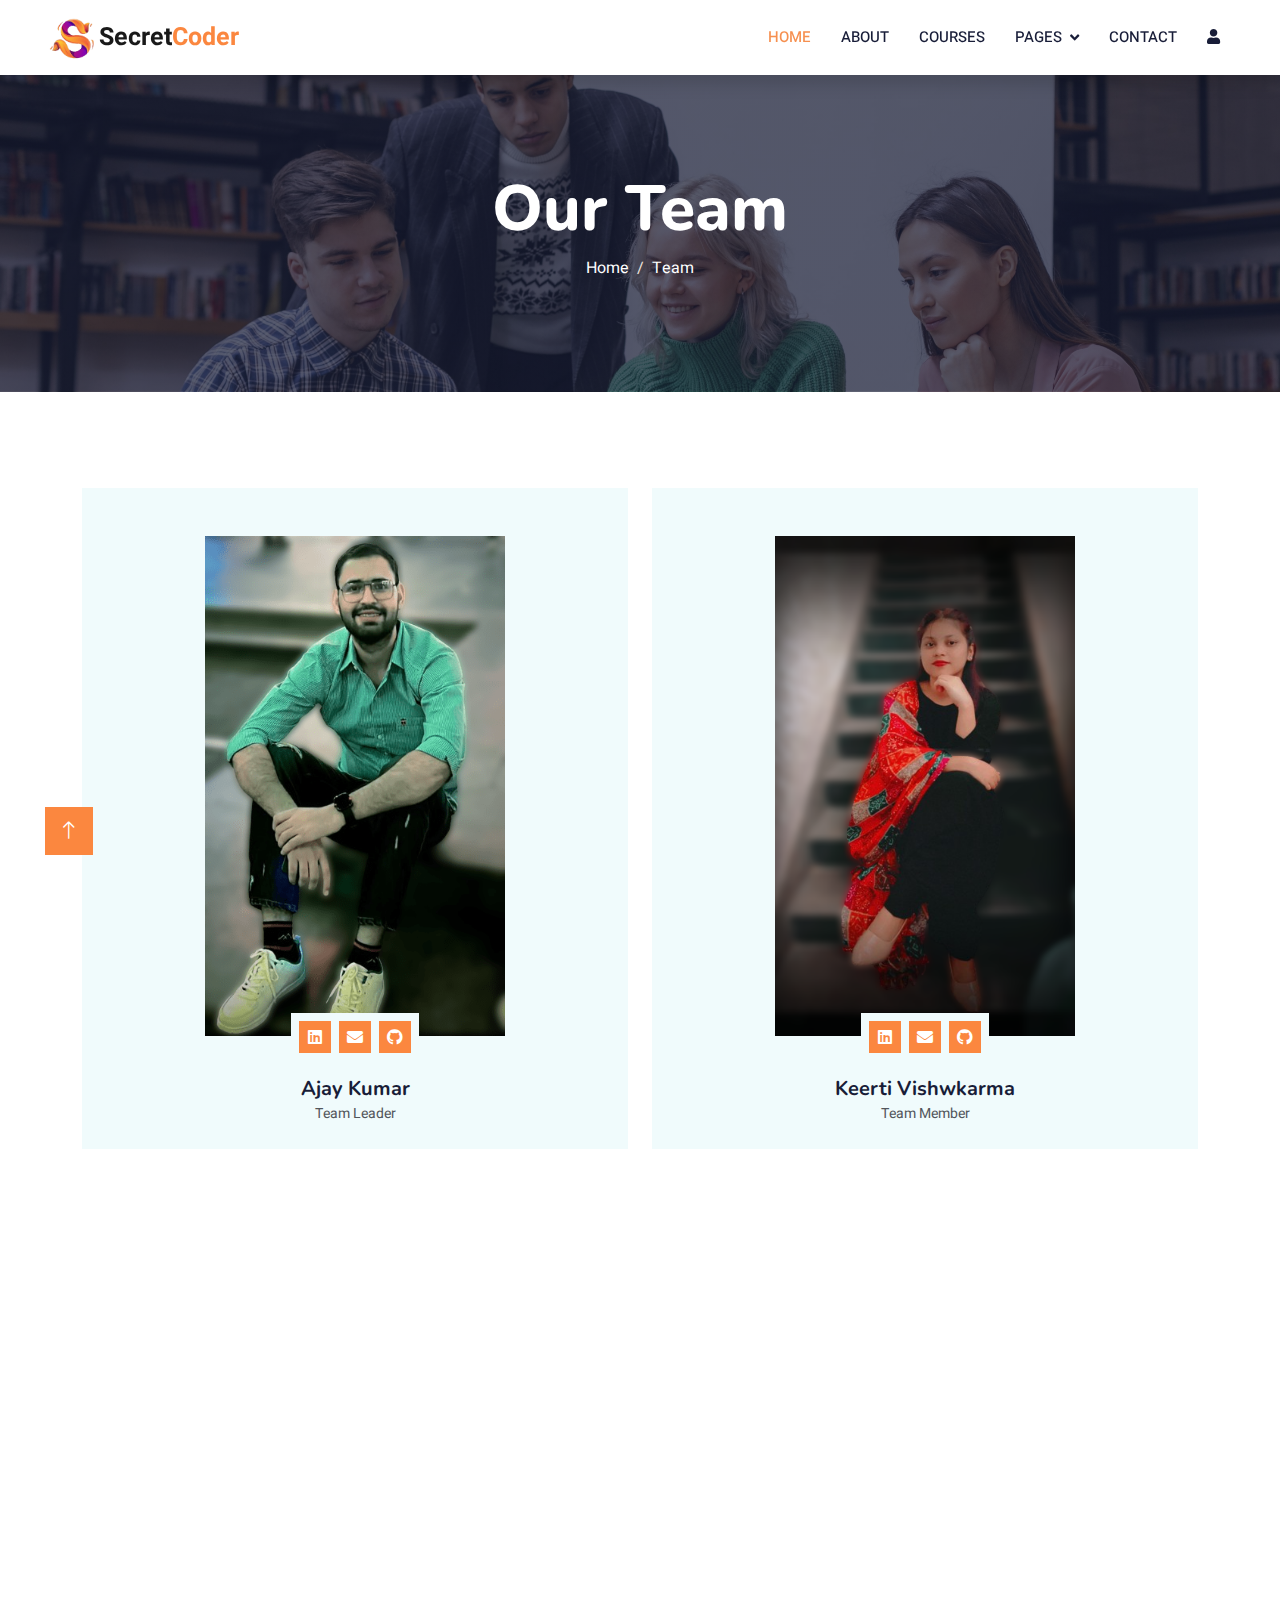
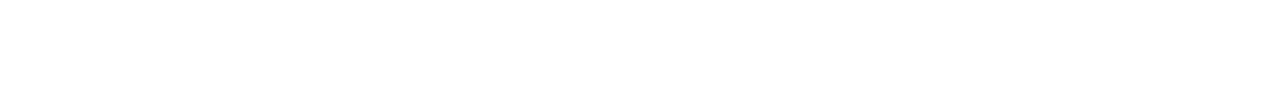
<file: E-Learning/team.html>
<!DOCTYPE html>
<html lang="en">

<head>
    <meta charset="utf-8">
    <title>Secret Coder : Team</title>
    <meta content="width=device-width, initial-scale=1.0" name="viewport">
    <meta content="" name="keywords">
    <meta content="" name="description">

    <!-- Favicon -->
    <link href="img/icon.png" rel="icon">

    <!-- Google Web Fonts -->
    <link rel="preconnect" href="https://fonts.googleapis.com">
    <link rel="preconnect" href="https://fonts.gstatic.com" crossorigin>
    <link
        href="https://fonts.googleapis.com/css2?family=Heebo:wght@400;500;600&family=Nunito:wght@600;700;800&display=swap"
        rel="stylesheet">

    <!-- Icon Font Stylesheet -->
    <link href="https://cdnjs.cloudflare.com/ajax/libs/font-awesome/5.10.0/css/all.min.css" rel="stylesheet">
    <link href="https://cdn.jsdelivr.net/npm/bootstrap-icons@1.4.1/font/bootstrap-icons.css" rel="stylesheet">

    <!-- Libraries Stylesheet -->
    <link href="lib/animate/animate.min.css" rel="stylesheet">
    <link href="lib/owlcarousel/assets/owl.carousel.min.css" rel="stylesheet">

    <!-- Customized Bootstrap Stylesheet -->
    <link href="css/bootstrap.min.css" rel="stylesheet">

    <!-- Template Stylesheet -->
    <link href="css/style.css" rel="stylesheet">



</head>

<body>
    <!-- Spinner Start -->
    <div id="spinner"
        class="show bg-white position-fixed translate-middle w-100 vh-100 top-50 start-50 d-flex align-items-center justify-content-center">
        <div class="spinner-border text-primary" style="width: 3rem; height: 3rem;" role="status">
            <span class="sr-only">Loading...</span>
        </div>
    </div>
    <!-- Spinner End -->


    <!-- Navbar Start -->
    <nav class="navbar navbar-expand-lg bg-white navbar-light shadow sticky-top p-0">
        <a href="index.html" class="navbar-brand d-flex align-items-center px-4 px-lg-5">
            <p class="m-0 fw-bold" style="font-size: 25px;"><img src="img/icon.png" alt="" height="50px">Secret<span
                    style="color: #fb873f;">Coder</span></p>
        </a>
        <button type="button" class="navbar-toggler me-4" data-bs-toggle="collapse" data-bs-target="#navbarCollapse"
            style="border: none;">
            <span class="navbar-toggler-icon"></span>
        </button>
        <div class="collapse navbar-collapse" id="navbarCollapse">
            <div class="navbar-nav ms-auto p-4 p-lg-0">
                <a href="index.html" class="nav-item nav-link active">Home</a>
                <a href="about.html" class="nav-item nav-link">About</a>
                <a href="courses.html" class="nav-item nav-link">Courses</a>
                <div class="nav-item dropdown">
                    <a href="#" class="nav-link dropdown-toggle" data-bs-toggle="dropdown">Pages</a>
                    <div class="dropdown-menu fade-down m-0">
                        <a href="team.html" class="dropdown-item">Our Team</a>
                        <a href="testimonial.html" class="dropdown-item">Testimonial</a>

                    </div>
                </div>
                <a href="contact.html" class="nav-item nav-link">Contact</a>
                <a href="login.html" class="nav-item nav-link"><i class="fa fa-user"></i></a>
                <a href="#" class="nav-item nav-link">
                    <div id="google_translate_element"></div>
                </a>
            </div>
        </div>
    </nav>
    <!-- Navbar End -->



    <!-- Header Start -->
    <div class="container-fluid bg-primary py-5 mb-5 page-header">
        <div class="container py-5">
            <div class="row justify-content-center">
                <div class="col-lg-10 text-center">
                    <h1 class="display-3 text-white animated slideInDown">Our Team</h1>
                    <nav aria-label="breadcrumb">
                        <ol class="breadcrumb justify-content-center">
                            <li class="breadcrumb-item"><a class="text-white" href="index.html">Home</a></li>
                            <li class="breadcrumb-item text-white active" aria-current="page">Team</li>
                        </ol>
                    </nav>
                </div>
            </div>
        </div>
    </div>
    <!-- Header End -->



    <!-- Team Start -->
    <div class="container-xxl py-5">
        <div class="container">
            <div class="row g-4">
                <div class="col-lg-6 col-md-6 wow fadeInUp" data-wow-delay="0.1s">
                    <div class="team-item bg-light">
                        <div class="overflow-hidden text-center pt-5">
                            <img class="img-fluid" src="img/team-1.png" alt="" style="height: 500px; width: 300px;">
                        </div>
                        <div class="position-relative d-flex justify-content-center" style="margin-top: -23px;">
                            <div class="bg-light d-flex justify-content-center pt-2 px-1">
                                <a target="_blank" class="btn btn-sm-square btn-primary mx-1"
                                    href="https://www.linkedin.com/in/ajay-panwar-8077b925a/"><i
                                        class="fab fa-linkedin"></i></a>
                                <a target="_blank" class="btn btn-sm-square btn-primary mx-1"
                                    href="mailto:ajaypanwar7472@gmail.com"><i class="fa fa-envelope"></i></a>
                                <a target="_blank" class="btn btn-sm-square btn-primary mx-1"
                                    href="https://github.com/ajaypanwar7472"><i class="fab fa-github"></i></a>
                            </div>
                        </div>
                        <div class="text-center p-4">
                            <h5 class="mb-0">Ajay Kumar</h5>
                            <small>Team Leader</small>
                        </div>
                    </div>
                </div>
                <div class="col-lg-6 col-md-6 wow fadeInUp" data-wow-delay="0.1s">
                    <div class="team-item bg-light">
                        <div class="overflow-hidden text-center pt-5">
                            <img class="img-fluid" src="img/team-2.png" alt="" style="height: 500px; width: 300px;">
                        </div>
                        <div class="position-relative d-flex justify-content-center" style="margin-top: -23px;">
                            <div class="bg-light d-flex justify-content-center pt-2 px-1">
                                <a target="_blank" class="btn btn-sm-square btn-primary mx-1"
                                    href="https://www.linkedin.com/in/keerti-vishwkarma-8ba754243/"><i
                                        class="fab fa-linkedin"></i></a>
                                <a target="_blank" class="btn btn-sm-square btn-primary mx-1"
                                    href="mailto:keertidvcorai@gmail.com"><i class="fa fa-envelope"></i></a>
                                <a target="_blank" class="btn btn-sm-square btn-primary mx-1"
                                    href="https://github.com/keerti1924"><i class="fab fa-github"></i></a>
                            </div>
                        </div>
                        <div class="text-center p-4">
                            <h5 class="mb-0">Keerti Vishwkarma</h5>
                            <small>Team Member</small>
                        </div>
                    </div>
                </div>
            </div>
        </div>
    </div>
    <!-- Team End -->


    <!-- Footer Start -->
    <div class="container-fluid bg-dark text-light footer pt-5 mt-5 wow fadeIn" data-wow-delay="0.1s">
        <div class="container py-5">
            <div class="row g-5">
                <div class="col-lg-4 col-md-6">
                    <h4 class="text-white mb-3">Quick Link</h4>
                    <p><a class="text-light" href="about.html">About Us</a></p>
                    <p><a class="text-light" href="contact.html">Contact Us</a></p>
                    <p><a class="text-light" href="">Privacy Policy</a></p>
                    <p><a class="text-light" href="">Terms & Condition</a></p>
                    <p><a class="text-light" href="">FAQs & Help</a></p>
                </div>
                <div class="col-lg-4 col-md-6">
                    <h4 class="text-white mb-3">Contact</h4>
                    <p class="mb-2"><i class="fa fa-map-marker-alt me-3"></i>123 Street, Bangalore, Karnataka</p>
                    <p class="mb-2"><i class="fa fa-phone-alt me-3"></i>+91 8683045908</p>
                    <p class="mb-2"><i class="fa fa-envelope me-3"></i>secretcoder@gmail.com</p>
                    <div class="d-flex pt-2">
                        <a class="btn btn-outline-light btn-social" href=""><i class="fab fa-twitter"></i></a>
                        <a class="btn btn-outline-light btn-social" href=""><i class="fab fa-facebook-f"></i></a>
                        <a class="btn btn-outline-light btn-social" href=""><i class="fab fa-youtube"></i></a>
                        <a class="btn btn-outline-light btn-social" href=""><i class="fab fa-linkedin-in"></i></a>
                    </div>
                </div>

                <div class="col-lg-4 col-md-6">
                    <h4 class="text-white mb-3">Subscribe to our Newsletter</h4>
                    <p>Subscribe now and join our growing community of learners committed to lifelong education! </p>
                    <div class="position-relative mx-auto" style="max-width: 400px;">
                        <form action="#">
                            <input class="form-control border-0 w-100 py-3 ps-4 pe-5" type="email"
                                placeholder="Your email" required>
                            <button type="submit"
                                class="btn btn-primary py-2 position-absolute top-0 end-0 mt-2 me-2"><a
                                    href="mailto:keertidvcorai@gmail.com">Subscribe</a></button>
                        </form>
                    </div>
                </div>
            </div>
        </div>
        <div class="container">
            <div class="copyright">
                <div class="row">
                    <div class="col-md-6 text-center text-md-start mb-3 mb-md-0">
                        &copy; <a class="border-bottom" href="index.html">Secret Coder</a>, All Right Reserved.

                    </div>
                </div>
            </div>
        </div>
    </div>
    <!-- Footer End -->


    <!-- Back to Top -->
    <a href="#" class="btn btn-lg btn-primary btn-lg-square back-to-top"><i class="bi bi-arrow-up"></i></a>


    <!-- JavaScript Libraries -->
    <script src="https://code.jquery.com/jquery-3.4.1.min.js"></script>
    <script src="https://cdn.jsdelivr.net/npm/bootstrap@5.0.0/dist/js/bootstrap.bundle.min.js"></script>
    <script src="lib/wow/wow.min.js"></script>
    <script src="lib/easing/easing.min.js"></script>
    <script src="lib/waypoints/waypoints.min.js"></script>
    <script src="lib/owlcarousel/owl.carousel.min.js"></script>

    <!-- Template Javascript -->
    <script src="js/main.js"></script>
</body>

</html>
</file>
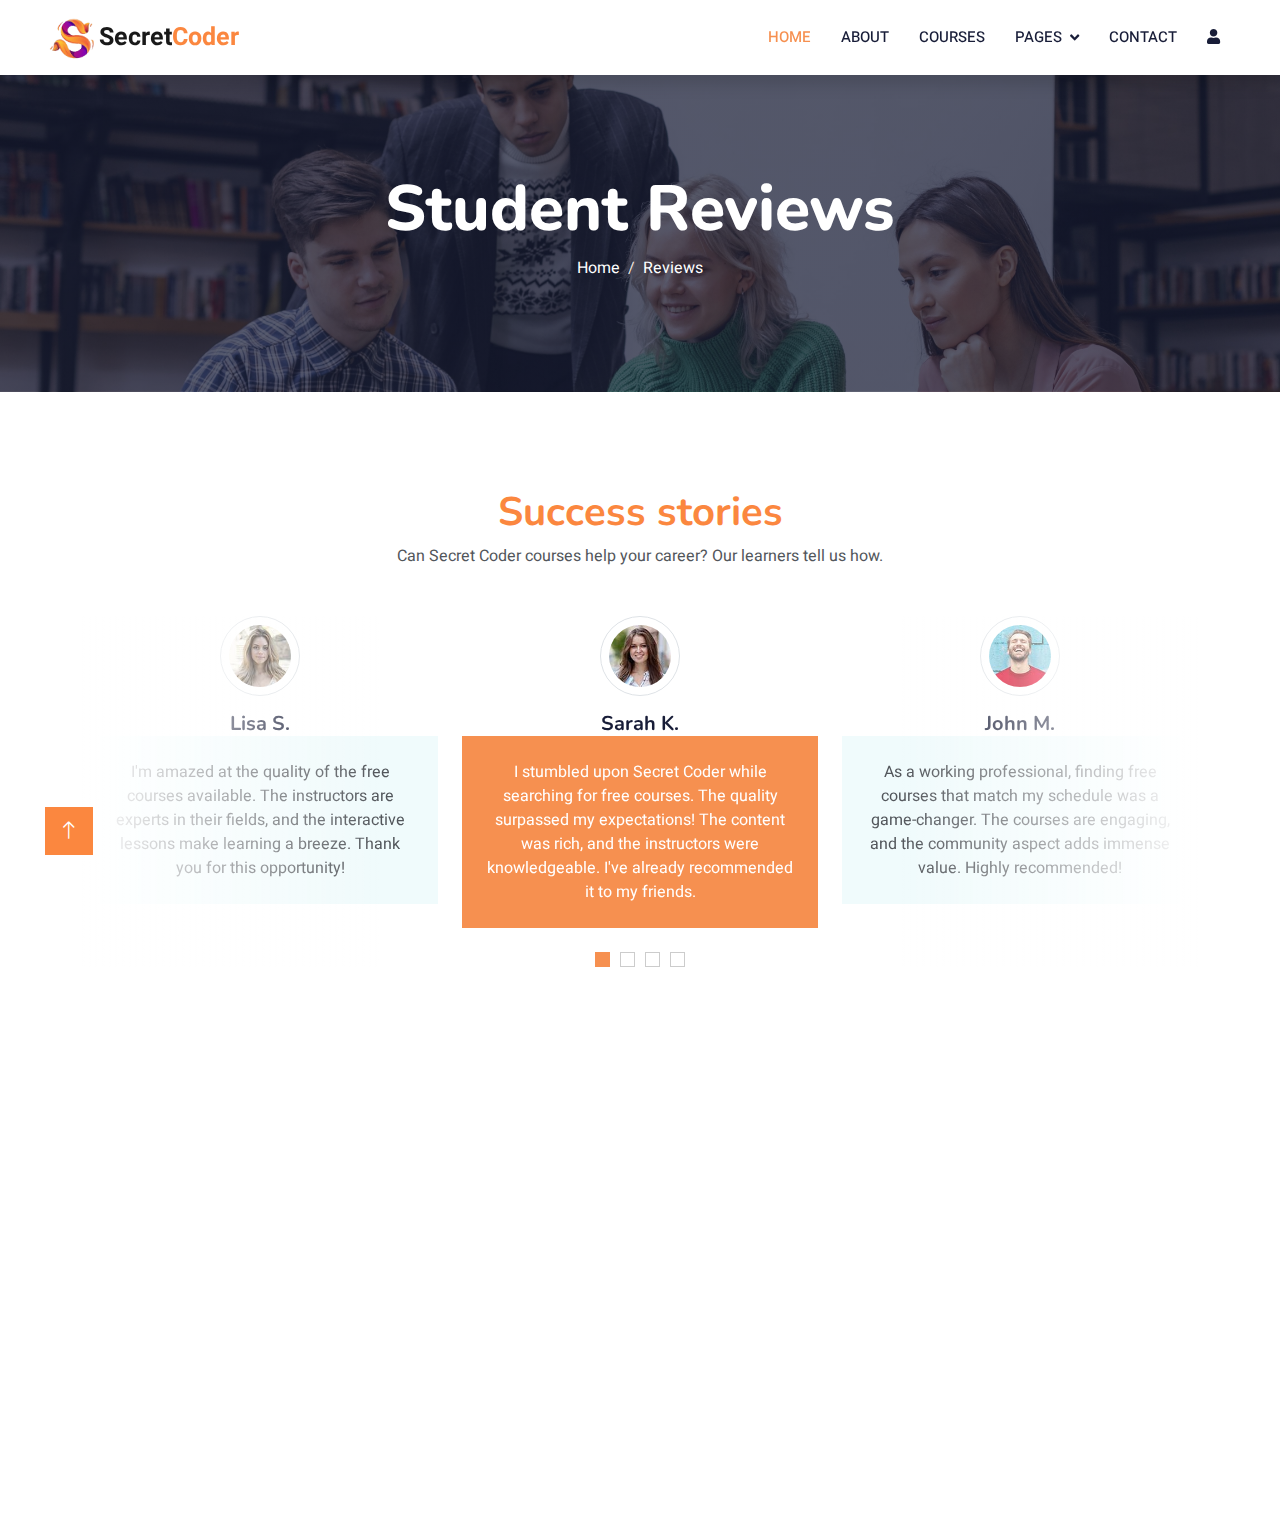
<file: E-Learning/testimonial.html>
<!DOCTYPE html>
<html lang="en">

<head>
    <meta charset="utf-8">
    <title>Secret Coder : Testimonial</title>
    <meta content="width=device-width, initial-scale=1.0" name="viewport">
    <meta content="" name="keywords">
    <meta content="" name="description">

    <!-- Favicon -->
    <link href="img/icon.png" rel="icon">

    <!-- Google Web Fonts -->
    <link rel="preconnect" href="https://fonts.googleapis.com">
    <link rel="preconnect" href="https://fonts.gstatic.com" crossorigin>
    <link
        href="https://fonts.googleapis.com/css2?family=Heebo:wght@400;500;600&family=Nunito:wght@600;700;800&display=swap"
        rel="stylesheet">

    <!-- Icon Font Stylesheet -->
    <link href="https://cdnjs.cloudflare.com/ajax/libs/font-awesome/5.10.0/css/all.min.css" rel="stylesheet">
    <link href="https://cdn.jsdelivr.net/npm/bootstrap-icons@1.4.1/font/bootstrap-icons.css" rel="stylesheet">

    <!-- Libraries Stylesheet -->
    <link href="lib/animate/animate.min.css" rel="stylesheet">
    <link href="lib/owlcarousel/assets/owl.carousel.min.css" rel="stylesheet">

    <!-- Customized Bootstrap Stylesheet -->
    <link href="css/bootstrap.min.css" rel="stylesheet">

    <!-- Template Stylesheet -->
    <link href="css/style.css" rel="stylesheet">


</head>

<body>
    <!-- Spinner Start -->
    <div id="spinner"
        class="show bg-white position-fixed translate-middle w-100 vh-100 top-50 start-50 d-flex align-items-center justify-content-center">
        <div class="spinner-border text-primary" style="width: 3rem; height: 3rem;" role="status">
            <span class="sr-only">Loading...</span>
        </div>
    </div>
    <!-- Spinner End -->


    <!-- Navbar Start -->
    <nav class="navbar navbar-expand-lg bg-white navbar-light shadow sticky-top p-0">
        <a href="index.html" class="navbar-brand d-flex align-items-center px-4 px-lg-5">
            <p class="m-0 fw-bold" style="font-size: 25px;"><img src="img/icon.png" alt="" height="50px">Secret<span
                    style="color: #fb873f;">Coder</span></p>
        </a>
        <button type="button" class="navbar-toggler me-4" data-bs-toggle="collapse" data-bs-target="#navbarCollapse"
            style="border: none;">
            <span class="navbar-toggler-icon"></span>
        </button>
        <div class="collapse navbar-collapse" id="navbarCollapse">
            <div class="navbar-nav ms-auto p-4 p-lg-0">
                <a href="index.html" class="nav-item nav-link active">Home</a>
                <a href="about.html" class="nav-item nav-link">About</a>
                <a href="courses.html" class="nav-item nav-link">Courses</a>
                <div class="nav-item dropdown">
                    <a href="#" class="nav-link dropdown-toggle" data-bs-toggle="dropdown">Pages</a>
                    <div class="dropdown-menu fade-down m-0">
                        <a href="team.html" class="dropdown-item">Our Team</a>
                        <a href="testimonial.html" class="dropdown-item">Testimonial</a>
                    </div>
                </div>
                <a href="contact.html" class="nav-item nav-link">Contact</a>
                <a href="login.html" class="nav-item nav-link"><i class="fa fa-user"></i></a>
                <a href="#" class="nav-item nav-link">
                    <div id="google_translate_element"></div>
                </a>
            </div>
        </div>
    </nav>
    <!-- Navbar End -->



    <!-- Header Start -->
    <div class="container-fluid bg-primary py-5 mb-5 page-header">
        <div class="container py-5">
            <div class="row justify-content-center">
                <div class="col-lg-10 text-center">
                    <h1 class="display-3 text-white animated slideInDown">Student Reviews</h1>
                    <nav aria-label="breadcrumb">
                        <ol class="breadcrumb justify-content-center">
                            <li class="breadcrumb-item"><a class="text-white" href="index.html">Home</a></li>
                            <li class="breadcrumb-item text-white active" aria-current="page">Reviews</li>
                        </ol>
                    </nav>
                </div>
            </div>
        </div>
    </div>
    <!-- Header End -->


    <!-- Testimonial Start -->
    <div class="container-xxl py-5 wow fadeInUp" data-wow-delay="0.1s">
        <div class="container">
            <div class="text-center">
                <h1 class=" bg-white text-center px-3" style="color: #fb873f;">Success stories</h1>
                <p class="mb-5">Can Secret Coder courses help your career? Our learners tell us how.</p>
            </div>
            <div class="owl-carousel testimonial-carousel position-relative">
                <div class="testimonial-item text-center">
                    <img class="border rounded-circle p-2 mx-auto mb-3" src="img/testimonial-1.jpg"
                        style="width: 80px; height: 80px;">
                    <h5 class="mb-0">Sarah K.</h5>
                    <div class="testimonial-text bg-light text-center p-4">
                        <p class="mb-0">I stumbled upon Secret Coder while searching for free courses. The quality
                            surpassed my expectations! The content was rich, and the instructors were knowledgeable.
                            I've already recommended it to my friends.</p>
                    </div>
                </div>
                <div class="testimonial-item text-center">
                    <img class="border rounded-circle p-2 mx-auto mb-3" src="img/testimonial-2.jpg"
                        style="width: 80px; height: 80px;">
                    <h5 class="mb-0">John M.</h5>
                    <div class="testimonial-text bg-light text-center p-4">
                        <p class="mb-0">As a working professional, finding free courses that match my schedule was a
                            game-changer. The courses are engaging, and the community aspect adds immense value. Highly
                            recommended!</p>
                    </div>
                </div>
                <div class="testimonial-item text-center">
                    <img class="border rounded-circle p-2 mx-auto mb-3" src="img/testimonial-3.jpg"
                        style="width: 80px; height: 80px;">
                    <h5 class="mb-0">David P.</h5>
                    <div class="testimonial-text bg-light text-center p-4">
                        <p class="mb-0">I've taken multiple courses here, and each one has been fantastic. The
                            platform's design makes learning enjoyable, and the knowledge gained is invaluable. It's
                            hard to believe these courses are free!</p>
                    </div>
                </div>
                <div class="testimonial-item text-center">
                    <img class="border rounded-circle p-2 mx-auto mb-3" src="img/testimonial-4.jpg"
                        style="width: 80px; height: 80px;">
                    <h5 class="mb-0">Lisa S.</h5>
                    <div class="testimonial-text bg-light text-center p-4">
                        <p class="mb-0">I'm amazed at the quality of the free courses available. The instructors are
                            experts in their fields, and the interactive lessons make learning a breeze. Thank you for
                            this opportunity!</p>
                    </div>
                </div>
            </div>
        </div>
    </div>
    <!-- Testimonial End -->


    <!-- Footer Start -->
    <div class="container-fluid bg-dark text-light footer pt-5 mt-5 wow fadeIn" data-wow-delay="0.1s">
        <div class="container py-5">
            <div class="row g-5">
                <div class="col-lg-4 col-md-6">
                    <h4 class="text-white mb-3">Quick Link</h4>
                    <p><a class="text-light" href="about.html">About Us</a></p>
                    <p><a class="text-light" href="contact.html">Contact Us</a></p>
                    <p><a class="text-light" href="">Privacy Policy</a></p>
                    <p><a class="text-light" href="">Terms & Condition</a></p>
                    <p><a class="text-light" href="">FAQs & Help</a></p>
                </div>
                <div class="col-lg-4 col-md-6">
                    <h4 class="text-white mb-3">Contact</h4>
                    <p class="mb-2"><i class="fa fa-map-marker-alt me-3"></i>123 Street, Bangalore, Karnataka</p>
                    <p class="mb-2"><i class="fa fa-phone-alt me-3"></i>+91 8683045908</p>
                    <p class="mb-2"><i class="fa fa-envelope me-3"></i>secretcoder@gmail.com</p>
                    <div class="d-flex pt-2">
                        <a class="btn btn-outline-light btn-social" href=""><i class="fab fa-twitter"></i></a>
                        <a class="btn btn-outline-light btn-social" href=""><i class="fab fa-facebook-f"></i></a>
                        <a class="btn btn-outline-light btn-social" href=""><i class="fab fa-youtube"></i></a>
                        <a class="btn btn-outline-light btn-social" href=""><i class="fab fa-linkedin-in"></i></a>
                    </div>
                </div>

                <div class="col-lg-4 col-md-6">
                    <h4 class="text-white mb-3">Subscribe to our Newsletter</h4>
                    <p>Subscribe now and join our growing community of learners committed to lifelong education! </p>
                    <div class="position-relative mx-auto" style="max-width: 400px;">
                        <form action="#">
                            <input class="form-control border-0 w-100 py-3 ps-4 pe-5" type="email"
                                placeholder="Your email" required>
                            <button type="submit"
                                class="btn btn-primary py-2 position-absolute top-0 end-0 mt-2 me-2"><a
                                    href="mailto:keertidvcorai@gmail.com">Subscribe</a></button>
                        </form>
                    </div>
                </div>
            </div>
        </div>
        <div class="container">
            <div class="copyright">
                <div class="row">
                    <div class="col-md-6 text-center text-md-start mb-3 mb-md-0">
                        &copy; <a class="border-bottom" href="index.html">Secret Coder</a>, All Right Reserved.

                    </div>
                </div>
            </div>
        </div>
    </div>
    <!-- Footer End -->


    <!-- Back to Top -->
    <a href="#" class="btn btn-lg btn-primary btn-lg-square back-to-top"><i class="bi bi-arrow-up"></i></a>


    <!-- JavaScript Libraries -->
    <script src="https://code.jquery.com/jquery-3.4.1.min.js"></script>
    <script src="https://cdn.jsdelivr.net/npm/bootstrap@5.0.0/dist/js/bootstrap.bundle.min.js"></script>
    <script src="lib/wow/wow.min.js"></script>
    <script src="lib/easing/easing.min.js"></script>
    <script src="lib/waypoints/waypoints.min.js"></script>
    <script src="lib/owlcarousel/owl.carousel.min.js"></script>

    <!-- Template Javascript -->
    <script src="js/main.js"></script>
</body>

</html>
</file>
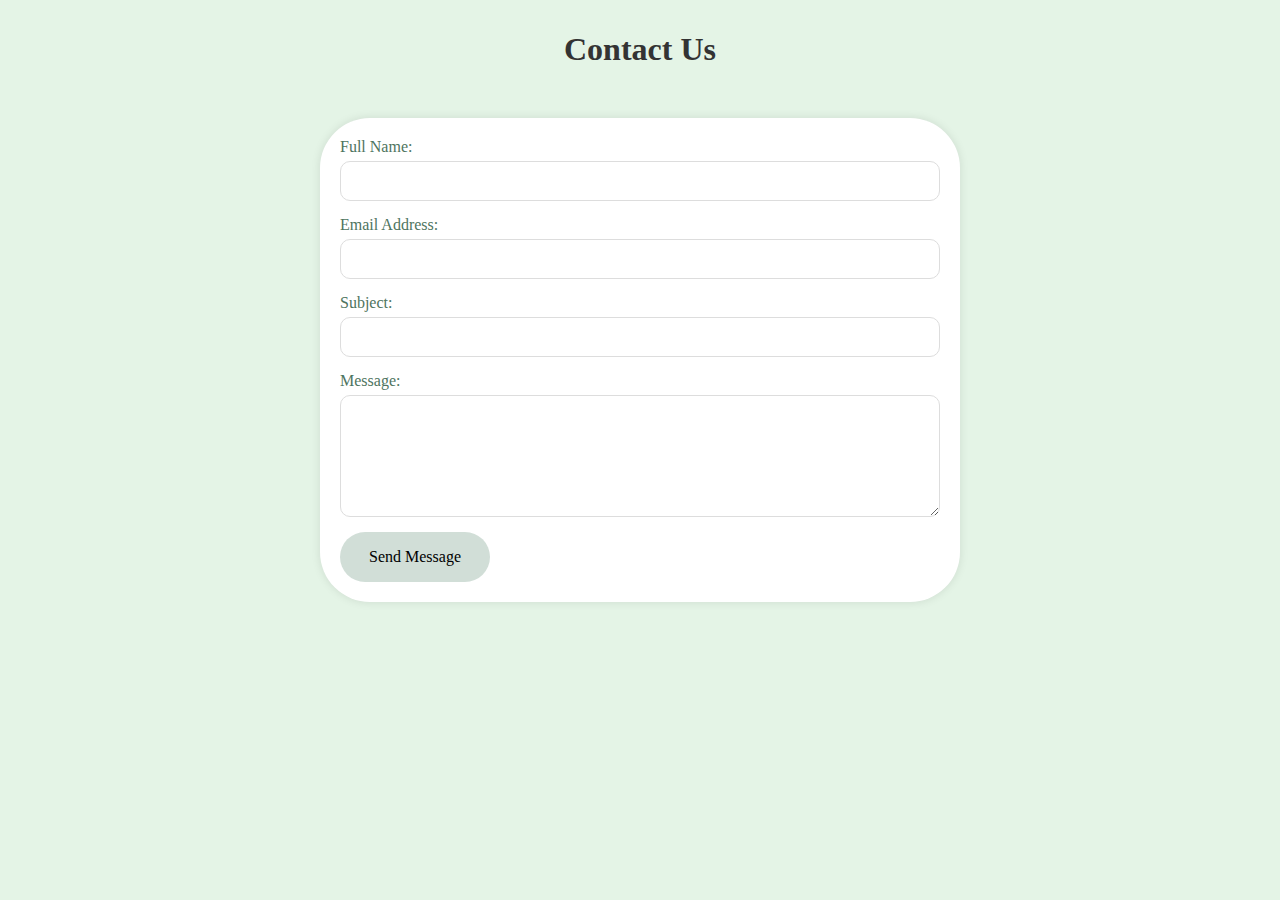
<file: E-Commerce01/ecommerce/assets/contactus.html>
<!DOCTYPE html>
<html lang="en">
<head>
    <meta charset="UTF-8">
    <meta name="viewport" content="width=device-width, initial-scale=1.0">
    <title>Contact Us - Skin Essentials</title>
    <style>
        body {
            font-family: Arial, sans-serif;
            background-color:rgb(228, 244, 230);
            margin: 0;
            padding: 10px;
            font-family: cursive;
        }
        .container {
            max-width: 600px;
            margin: 50px auto;
            background-color: #ffffff;
            padding: 20px;
            box-shadow: 0 0 10px rgba(0, 0, 0, 0.1);
            border-radius: 50px;
            transition: transform 0.3s ease-in-out, box-shadow 0.3s ease-in-out;
            cursor: pointer;
        }
        .container:hover {
            transform: scale(1.05);
            box-shadow: 0 0 20px rgba(0, 0, 0, 0.2);
        }
        h1 {
            text-align: center;
            color: #333333;
        }
        form {
            display: flex;
            flex-direction: column;
        }
        label {
            margin-bottom: 5px;
            color: hsl(148, 20%, 38%);
        }
        input[type="text"],
        input[type="email"],
        textarea,
        select {
            padding: 10px;
            margin-bottom: 15px;
            border: 1px solid #dddddd;
            border-radius: 10px;
            font-size: 16px;
            font-family: cursive;
        }
        textarea {
            resize: vertical;
            height: 100px;
        }
        button {
            padding: 10px;
            background-color: hsla(148, 55%, 23%, 0.2);
            color: black;
            border: none;
            border-radius: 4px;
            font-size: 16px;
            cursor: pointer;
            height: 50px;
            font-family: cursive;
            border-radius: 50px;
            transition: var(--transition-1);
            width: 150px;
        }

        button:hover {
            background-color: hsl(141, 51%, 14%);
            color: gray;
        }
        .form-group {
            margin-bottom: 15px;
        }
        .form-group select {
            width: 100%;
        }
        .container.pop-out {
            transform: scale(1.05);
            box-shadow: 0 0 20px rgba(0, 0, 0, 0.2);
        }
    </style>
</head>
<body>

    <div class="contact-container">
        <h1>Contact Us</h1>
        <form action="#" method="post" class="container">
            <label for="name">Full Name:</label>
            <input type="text" id="name" name="name" required>

            <label for="email">Email Address:</label>
            <input type="email" id="email" name="email" required>

            <label for="subject">Subject:</label>
            <input type="text" id="subject" name="subject" required>

            <label for="message">Message:</label>
            <textarea id="message" name="message" required></textarea>

            <button type="submit">Send Message</button>
        </form>
    </div>

</body>
</html>
</file>
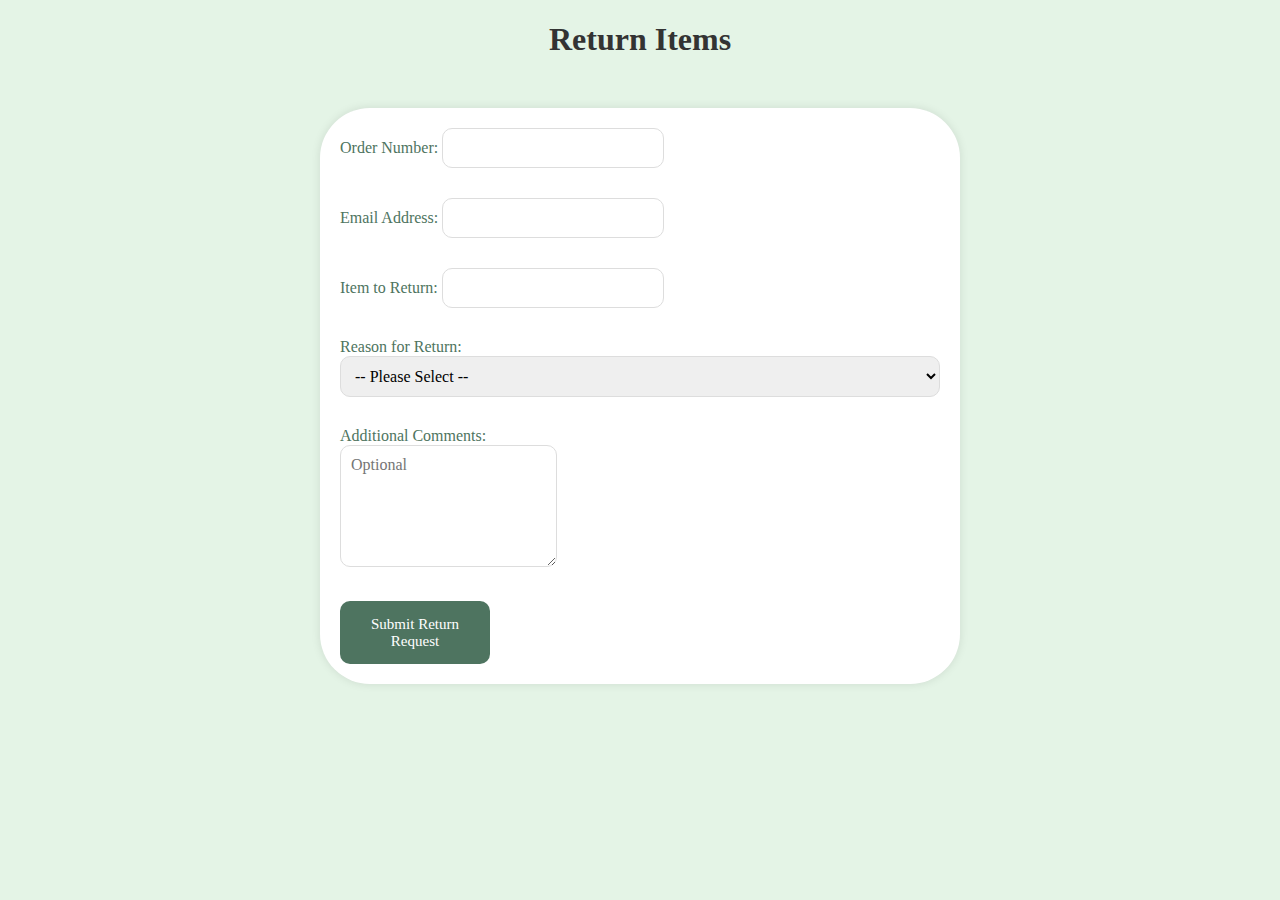
<file: E-Commerce01/ecommerce/assets/return.html>
<!DOCTYPE html>
<html lang="en">
<head>
    <meta charset="UTF-8">
    <meta name="viewport" content="width=device-width, initial-scale=1.0">
    <title>Return Items</title>
    <style>
        body {
            font-family: Arial, sans-serif;
            background-color:rgb(228, 244, 230);
            margin: 0;
            padding: 0;
            font-family: cursive;
        }
        .container {
            max-width: 600px;
            margin: 50px auto;
            background-color: #ffffff;
            padding: 20px;
            box-shadow: 0 0 10px rgba(0, 0, 0, 0.1);
            border-radius: 50px;
            transition: transform 0.3s ease-in-out, box-shadow 0.3s ease-in-out;
            cursor: pointer;
        }
        .container:hover {
            transform: scale(1.05);
            box-shadow: 0 0 20px rgba(0, 0, 0, 0.2);
        }
        h1 {
            text-align: center;
            color: #333333;
        }
        form {
            display: flex;
            flex-direction: column;
        }
        label {
            margin-bottom: 5px;
            color: hsl(148, 20%, 38%);
        }
        input[type="text"],
        input[type="email"],
        textarea,
        select {
            padding: 10px;
            margin-bottom: 15px;
            border: 1px solid #dddddd;
            border-radius: 10px;
            font-size: 16px;
            font-family: cursive;
        }
        textarea {
            resize: vertical;
            height: 100px;
        }
        button {
            padding: 10px;
            background-color: hsl(148, 20%, 38%, 0.2);
            color: white;
            border: none;
            border-radius: 4px;
            font-size: 16px;
            cursor: pointer;
        }
        button:hover {
            background-color: hsl(0, 0%, 61%);
        }
        .form-group {
            margin-bottom: 15px;
        }
        .form-group select {
            width: 100%;
        }
        .container.pop-out {
            transform: scale(1.05);
            box-shadow: 0 0 20px rgba(0, 0, 0, 0.2);
        }
    </style>
</head>
<body>
    <h1>Return Items</h1>
    <div class="container" onclick="togglePopOut()">
        <!-- <h1>Return Items</h1> -->
        <form action="#" method="post">
            
            <div class="form-group">
                <label for="orderNumber">Order Number:</label>
                <input type="text" id="orderNumber" name="orderNumber" required>
            </div>

            <div class="form-group">
                <label for="email">Email Address:</label>
                <input type="email" id="email" name="email" required>
            </div>

            <div class="form-group">
                <label for="item">Item to Return:</label>
                <input type="text" id="item" name="item" required>
            </div>

            <div class="form-group">
                <label for="reason">Reason for Return:</label>
                <select id="reason" name="reason" required>
                    <option value="">-- Please Select --</option>
                    <option value="damaged">Damaged</option>
                    <option value="defective">Defective</option>
                    <option value="wrongItem">Wrong Item Sent</option>
                    <option value="unwanted">No Longer Wanted</option>
                </select>
            </div>

            <div class="form-group">
                <label for="comments">Additional Comments:</label>
                <br>
                <textarea id="comments" name="comments" placeholder="Optional"></textarea>
            </div>

            <button type="submit" style="background-color: hsl(148, 20%, 38%); color: white; width: 150px; height: 63px; font-size: 15px; font-family: cursive; border-radius: 10px;">Submit Return Request</button>
        </form>
    </div>

    <script>
        function togglePopOut() {
            const container = document.querySelector('.container');
            container.classList.toggle('pop-out');
        }
    </script>

</body>
</html>
</file>
<file: E-Learning/css/style.css>
:root {
    --primary: #f69050;
    --light: #f0fbfc;
    --light: #f0e4de;
    --dark: #181d38;
  }
  
  .btn {
    background-color: #fb873f;
    border: none;
  }
  
  .btn a {
    text-decoration: none;
    color: #fff;
  }
  
  .btn:hover {
    background: transparent;
    color: var(--primary) !important;
    border: 1px solid var(--primary);
  }
  
  .btn:hover a {
    color: var(--primary) !important;
  }
  
  .btn-light {
    background-color: var(--light);
  }
  
  .btn-light:hover {
    background: transparent;
    color: var(--light) !important;
    border: 1px solid var(--light);
  }
  
  .fw-medium {
    font-weight: 600 !important;
  }
  
  .fw-semi-bold {
    font-weight: 700 !important;
  }
  
  .back-to-top {
    position: fixed;
    display: none;
    left: 45px;
    bottom: 45px;
    z-index: 99;
  }
  
  /* Spinner */
  #spinner {
    opacity: 0;
    visibility: hidden;
    transition: opacity 0.5s ease-out, visibility 0s linear 0.5s;
    z-index: 99999;
  }
  
  #spinner.show {
    transition: opacity 0.5s ease-out, visibility 0s linear 0s;
    visibility: visible;
    opacity: 1;
  }
  
  /* Button */
  .btn {
    font-family: "Nunito", sans-serif;
    font-weight: 600;
    transition: 0.5s;
  }
  
  .btn.btn-primary,
  .btn.btn-secondary {
    color: #ffffff;
  }
  
  .btn-square {
    width: 38px;
    height: 38px;
  }
  
  .btn-sm-square {
    width: 32px;
    height: 32px;
  }
  
  .btn-lg-square {
    width: 48px;
    height: 48px;
  }
  
  .btn-square,
  .btn-sm-square,
  .btn-lg-square {
    padding: 0;
    display: flex;
    align-items: center;
    justify-content: center;
    font-weight: normal;
    border-radius: 0px;
  }
  
  /* Navbar */
  .navbar .dropdown-toggle::after {
    border: none;
    content: "\f107";
    font-family: "Font Awesome 5 Free";
    font-weight: 900;
    vertical-align: middle;
    margin-left: 8px;
  }
  
  .navbar-light .navbar-nav .nav-link {
    margin-right: 30px;
    padding: 25px 0;
    color: #ffffff;
    font-size: 15px;
    text-transform: uppercase;
    outline: none;
  }
  
  .navbar-light .navbar-nav .nav-link:hover,
  .navbar-light .navbar-nav .nav-link.active {
    color: var(--primary);
  }
  
  @media (max-width: 991.98px) {
    .navbar-light .navbar-nav .nav-link {
      margin-right: 0;
      padding: 10px 0;
    }
  
    .navbar-light .navbar-nav {
      border-top: 1px solid #eeeeee;
    }
  }
  
  .navbar-light .navbar-brand,
  .navbar-light a.btn {
    height: 75px;
  }
  
  .navbar-light .navbar-nav .nav-link {
    color: var(--dark);
    font-weight: 500;
  }
  
  .navbar-light.sticky-top {
    top: -100px;
    transition: 0.5s;
  }
  
  .navbar-toggler-icon {
    color: #fb873f;
  }
  
  .navbar-toggler {
    border: 2px solid #fb873f;
  }
  
  @media (min-width: 992px) {
    .navbar .nav-item .dropdown-menu {
      display: block;
      margin-top: 0;
      opacity: 0;
      visibility: hidden;
      transition: 0.5s;
    }
  
    .navbar .dropdown-menu.fade-down {
      top: 100%;
      transform: rotateX(-75deg);
      transform-origin: 0% 0%;
    }
  
    .navbar .nav-item:hover .dropdown-menu {
      top: 100%;
      transform: rotateX(0deg);
      visibility: visible;
      transition: 0.5s;
      opacity: 1;
    }
  }
  
  /* Header carousel */
  
  .header-carousel .owl-carousel-item {
    position: relative;
    height: 100vh;
  }
  
  .header-carousel p {
    margin-top: 20px;
    font-size: 20px;
    line-height: 30px;
  }
  
  @media (max-width: 1300px) {
    .header-carousel .owl-carousel-item {
      position: relative;
      min-height: 80vh;
    }
  
    .header-carousel .owl-carousel-item img {
      position: absolute;
      width: 100%;
      height: 100%;
      object-fit: cover;
    }
  }
  
  @media (max-width: 768px) {
    .header-carousel .owl-carousel-item {
      position: relative;
      min-height: 500px;
    }
  
    .header-carousel .owl-carousel-item img {
      position: absolute;
      width: 100%;
      height: 100%;
      object-fit: cover;
    }
  }
  
  @media (max-width: 430px) {
    .header-carousel .owl-carousel-item {
      position: relative;
      height: 500px;
    }
  
    .header-carousel .owl-carousel-item img {
      position: absolute;
      width: 100%;
      height: 100%;
      object-fit: cover;
    }
  
    .header-carousel h1 {
      font-size: 30px;
      line-height: 30px;
    }
  
    .header-carousel p {
      margin-top: 20px;
      font-size: 15px;
      line-height: 20px;
    }
  }
  
  .header-carousel .owl-nav {
    position: absolute;
    top: 50%;
    right: 8%;
    transform: translateY(-50%);
    display: flex;
    flex-direction: column;
  }
  
  .header-carousel .owl-nav .owl-prev,
  .header-carousel .owl-nav .owl-next {
    margin: 7px 0;
    width: 45px;
    height: 45px;
    display: flex;
    align-items: center;
    justify-content: center;
    color: #ffffff;
    background: transparent;
    border: 1px solid #ffffff;
    font-size: 22px;
    transition: 0.5s;
  }
  
  .header-carousel .owl-nav .owl-prev:hover,
  .header-carousel .owl-nav .owl-next:hover {
    background: var(--primary);
    border-color: var(--primary);
  }
  
  .page-header {
    background: linear-gradient(rgba(24, 29, 56, 0.7), rgba(24, 29, 56, 0.7)),
      url(../img/carousel-1.jpg);
    background-position: center center;
    background-repeat: no-repeat;
    background-size: cover;
  }
  
  .page-header-inner {
    background: rgba(15, 23, 43, 0.7);
  }
  
  .breadcrumb-item + .breadcrumb-item::before {
    color: var(--light);
  }
  
  /* Section Title */
  .section-title {
    position: relative;
    display: inline-block;
    text-transform: uppercase;
  }
  
  .section-title::before {
    position: absolute;
    content: "";
    width: calc(100% + 80px);
    height: 2px;
    top: 4px;
    left: -40px;
    background: var(--primary);
    z-index: -1;
  }
  
  .section-title::after {
    position: absolute;
    content: "";
    width: calc(100% + 120px);
    height: 2px;
    bottom: 5px;
    left: -60px;
    background: var(--primary);
    z-index: -1;
  }
  
  .section-title.text-start::before {
    width: calc(100% + 40px);
    left: 0;
  }
  
  .section-title.text-start::after {
    width: calc(100% + 60px);
    left: 0;
  }
  
  /* Service */
  .service-item {
    transition: 0.5s;
  }
  
  .service-item i {
    color: var(--primary);
  }
  
  .service-item:hover {
    margin-top: -10px;
    background: var(--primary);
  }
  
  .service-item * {
    transition: all 0.3s ease-in-out;
  }
  
  .service-item:hover * {
    color: #fff !important;
  }
  
  .course-item img {
    width: 100%;
    height: 200px;
    border-radius: 5px;
  }
  
  /* Categories & Courses */
  
  .category .content {
    cursor: pointer;
    transition: 0.5s;
  }
  
  .category .content:hover {
    background-color: var(--primary);
    color: #fff;
  }
  
  .category .content h5 a {
    text-decoration: none;
    color: var(--dark);
    transition: all 0.3s ease-in-out;
  }
  
  .category .content:hover h5 a {
    color: #fff !important;
  }
  
  .category img {
    width: 50px;
    height: 50px;
  }
  
  .category img,
  .course-item img {
    transition: 0.5s;
  }
  
  .category a:hover img,
  .course-item:hover img {
    transform: scale(1.1);
    margin-top: -10px;
  }
  
  /* Team */
  .team-item img {
    transition: 0.5s;
  }
  
  .team-item:hover img {
    transform: scale(1.1);
  }
  
  /* Testimonial */
  .testimonial-carousel::before {
    position: absolute;
    content: "";
    top: 0;
    left: 0;
    height: 100%;
    width: 0;
    background: linear-gradient(
      to right,
      rgba(255, 255, 255, 1) 0%,
      rgba(255, 255, 255, 0) 100%
    );
    z-index: 1;
  }
  
  .testimonial-carousel::after {
    position: absolute;
    content: "";
    top: 0;
    right: 0;
    height: 100%;
    width: 0;
    background: linear-gradient(
      to left,
      rgba(255, 255, 255, 1) 0%,
      rgba(255, 255, 255, 0) 100%
    );
    z-index: 1;
  }
  
  @media (min-width: 768px) {
    .testimonial-carousel::before,
    .testimonial-carousel::after {
      width: 200px;
    }
  }
  
  @media (min-width: 992px) {
    .testimonial-carousel::before,
    .testimonial-carousel::after {
      width: 300px;
    }
  }
  
  .testimonial-carousel .owl-item .testimonial-text,
  .testimonial-carousel .owl-item.center .testimonial-text * {
    transition: 0.5s;
  }
  
  .testimonial-carousel .owl-item.center .testimonial-text {
    background: var(--primary) !important;
  }
  
  .testimonial-carousel .owl-item.center .testimonial-text * {
    color: #ffffff !important;
  }
  
  .testimonial-carousel .owl-dots {
    margin-top: 24px;
    display: flex;
    align-items: flex-end;
    justify-content: center;
  }
  
  .testimonial-carousel .owl-dot {
    position: relative;
    display: inline-block;
    margin: 0 5px;
    width: 15px;
    height: 15px;
    border: 1px solid #cccccc;
    transition: 0.5s;
  }
  
  .testimonial-carousel .owl-dot.active {
    background: var(--primary);
    border-color: var(--primary);
  }
  
  /* Footer */
  .footer .btn.btn-social {
    margin-right: 5px;
    width: 35px;
    height: 35px;
    display: flex;
    align-items: center;
    justify-content: center;
    color: var(--light);
    font-weight: normal;
    border: 1px solid #ffffff;
    border-radius: 35px;
    transition: 0.3s;
  }
  
  .footer .btn.btn-social:hover {
    color: var(--primary);
  }
  
  .footer .btn.btn-link {
    display: block;
    margin-bottom: 5px;
    padding: 0;
    text-align: left;
    color: #ffffff;
    font-size: 15px;
    font-weight: normal;
    text-transform: capitalize;
    transition: 0.3s;
  }
  
  .footer .btn.btn-link::before {
    position: relative;
    content: "\f105";
    font-family: "Font Awesome 5 Free";
    font-weight: 900;
    margin-right: 10px;
  }
  
  .footer .btn.btn-link:hover {
    letter-spacing: 1px;
    box-shadow: none;
  }
  
  .footer .copyright {
    padding: 25px 0;
    font-size: 15px;
    border-top: 1px solid rgba(256, 256, 256, 0.1);
  }
  
  .footer .copyright a {
    color: var(--light);
  }
  
  .footer .footer-menu a {
    margin-right: 15px;
    padding-right: 15px;
    border-right: 1px solid rgba(255, 255, 255, 0.1);
  }
  
  .footer .footer-menu a:last-child {
    margin-right: 0;
    padding-right: 0;
    border-right: none;
  }
</file>
